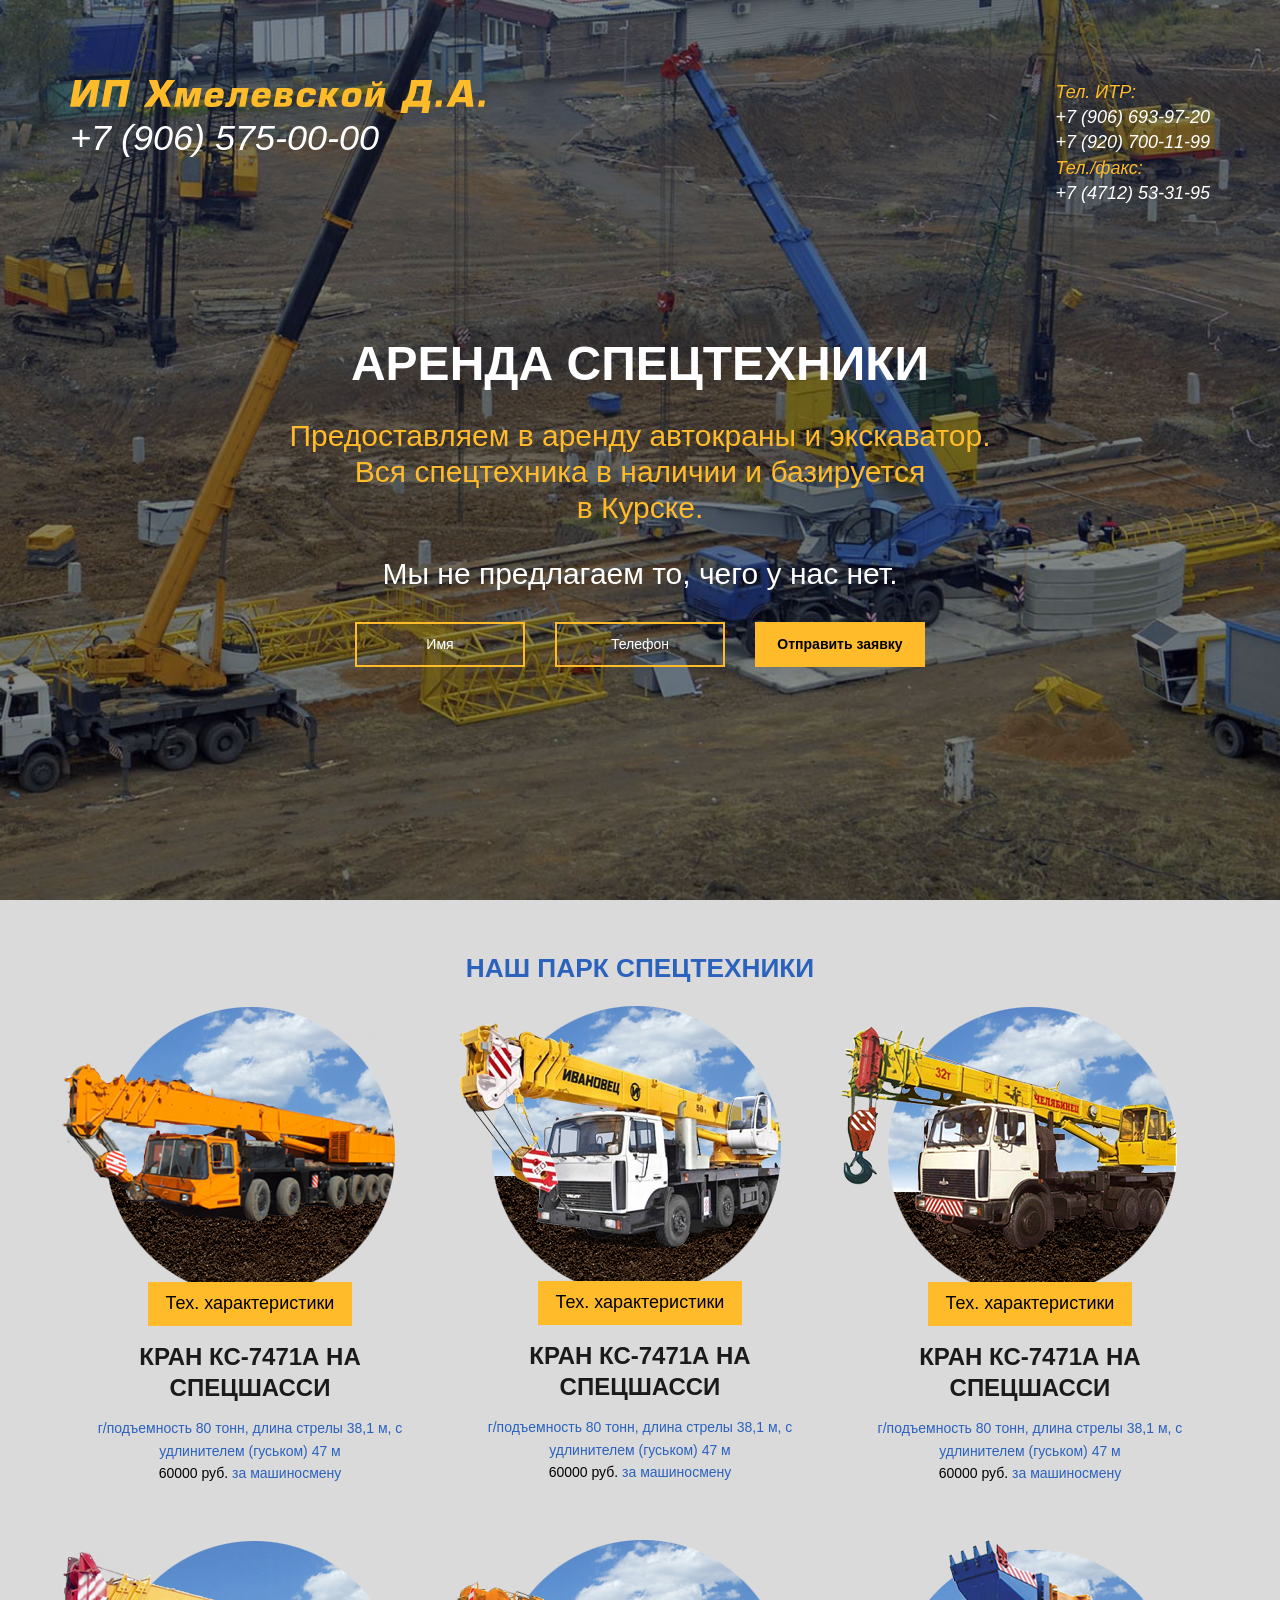
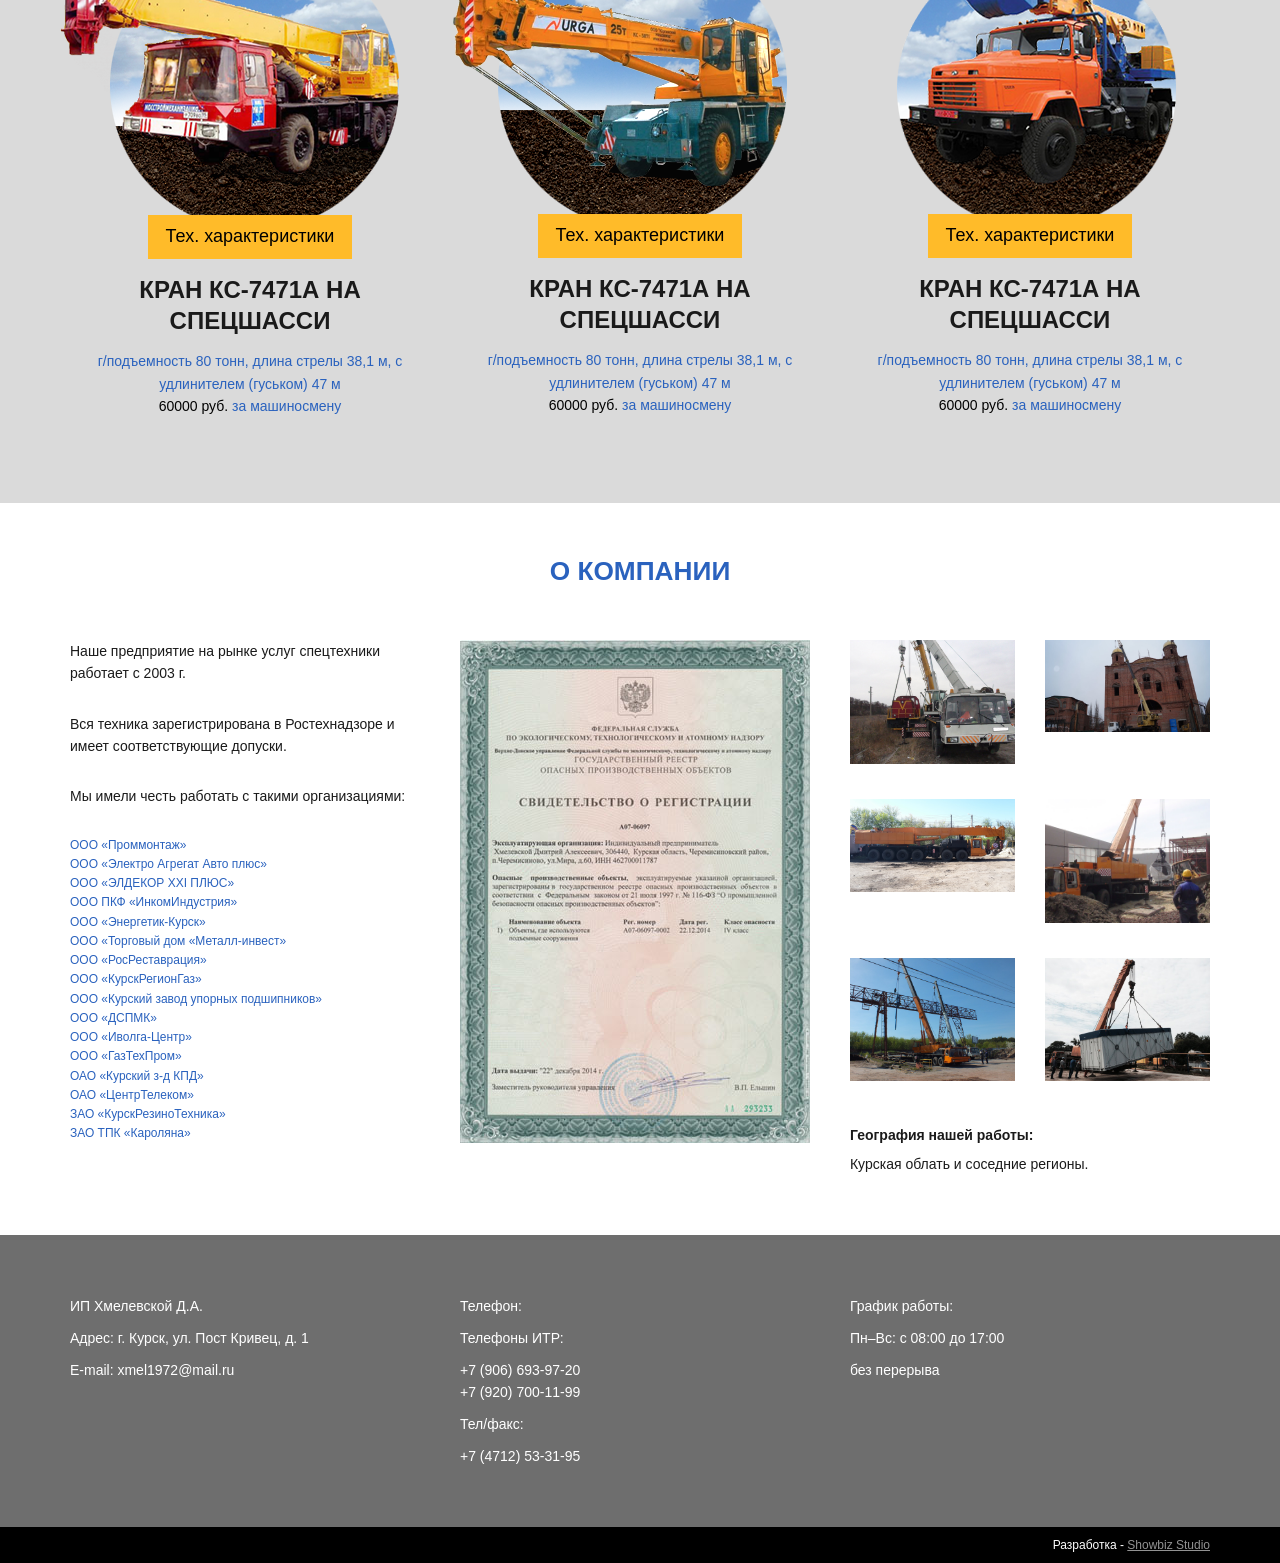
<file: index.html>
<!DOCTYPE html>
<html class="no-js  page" lang="ru">
<head>
  <meta charset="utf-8">
  <title>Аренда спецтехники</title>
  <meta name="description" content="">
  <meta name="viewport" content="width=device-width, initial-scale=1">
  <meta name="format-detection" content="telephone=no">
  <link href="css/style.min.css" rel="stylesheet" media="screen">
  <script>
    // Маркер работающего javascript
    document.documentElement.className = document.documentElement.className.replace('no-js', 'js');
    document.addEventListener('DOMContentLoaded', function(){
      if (window.isMobile !== undefined) {
        // console.log(isMobile);
        if(isMobile.any) {
          var rootClasses = ' is-mobile';
          for (key in isMobile) {
            if(typeof isMobile[key] === 'boolean' && isMobile[key] && key !== 'any') rootClasses += ' is-mobile--'+key;
            if(typeof isMobile[key] === 'object' && key !== 'other') {
              for (type in isMobile[key]) {
                if(isMobile[key][type]) rootClasses += ' is-mobile--'+key+'-'+type;
              }
            }
          }
          document.documentElement.className += rootClasses;
        }
      }
      else {
        console.log('Классы для мобильных не добавлены: в сборке отсутствует isMobile.js');
      }
    });
  </script>
<link rel="apple-touch-icon" sizes="180x180" href="/img/apple-touch-icon.png">
<link rel="icon" type="image/png" sizes="32x32" href="/img/favicon-32x32.png">
<link rel="icon" type="image/png" sizes="16x16" href="/img/favicon-16x16.png">
<link rel="manifest" href="/img/manifest.json">
<link rel="mask-icon" href="/img/safari-pinned-tab.svg" color="#ffffff">
<link rel="shortcut icon" href="/img/favicon.ico">
<meta name="msapplication-TileColor" content="#ffffff">
<meta name="msapplication-TileImage" content="/img/mstile-144x144.png">
<meta name="msapplication-config" content="/img/browserconfig.xml">
<meta name="theme-color" content="#ffffff"></head>
<body>
  <div class="page__inner">
    <div class="page__content">
      <section class="top" style="background-image: url(img/bg-top.jpg);">
        <div class="page__container">
          <header class="page-header" role="banner">
            <div class="logo">
              <div class="logo__img">
                <img src="img/logo.svg" alt="ИП Хмелевской Д.А.">
              </div>
              <span class="logo__phone">+7 (906) 575-00-00</span>
            </div>
            <div class="top-contacts">
              <div class="top-contacts__title">Тел. ИТР:</div>
              <div class="top-contacts__el">+7 (906) 693-97-20</div>
              <div class="top-contacts__el">+7 (920) 700-11-99</div>
              <div class="top-contacts__title">Тел./факс:</div>
              <div class="top-contacts__el">+7 (4712) 53-31-95</div>
            </div>
          </header>
          <div class="top__inner">
            <h2 class="top__title">Аренда спецтехники</h2>
            <p class="top__caption top__caption--color">Предоставляем в аренду автокраны и экскаватор. <br> Вся спецтехника в наличии и базируется <br> в Курске.</p>
            <p class="top__caption">Мы не предлагаем то, чего у нас нет.</p>
            <form action="" class="form-application">
              <div class="form-application__field">
                <label class="field-text">
                  <span class="field-text__input-wrap">
                    <input class="field-text__input" type="text" placeholder="Имя" id="" name="">
                  </span>
                </label>
              </div>
              <div class="form-application__field">
                <label class="field-text">
                  <span class="field-text__input-wrap">
                    <input class="field-text__input" type="text" placeholder="Телефон" id="" name="">
                  </span>
                </label>
              </div>
              <div class="form-application__field">
                <div class="field-actions">
                  <button class="btn btn--main btn--block">Отправить заявку</button>
                </div>
              </div>
            </form>
          </div>
        </div>
      </section>
      <section class="page-section page-section--technics">
        <div class="page-section__container">
          <div class="page-section__header">
            <h2 class="page-section__title">Наш парк спецтехники</h2>
          </div>
          <div class="page-section__body">
              <div class="technic-card">
                <div class="technic-card__image">
                  <img src="img/technic-card-img-01.png" alt="">
                </div>
                <div class="technic-card__label">Тех. характеристики</div>
                <div class="technic-card__name">КРАН КС-7471А НА СПЕЦШАССИ</div>
                <div class="technic-card__info">
                  г/подъемность 80 тонн, длина стрелы 38,1 м, с удлинителем (гуськом) 47 м <br>
                  <span>60000 руб.</span> за машиносмену
                </div>
              </div>
              <div class="technic-card">
                <div class="technic-card__image">
                  <img src="img/technic-card-img-02.png" alt="">
                </div>
                <div class="technic-card__label">Тех. характеристики</div>
                <div class="technic-card__name">КРАН КС-7471А НА СПЕЦШАССИ</div>
                <div class="technic-card__info">
                  г/подъемность 80 тонн, длина стрелы 38,1 м, с удлинителем (гуськом) 47 м <br>
                  <span>60000 руб.</span> за машиносмену
                </div>
              </div>
              <div class="technic-card">
                <div class="technic-card__image">
                  <img src="img/technic-card-img-03.png" alt="">
                </div>
                <div class="technic-card__label">Тех. характеристики</div>
                <div class="technic-card__name">КРАН КС-7471А НА СПЕЦШАССИ</div>
                <div class="technic-card__info">
                  г/подъемность 80 тонн, длина стрелы 38,1 м, с удлинителем (гуськом) 47 м <br>
                  <span>60000 руб.</span> за машиносмену
                </div>
              </div>
              <div class="technic-card">
                <div class="technic-card__image">
                  <img src="img/technic-card-img-04.png" alt="">
                </div>
                <div class="technic-card__label">Тех. характеристики</div>
                <div class="technic-card__name">КРАН КС-7471А НА СПЕЦШАССИ</div>
                <div class="technic-card__info">
                  г/подъемность 80 тонн, длина стрелы 38,1 м, с удлинителем (гуськом) 47 м <br>
                  <span>60000 руб.</span> за машиносмену
                </div>
              </div>
              <div class="technic-card">
                <div class="technic-card__image">
                  <img src="img/technic-card-img-05.png" alt="">
                </div>
                <div class="technic-card__label">Тех. характеристики</div>
                <div class="technic-card__name">КРАН КС-7471А НА СПЕЦШАССИ</div>
                <div class="technic-card__info">
                  г/подъемность 80 тонн, длина стрелы 38,1 м, с удлинителем (гуськом) 47 м <br>
                  <span>60000 руб.</span> за машиносмену
                </div>
              </div>
              <div class="technic-card">
                <div class="technic-card__image">
                  <img src="img/technic-card-img-06.png" alt="">
                </div>
                <div class="technic-card__label">Тех. характеристики</div>
                <div class="technic-card__name">КРАН КС-7471А НА СПЕЦШАССИ</div>
                <div class="technic-card__info">
                  г/подъемность 80 тонн, длина стрелы 38,1 м, с удлинителем (гуськом) 47 м <br>
                  <span>60000 руб.</span> за машиносмену
                </div>
              </div>
          </div>
        </div>
      </section>
      <section class="page-section page-section--about">
        <div class="page-section__container">
          <div class="page-section__header">
            <h2 class="page-section__title">О компании</h2>
          </div>
          <div class="page-section__body">
            <div class="about">
              <div class="about__col">
                <div class="about-info">
                  <p>Наше предприятие на рынке услуг спецтехники работает с 2003 г.</p>
                  <p>Вся техника зарегистрирована в Ростехнадзоре и имеет соответствующие допуски. </p>
                  <p>Мы имели честь работать с такими организациями:</p>
                  <ul>
                    <li>ООО «Проммонтаж»</li>
                    <li>ООО «Электро Агрегат Авто плюс»</li>
                    <li>ООО «ЭЛДЕКОР XXI ПЛЮС»</li>
                    <li>ООО ПКФ «ИнкомИндустрия»</li>
                    <li>ООО «Энергетик-Курск»</li>
                    <li>ООО «Торговый дом «Металл-инвест»</li>
                    <li>ООО «РосРеставрация»</li>
                    <li>ООО «КурскРегионГаз»</li>
                    <li>ООО «Курский завод упорных подшипников»</li>
                    <li>ООО «ДСПМК»</li>
                    <li>ООО «Иволга-Центр»</li>
                    <li>ООО «ГазТехПром»</li>
                    <li>ОАО «Курский з-д КПД»</li>
                    <li>ОАО «ЦентрТелеком»</li>
                    <li>ЗАО «КурскРезиноТехника»</li>
                    <li>ЗАО ТПК «Кароляна»</li>
                  </ul>
                </div>
              </div>
              <div class="about__col">
                <div class="about-sert">
                  <a href="img/about-sert-img-big.jpeg" data-fancybox="">
                    <img src="img/about-sert-img.jpg" alt="">
                  </a>
                </div>
              </div>
              <div class="about__col">
                <div class="about-gallery">
                  <div class="about-gallery__item">
                    <a data-fancybox="image-gallegy" href="img/image-gallegy-01.jpg"><img src="img/image-gallegy-01.jpg" alt=""></a>
                  </div>
                  <div class="about-gallery__item">
                    <a data-fancybox="image-gallegy" href="img/image-gallegy-02.jpg"><img src="img/image-gallegy-02.jpg" alt=""></a>
                  </div>
                  <div class="about-gallery__item">
                    <a data-fancybox="image-gallegy" href="img/image-gallegy-03.jpg"><img src="img/image-gallegy-03.jpg" alt=""></a>
                  </div>
                  <div class="about-gallery__item">
                    <a data-fancybox="image-gallegy" href="img/image-gallegy-04.jpg"><img src="img/image-gallegy-04.jpg" alt=""></a>
                  </div>
                  <div class="about-gallery__item">
                    <a data-fancybox="image-gallegy" href="img/image-gallegy-05.jpg"><img src="img/image-gallegy-05.jpg" alt=""></a>
                  </div>
                  <div class="about-gallery__item">
                    <a data-fancybox="image-gallegy" href="img/image-gallegy-06.jpeg"><img src="img/image-gallegy-06.jpeg" alt=""></a>
                  </div>
                  <div class="about-gallery__caption">
                    <p><b>География нашей работы:</b></p>
                    <p>Курская облать и соседние регионы.</p>
                  </div>
                </div>
              </div>
            </div>
          </div>
        </div>
      </section>
      <section class="page-section page-section--contacts">
        <div class="page-section__container">
          <div class="contacts">
            <div class="contacts-item">
              <p>ИП Хмелевской Д.А.</p>
              <p>Адрес: г. Курск, ул. Пост Кривец, д. 1</p>
              <p>E-mail: xmel1972@mail.ru</p>
            </div>
            <div class="contacts-item">
              <p>Телефон:</p>
              <p>Телефоны ИТР:</p>
              <p>+7 (906) 693-97-20<br>+7 (920) 700-11-99</p>
              <p>Тел/факс:</p>
              <p>+7 (4712) 53-31-95</p>
            </div>
            <div class="contacts-item">
              <p>График работы:</p>
              <p>Пн–Вс: c 08:00 до 17:00</p>
              <p>без перерыва</p>
            </div>
          </div>
        </div>
      </section>
      <section class="page-section page-section--map">
        <div id="map">
          <script type="text/javascript" charset="utf-8" async src="https://api-maps.yandex.ru/services/constructor/1.0/js/?um=constructor%3A364195a8d2bec6bcc09baac95aa22014992ea98ecd8979437f77272aeb6d2ba7&amp;width=100%25&amp;height=450&amp;lang=ru_RU&amp;scroll=false"></script>
        </div>
      </section>
    </div>
    <div class="page__footer-wrapper">
      <footer class="page-footer" role="contentinfo">
        <div class="page-section__container">
          <p class="copiryght">Разработка - <a href="http://www.2showbiz.ru/">Showbiz Studio</a></p>
        </div>
      </footer>
    </div>
  </div>
  <script src="js/script.min.js"></script>
</body>
</html>
</file>
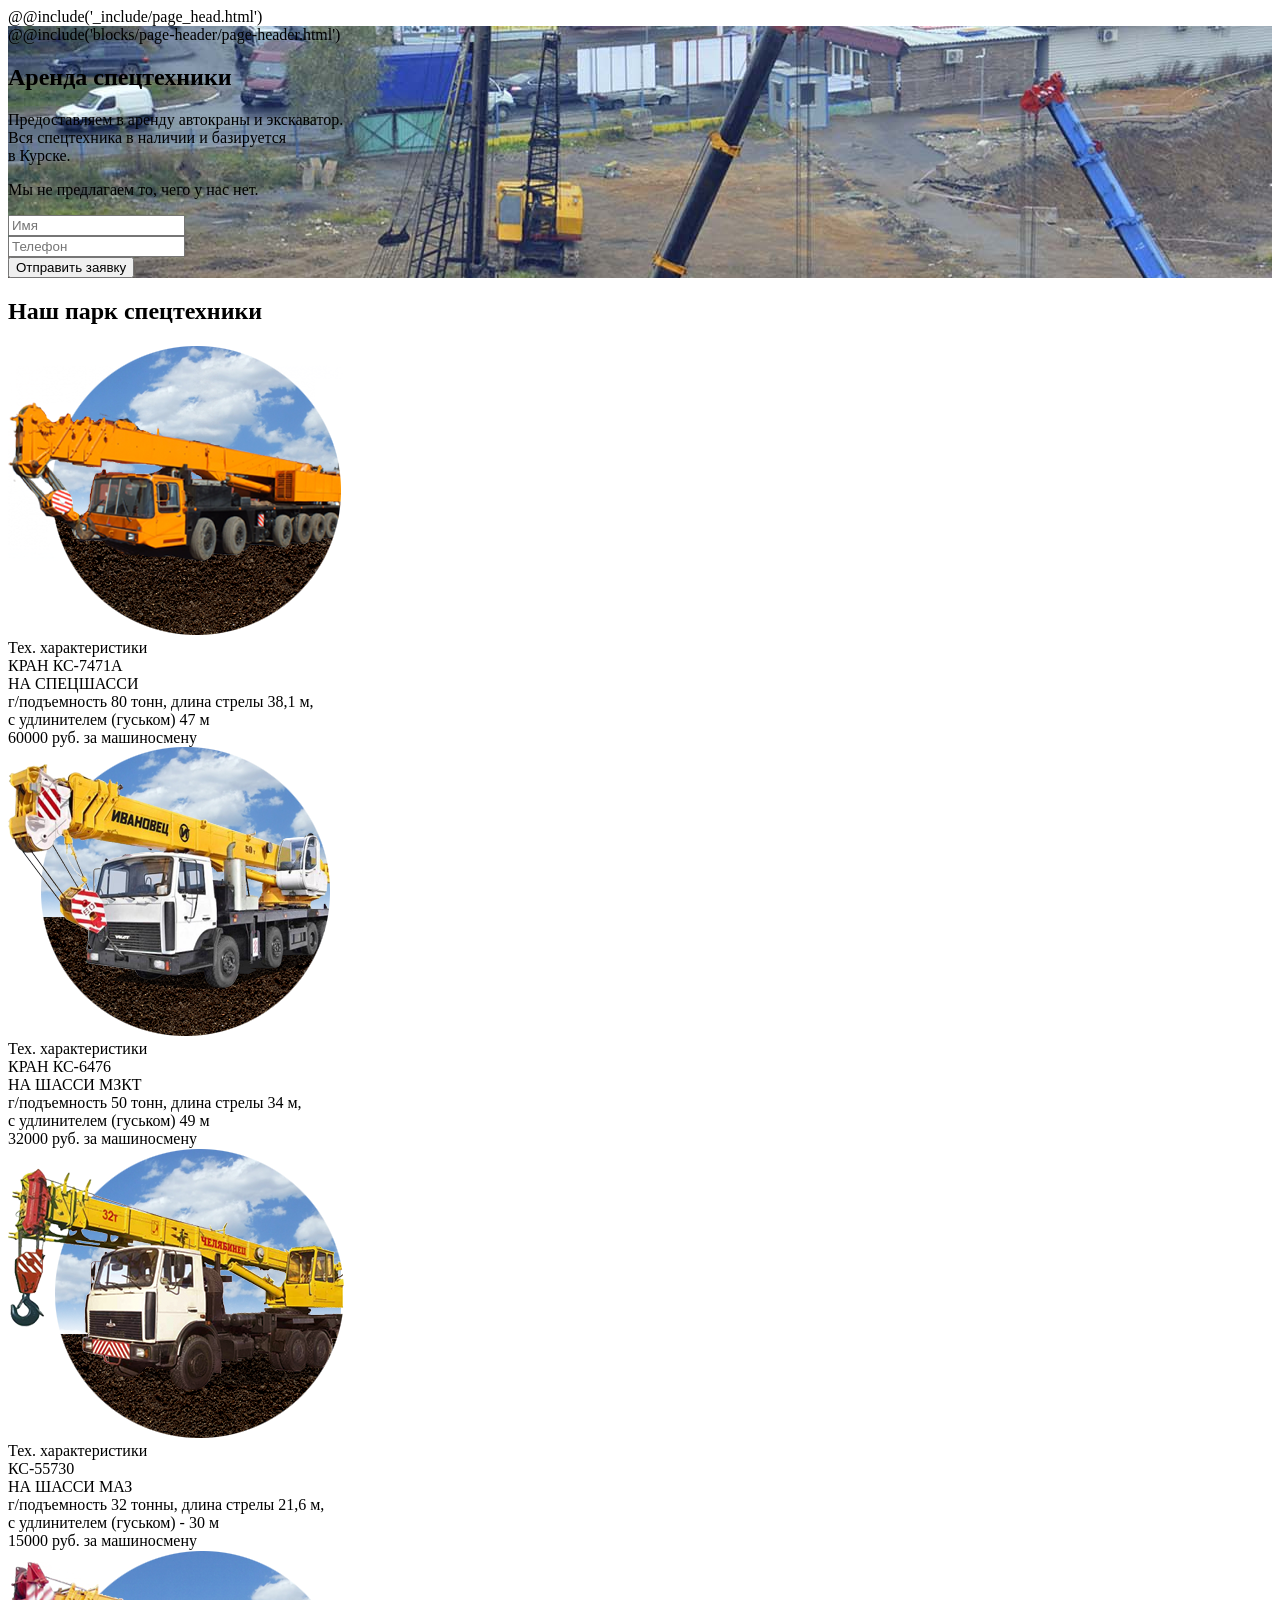
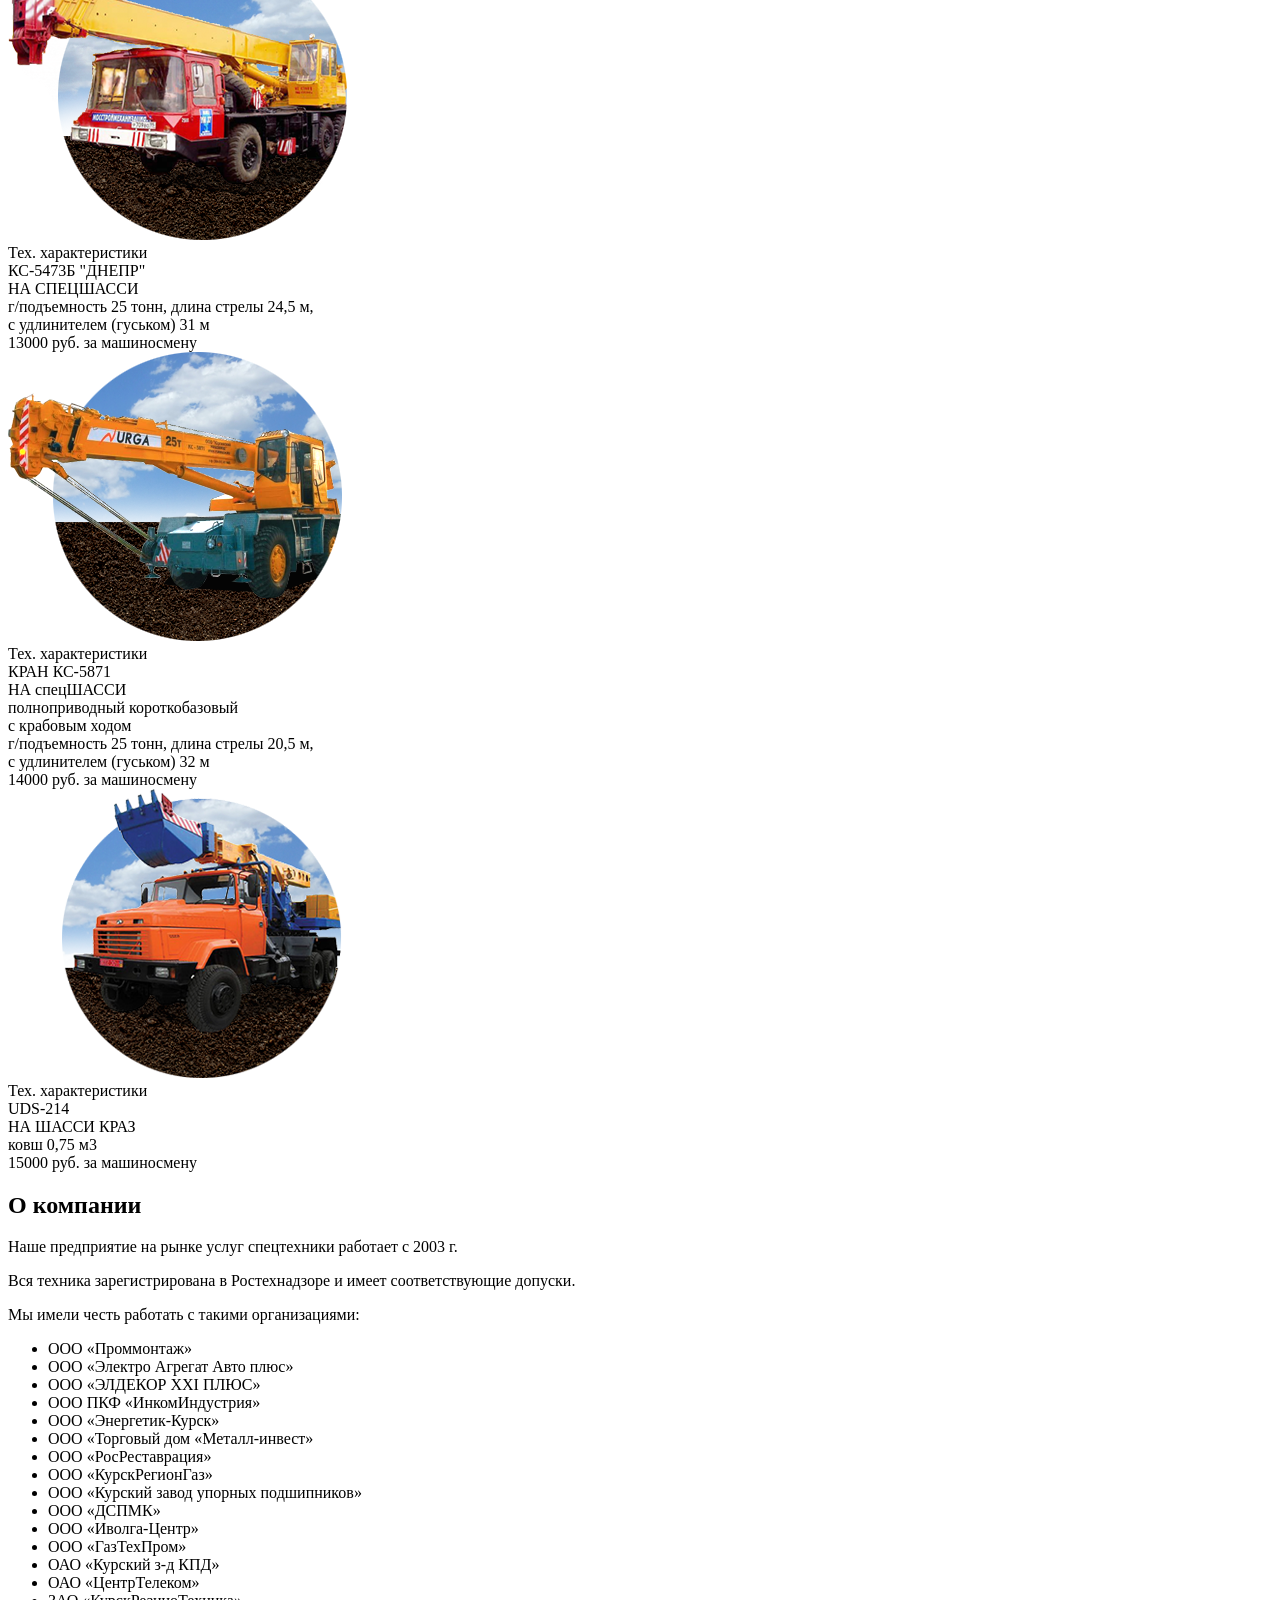
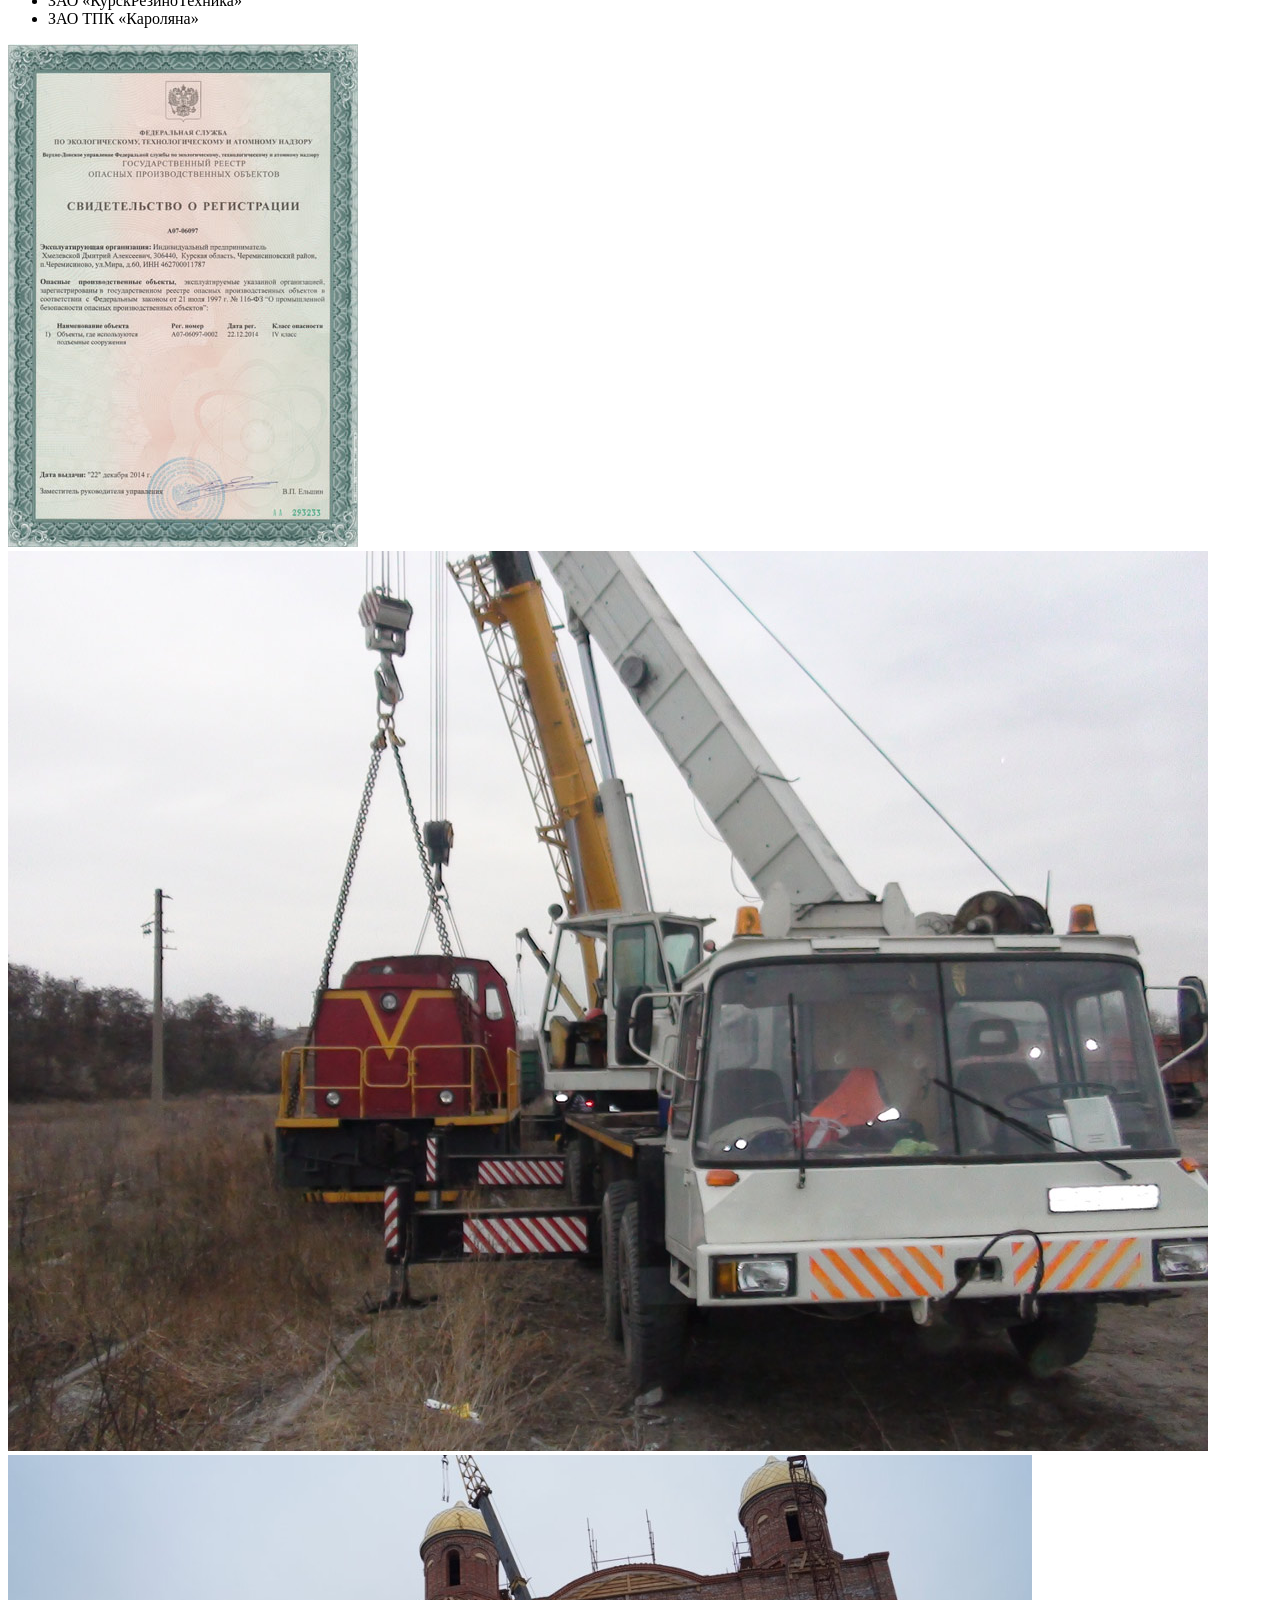
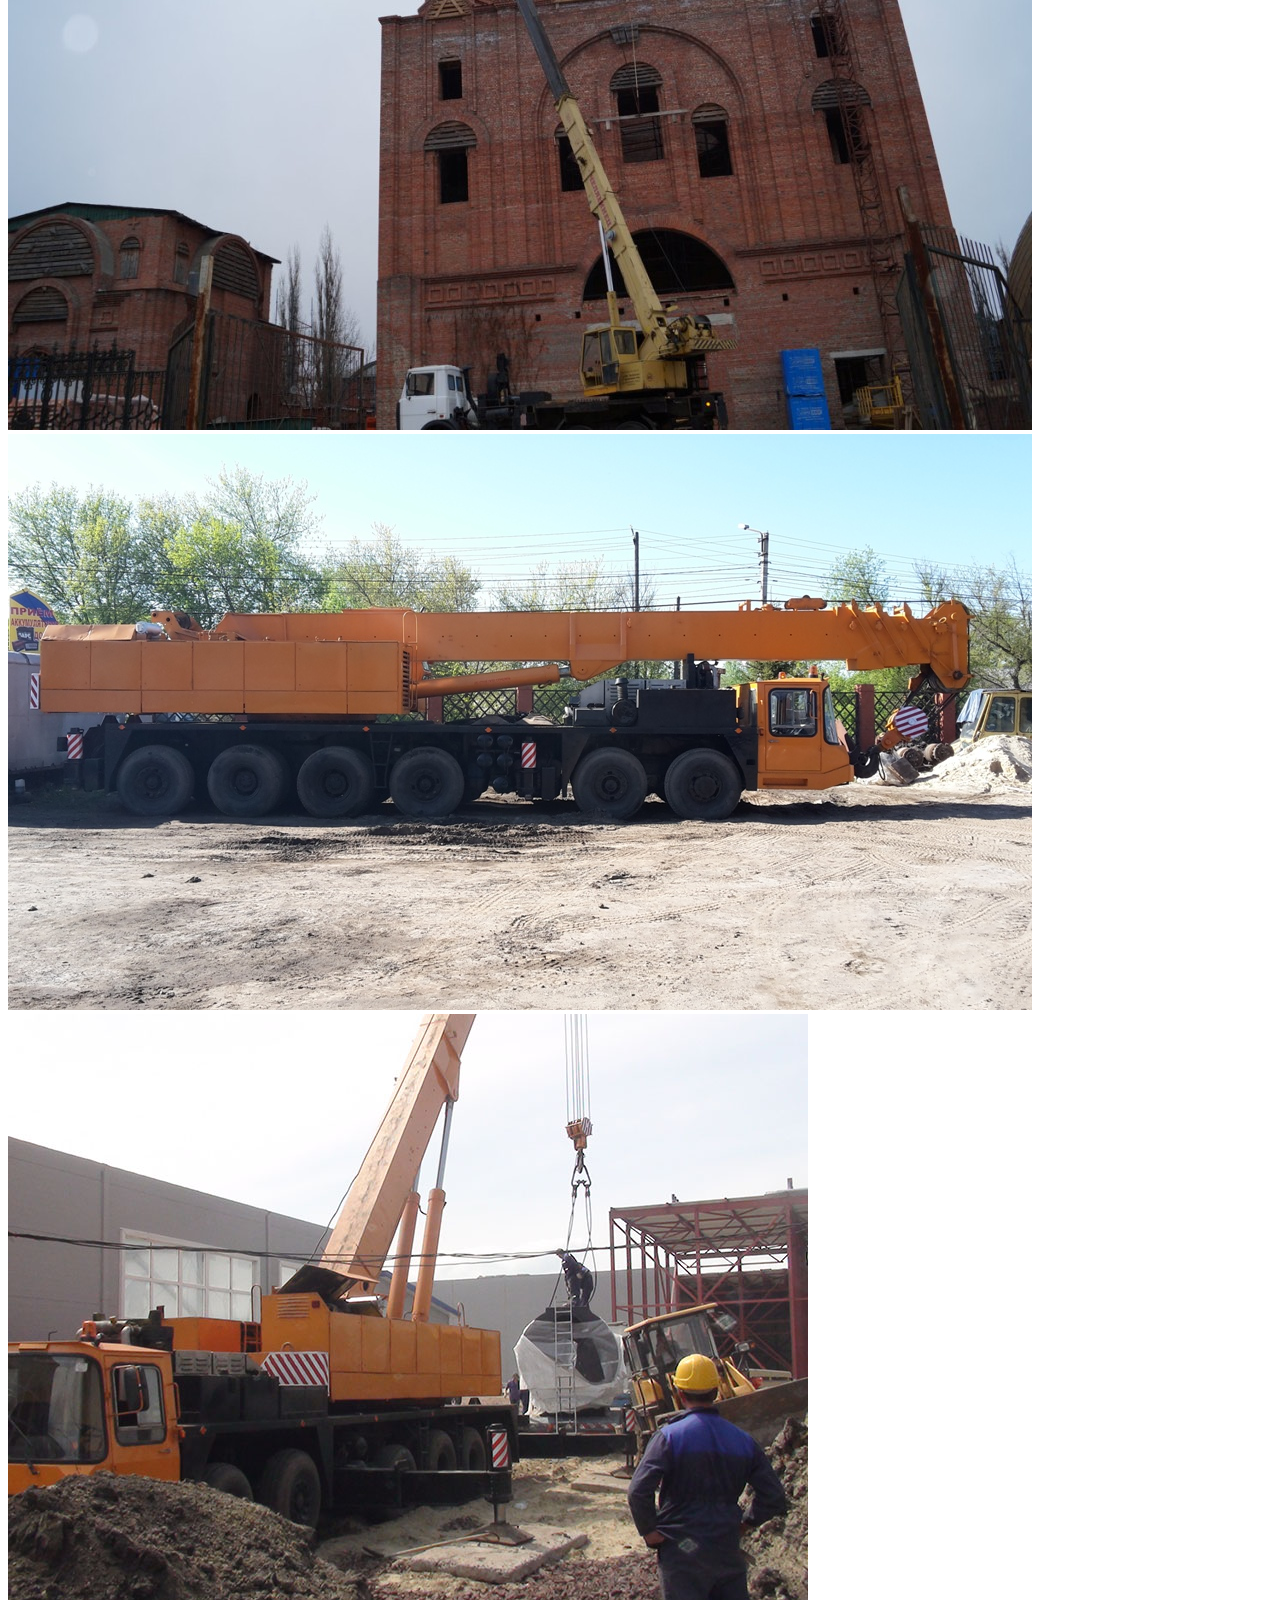
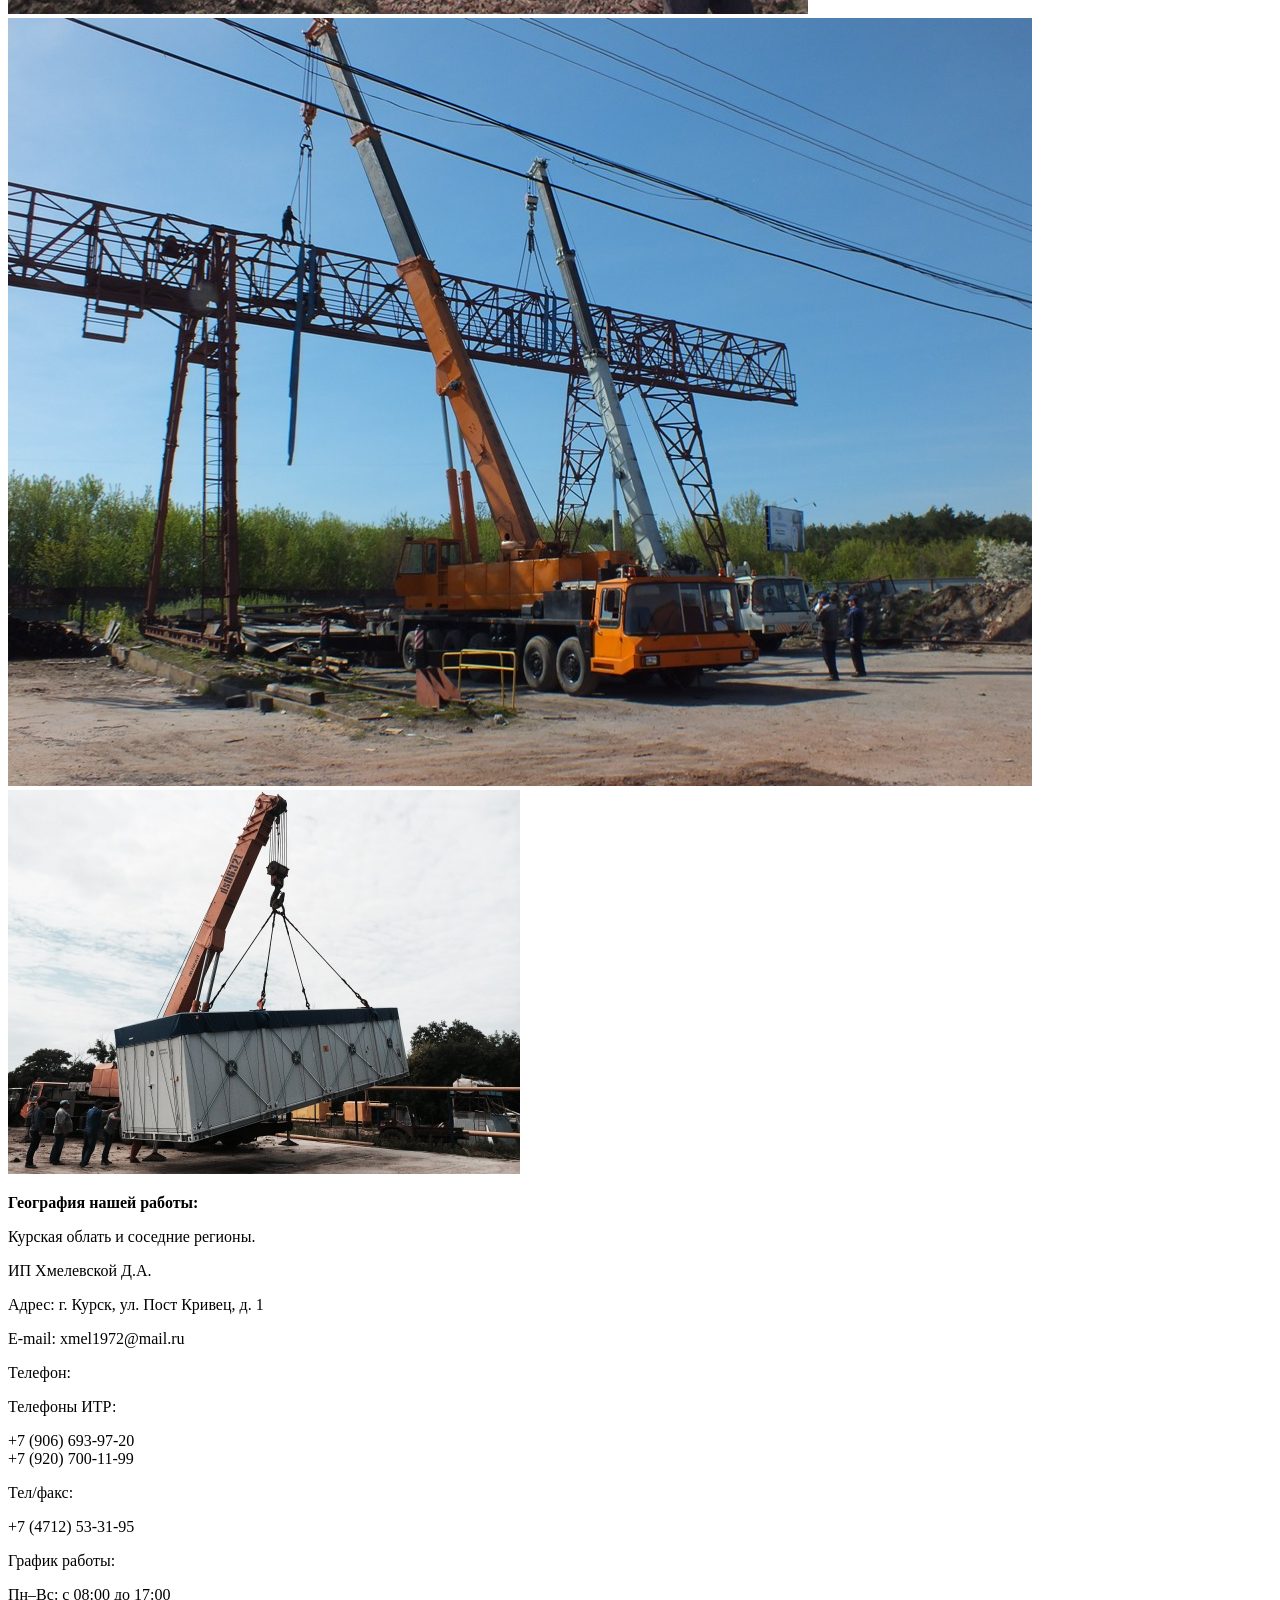
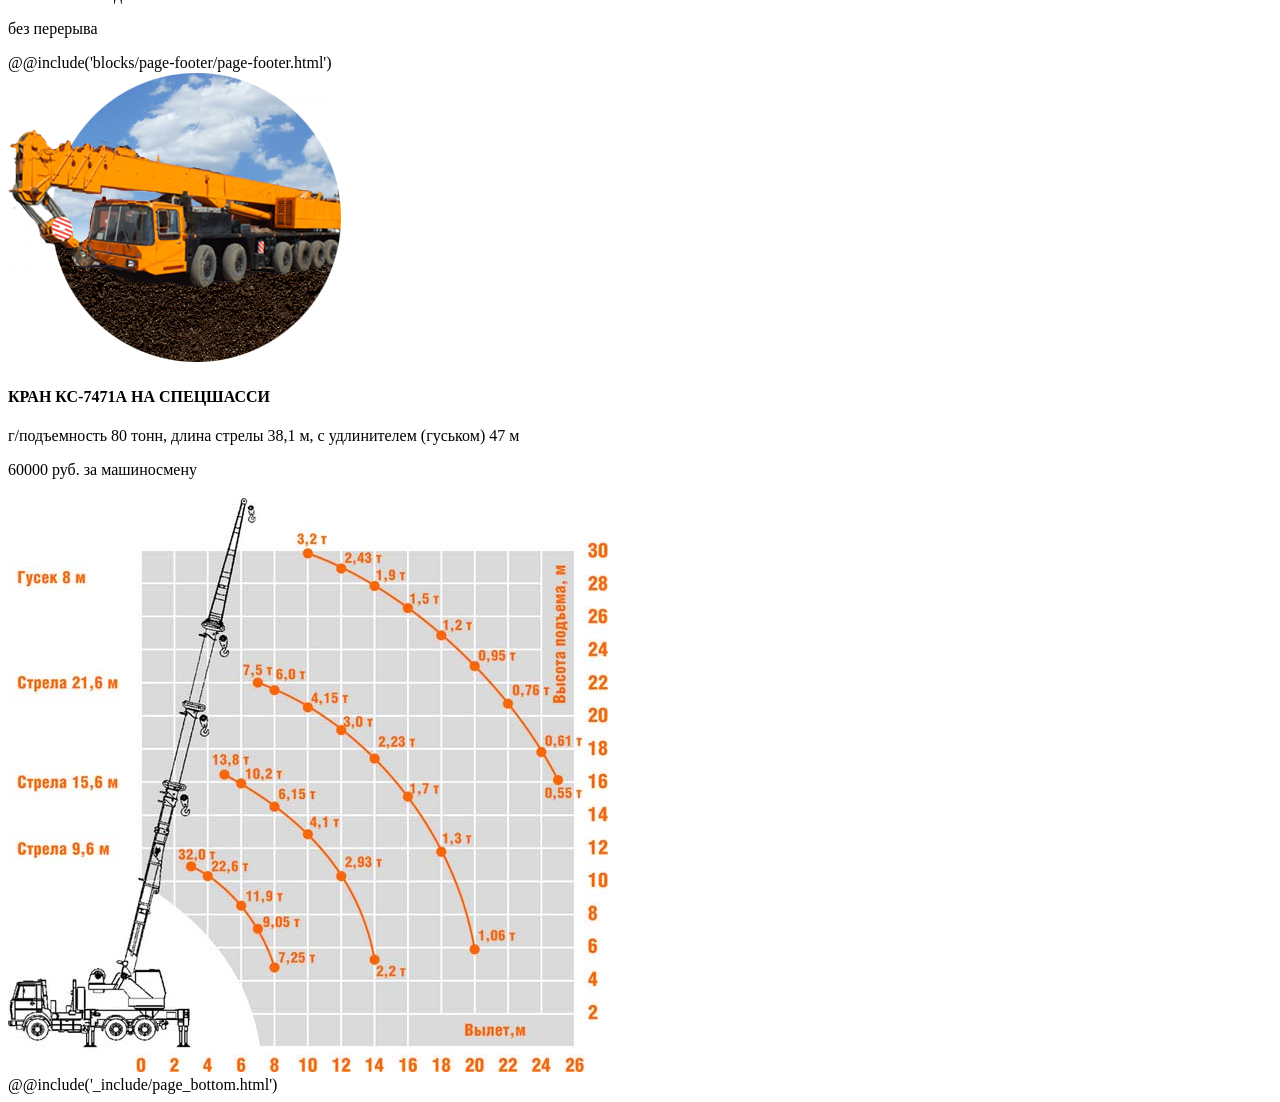
<file: src/index.html>
<!DOCTYPE html>
<html class="no-js  page" lang="ru">

<head>
  <meta charset="utf-8">
  <title>Аренда спецтехники</title>
  <meta name="description" content="">
  @@include('_include/page_head.html')
</head>

<body>

  <div class="page__inner">

    <div class="page__content">

      <section class="top" style="background-image: url(img/bg-top.jpg);">
        <div class="page__container">
          @@include('blocks/page-header/page-header.html')

          <div class="top__inner">
            <h2 class="top__title">Аренда спецтехники</h2>
            <p class="top__caption top__caption--color">Предоставляем в аренду автокраны и экскаватор. <br> Вся спецтехника в наличии и базируется <br> в Курске.</p>
            <p class="top__caption">Мы не предлагаем то, чего у нас нет.</p>
            <form action="" class="form-application">
              <div class="form-application__field">
                <label class="field-text">
                  <span class="field-text__input-wrap">
                    <input class="field-text__input" type="text" placeholder="Имя" id="" name="">
                  </span>
                </label>
              </div>
              <div class="form-application__field">
                <label class="field-text">
                  <span class="field-text__input-wrap">
                    <input class="field-text__input" type="text" placeholder="Телефон" id="" name="">
                  </span>
                </label>
              </div>
              <div class="form-application__field">
                <div class="field-actions">
                  <button class="btn btn--main btn--block">Отправить заявку</button>
                </div>
              </div>
            </form>
          </div>

        </div>
      </section>

      <section class="page-section page-section--technics">
        <div class="page-section__container">
          <div class="page-section__header">
            <h2 class="page-section__title">Наш парк спецтехники</h2>
          </div>
          <div class="page-section__body">
              <div class="technic-card">
                <div class="technic-card__image">
                  <img src="img/technic-card-img-01.png" alt="">
                </div>
                <div class="technic-card__label" data-toggle="modal" data-target="#modal-demo" >Тех. характеристики</div>
                <div class="technic-card__name">КРАН КС-7471А<br> НА СПЕЦШАССИ</div>
                <div class="technic-card__info">
                  г/подъемность 80 тонн, длина стрелы 38,1 м,<br> с удлинителем (гуськом) 47 м<br>
                  <span>60000 руб.</span> за машиносмену
                </div>
              </div>
              <div class="technic-card">
                <div class="technic-card__image">
                  <img src="img/technic-card-img-02.png" alt="">
                </div>
                <div class="technic-card__label">Тех. характеристики</div>
                <div class="technic-card__name">КРАН КС-6476<br> НА ШАССИ МЗКТ</div>
                <div class="technic-card__info">
                  г/подъемность 50 тонн, длина стрелы 34 м,<br> с удлинителем (гуськом) 49 м<br>
                  <span>32000 руб.</span> за машиносмену
                </div>
              </div>
              <div class="technic-card">
                <div class="technic-card__image">
                  <img src="img/technic-card-img-03.png" alt="">
                </div>
                <div class="technic-card__label">Тех. характеристики</div>
                <div class="technic-card__name">КС-55730<br> НА ШАССИ МАЗ</div>
                <div class="technic-card__info">
                  г/подъемность 32 тонны, длина стрелы 21,6 м,<br> с удлинителем (гуськом) - 30 м<br>
                  <span>15000 руб.</span> за машиносмену
                </div>
              </div>
              <div class="technic-card">
                <div class="technic-card__image">
                  <img src="img/technic-card-img-04.png" alt="">
                </div>
                <div class="technic-card__label">Тех. характеристики</div>
                <div class="technic-card__name">КС-5473Б "ДНЕПР"<br> НА СПЕЦШАССИ</div>
                <div class="technic-card__info">
                  г/подъемность 25 тонн, длина стрелы 24,5 м,<br> с удлинителем (гуськом) 31 м<br>
                  <span>13000 руб.</span> за машиносмену
                </div>
              </div>
              <div class="technic-card">
                <div class="technic-card__image">
                  <img src="img/technic-card-img-05.png" alt="">
                </div>
                <div class="technic-card__label">Тех. характеристики</div>
                <div class="technic-card__name">КРАН КС-5871<br> НА спецШАССИ</div>
                <div class="technic-card__info">
                  полноприводный короткобазовый<br> с крабовым ходом<br> г/подъемность 25 тонн, длина стрелы 20,5 м,<br> с удлинителем (гуськом) 32 м<br>
                  <span>14000 руб.</span> за машиносмену
                </div>
              </div>
              <div class="technic-card">
                <div class="technic-card__image">
                  <img src="img/technic-card-img-06.png" alt="">
                </div>
                <div class="technic-card__label">Тех. характеристики</div>
                <div class="technic-card__name">UDS-214<br> НА ШАССИ КРАЗ</div>
                <div class="technic-card__info">
                  ковш 0,75 м3<br>
                  <span>15000 руб.</span> за машиносмену
                </div>
              </div>
          </div>
        </div>
      </section>

      <section class="page-section page-section--about">
        <div class="page-section__container">
          <div class="page-section__header">
            <h2 class="page-section__title">О компании</h2>
          </div>
          <div class="page-section__body">
            <div class="about">
              <div class="about__col">
                <div class="about-info">
                  <p>Наше предприятие на рынке услуг спецтехники работает с 2003 г.</p>
                  <p>Вся техника зарегистрирована в Ростехнадзоре и имеет соответствующие допуски. </p>
                  <p>Мы имели честь работать с такими организациями:</p>
                  <ul>
                    <li>ООО «Проммонтаж»</li>
                    <li>ООО «Электро Агрегат Авто плюс»</li>
                    <li>ООО «ЭЛДЕКОР XXI ПЛЮС»</li>
                    <li>ООО ПКФ «ИнкомИндустрия»</li>
                    <li>ООО «Энергетик-Курск»</li>
                    <li>ООО «Торговый дом «Металл-инвест»</li>
                    <li>ООО «РосРеставрация»</li>
                    <li>ООО «КурскРегионГаз»</li>
                    <li>ООО «Курский завод упорных подшипников»</li>
                    <li>ООО «ДСПМК»</li>
                    <li>ООО «Иволга-Центр»</li>
                    <li>ООО «ГазТехПром»</li>
                    <li>ОАО «Курский з-д КПД»</li>
                    <li>ОАО «ЦентрТелеком»</li>
                    <li>ЗАО «КурскРезиноТехника»</li>
                    <li>ЗАО ТПК «Кароляна»</li>
                  </ul>
                </div>
              </div>
              <div class="about__col">
                <div class="about-sert">
                  <a href="img/about-sert-img-big.jpeg" data-fancybox>
                    <img src="img/about-sert-img.jpg" alt="">
                  </a>
                </div>
              </div>
              <div class="about__col">
                <div class="about-gallery">
                  <div class="about-gallery__item">
                    <a data-fancybox="image-gallegy" href="img/image-gallegy-01.jpg"><img src="img/image-gallegy-01.jpg" alt=""></a>
                  </div>
                  <div class="about-gallery__item">
                    <a data-fancybox="image-gallegy" href="img/image-gallegy-02.jpg"><img src="img/image-gallegy-02.jpg" alt=""></a>
                  </div>
                  <div class="about-gallery__item">
                    <a data-fancybox="image-gallegy" href="img/image-gallegy-03.jpg"><img src="img/image-gallegy-03.jpg" alt=""></a>
                  </div>
                  <div class="about-gallery__item">
                    <a data-fancybox="image-gallegy" href="img/image-gallegy-04.jpg"><img src="img/image-gallegy-04.jpg" alt=""></a>
                  </div>
                  <div class="about-gallery__item">
                    <a data-fancybox="image-gallegy" href="img/image-gallegy-05.jpg"><img src="img/image-gallegy-05.jpg" alt=""></a>
                  </div>
                  <div class="about-gallery__item">
                    <a data-fancybox="image-gallegy" href="img/image-gallegy-06.jpeg"><img src="img/image-gallegy-06.jpeg" alt=""></a>
                  </div>
                  <div class="about-gallery__caption">
                    <p><b>География нашей работы:</b></p>
                    <p>Курская облать и соседние регионы.</p>
                  </div>
                </div>
              </div>
            </div>
          </div>
        </div>
      </section>

      <section class="page-section page-section--contacts">
        <div class="page-section__container">
          <div class="contacts">
            <div class="contacts-item">
              <p>ИП Хмелевской Д.А.</p>
              <p>Адрес: г. Курск, ул. Пост Кривец, д. 1</p>
              <p>E-mail: xmel1972@mail.ru</p>
            </div>
            <div class="contacts-item">
              <p>Телефон:</p>
              <p>Телефоны ИТР:</p>
              <p>+7 (906) 693-97-20<br>+7 (920) 700-11-99</p>
              <p>Тел/факс:</p>
              <p>+7 (4712) 53-31-95</p>
            </div>
            <div class="contacts-item">
              <p>График работы:</p>
              <p>Пн–Вс: c 08:00 до 17:00</p>
              <p>без перерыва</p>
            </div>
          </div>
        </div>
      </section>

      <section class="page-section page-section--map">
        <div id="map">
          <script type="text/javascript" charset="utf-8" async src="https://api-maps.yandex.ru/services/constructor/1.0/js/?um=constructor%3A364195a8d2bec6bcc09baac95aa22014992ea98ecd8979437f77272aeb6d2ba7&amp;width=100%25&amp;height=450&amp;lang=ru_RU&amp;scroll=false"></script>
        </div>
      </section>

    </div>

    <div class="page__footer-wrapper">
      @@include('blocks/page-footer/page-footer.html')
    </div>

    <div id="modal-demo" class="modal" tabindex="-1" role="dialog">
      <div class="modal__dialog" role="document">
        <div class="modal__content">
          <div class="modal__header">
            <a href="#" class="close  modal__close" data-dismiss="modal" aria-label="Закрыть"><span></span></a>
            <div class="modal__header-img">
              <img src="img/technic-card-img-01.png" alt="">
            </div>
            <div class="modal__header-text">
              <h4 class="modal__title">КРАН КС-7471А НА СПЕЦШАССИ</h4>
              <div class="modal__caption">
                <p>г/подъемность 80 тонн, длина стрелы 38,1 м, с удлинителем (гуськом) 47 м</p>
                <p><span>60000 руб.</span> за машиносмену</p>
              </div>
            </div>
          </div>
          <div class="modal__body">
            <img src="img/KC-55730-img-detail-01.jpg" alt="">
          </div>
          <div class="modal__footer">
            <!-- <button type="button" class="btn" data-dismiss="modal">Закрыть</button> -->
          </div>
        </div>
      </div>
    </div>

  </div>

  @@include('_include/page_bottom.html')
</body>
</html>
</file>
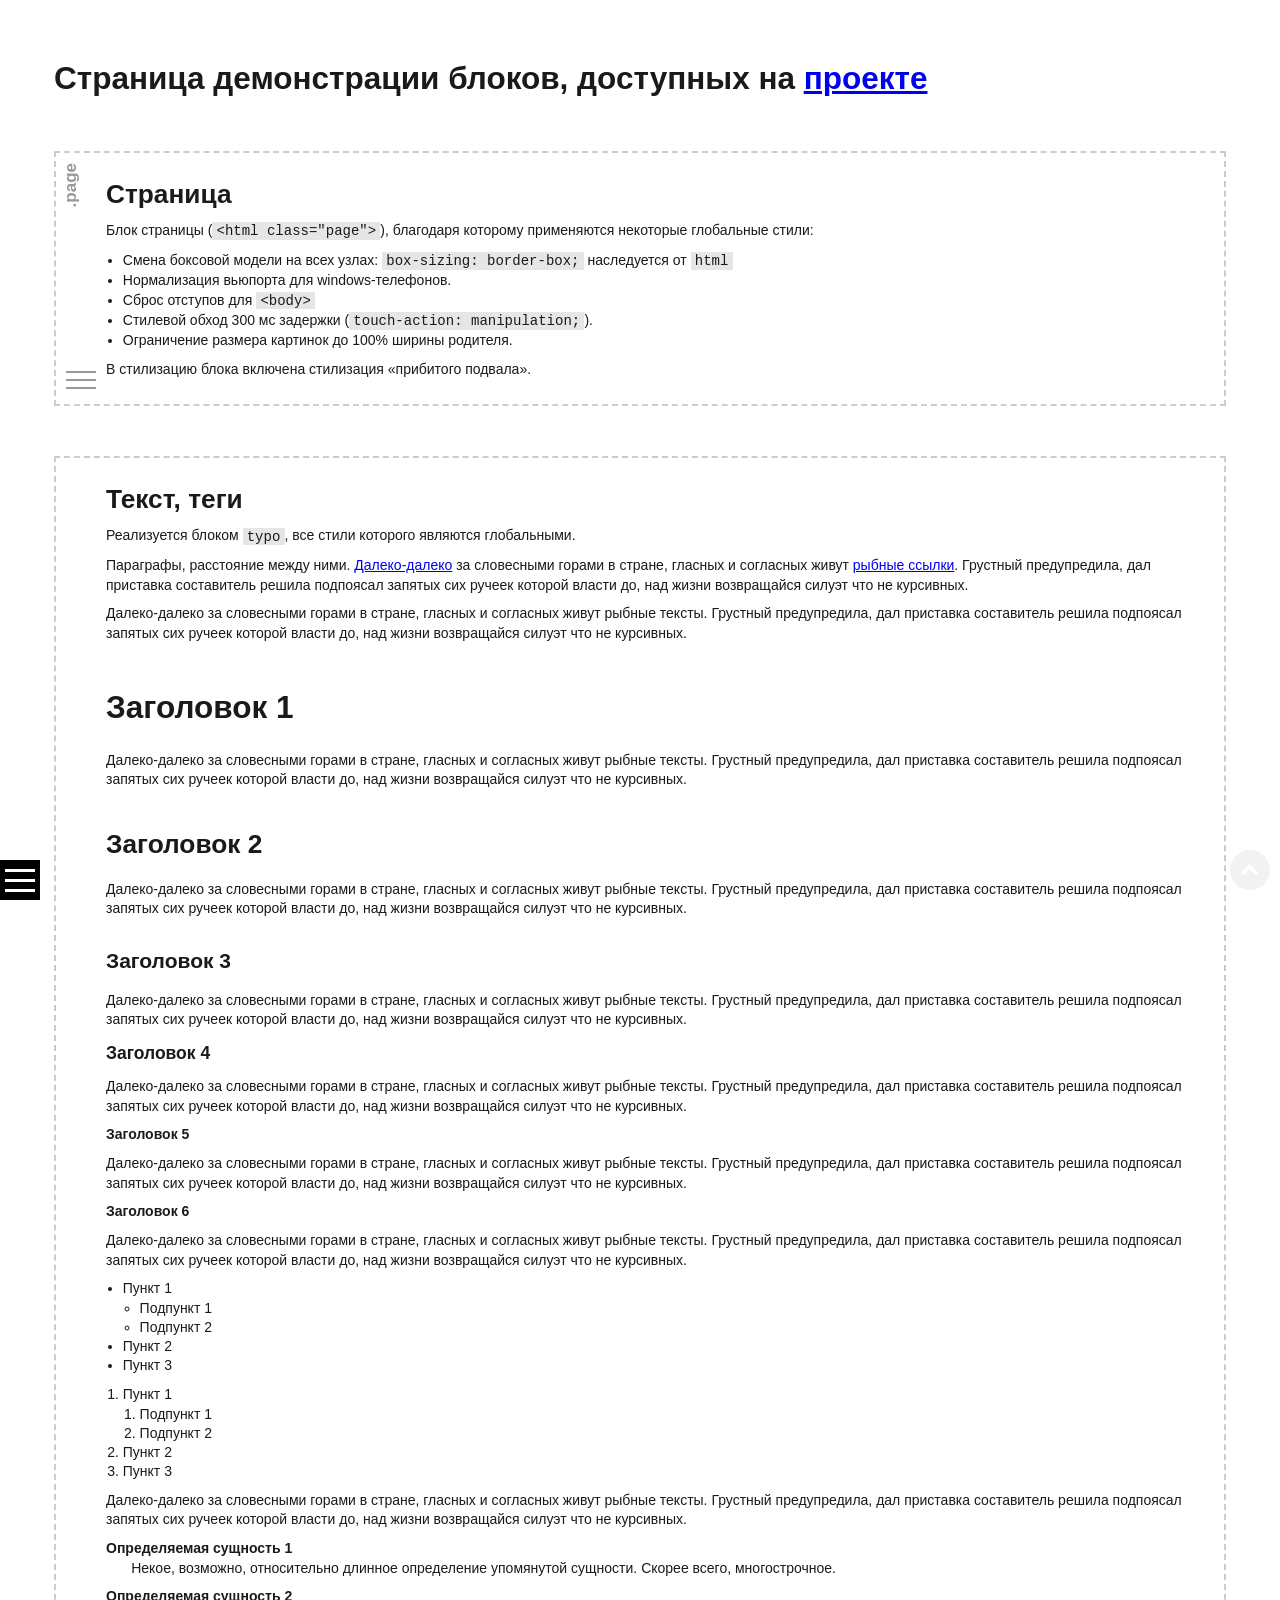
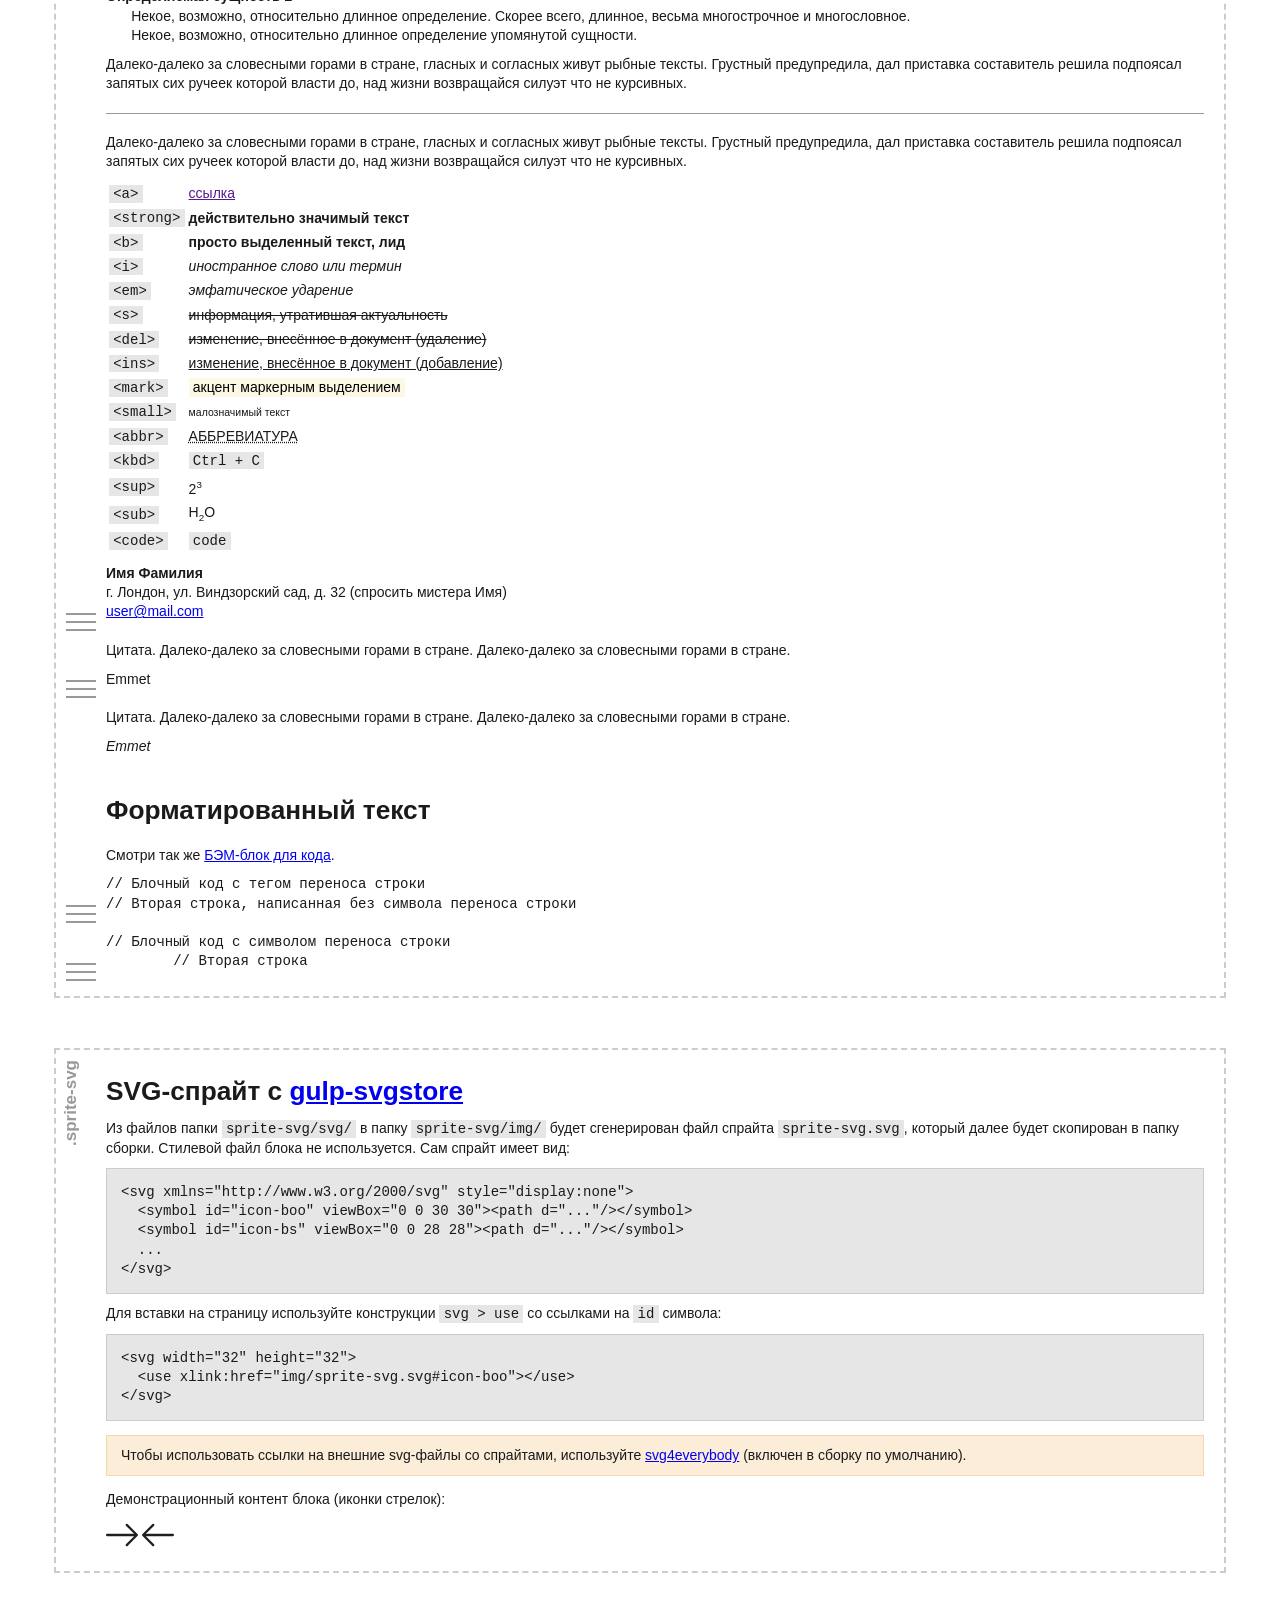
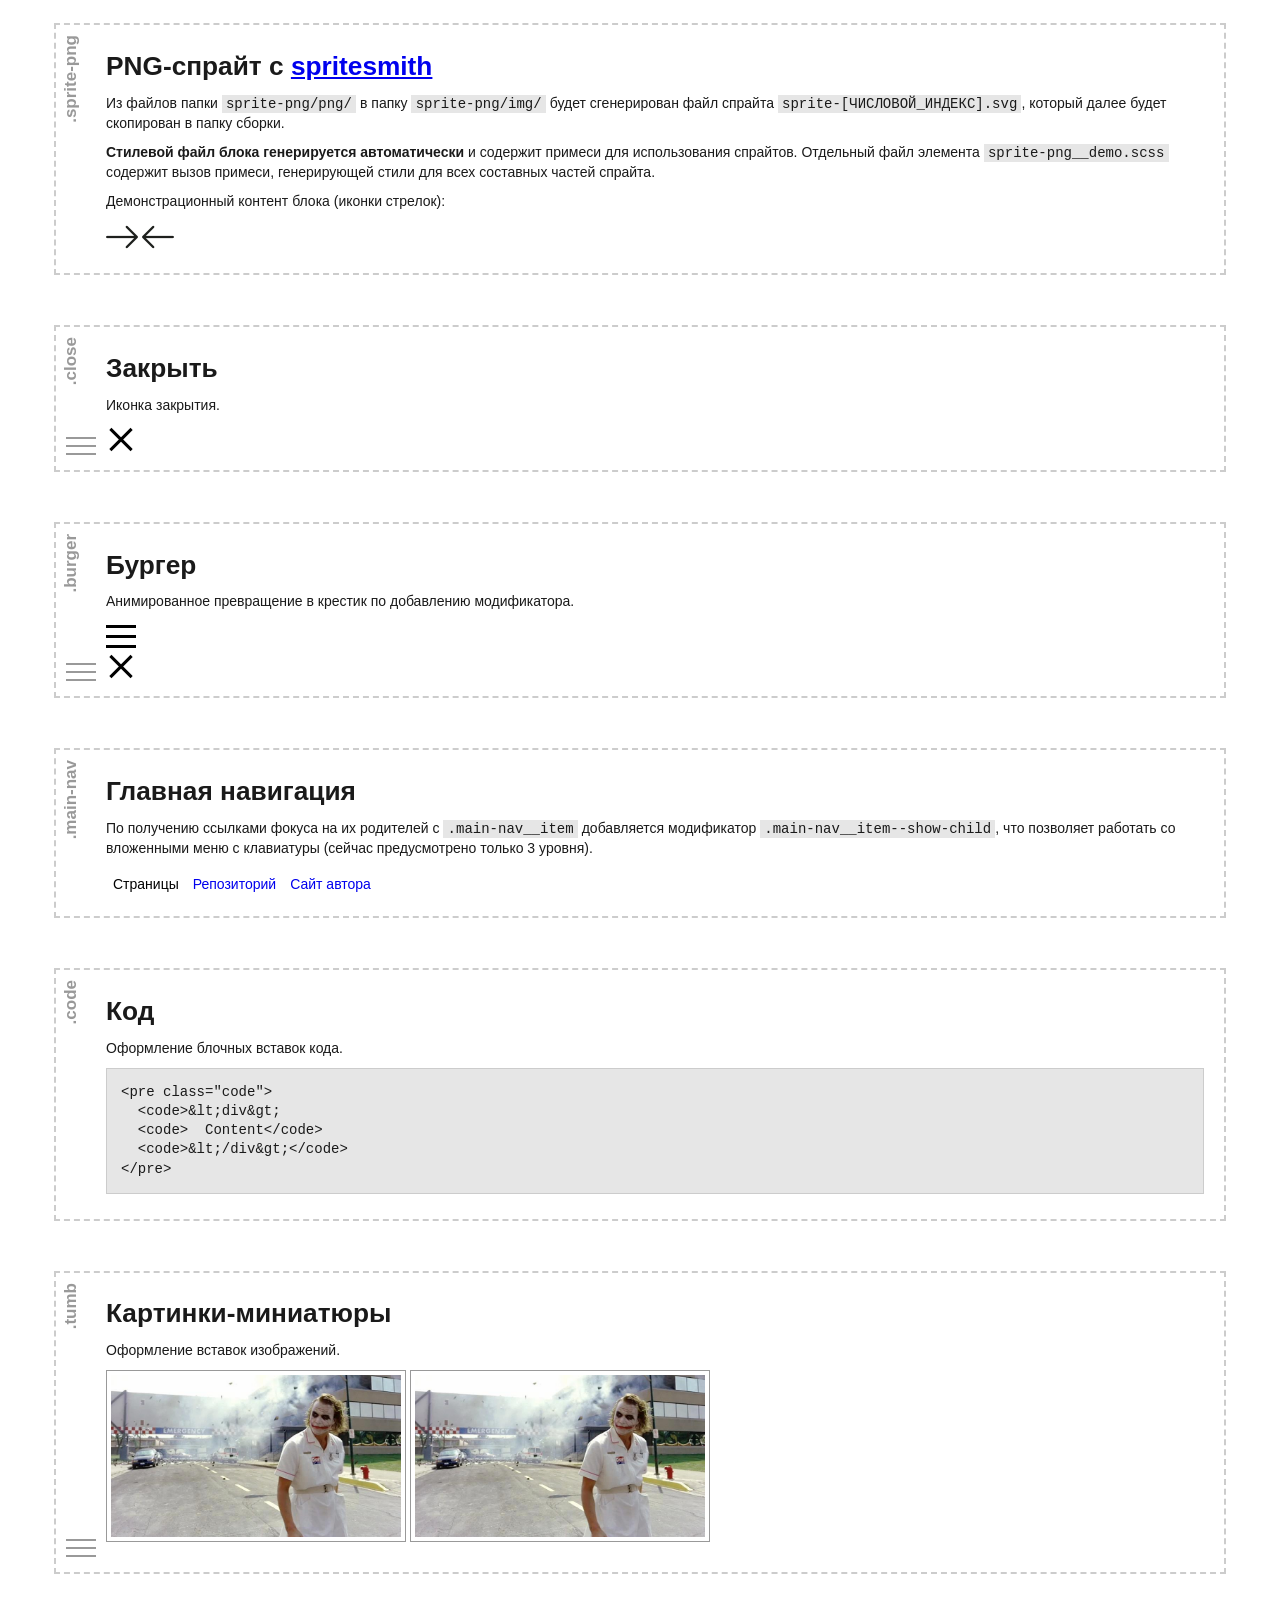
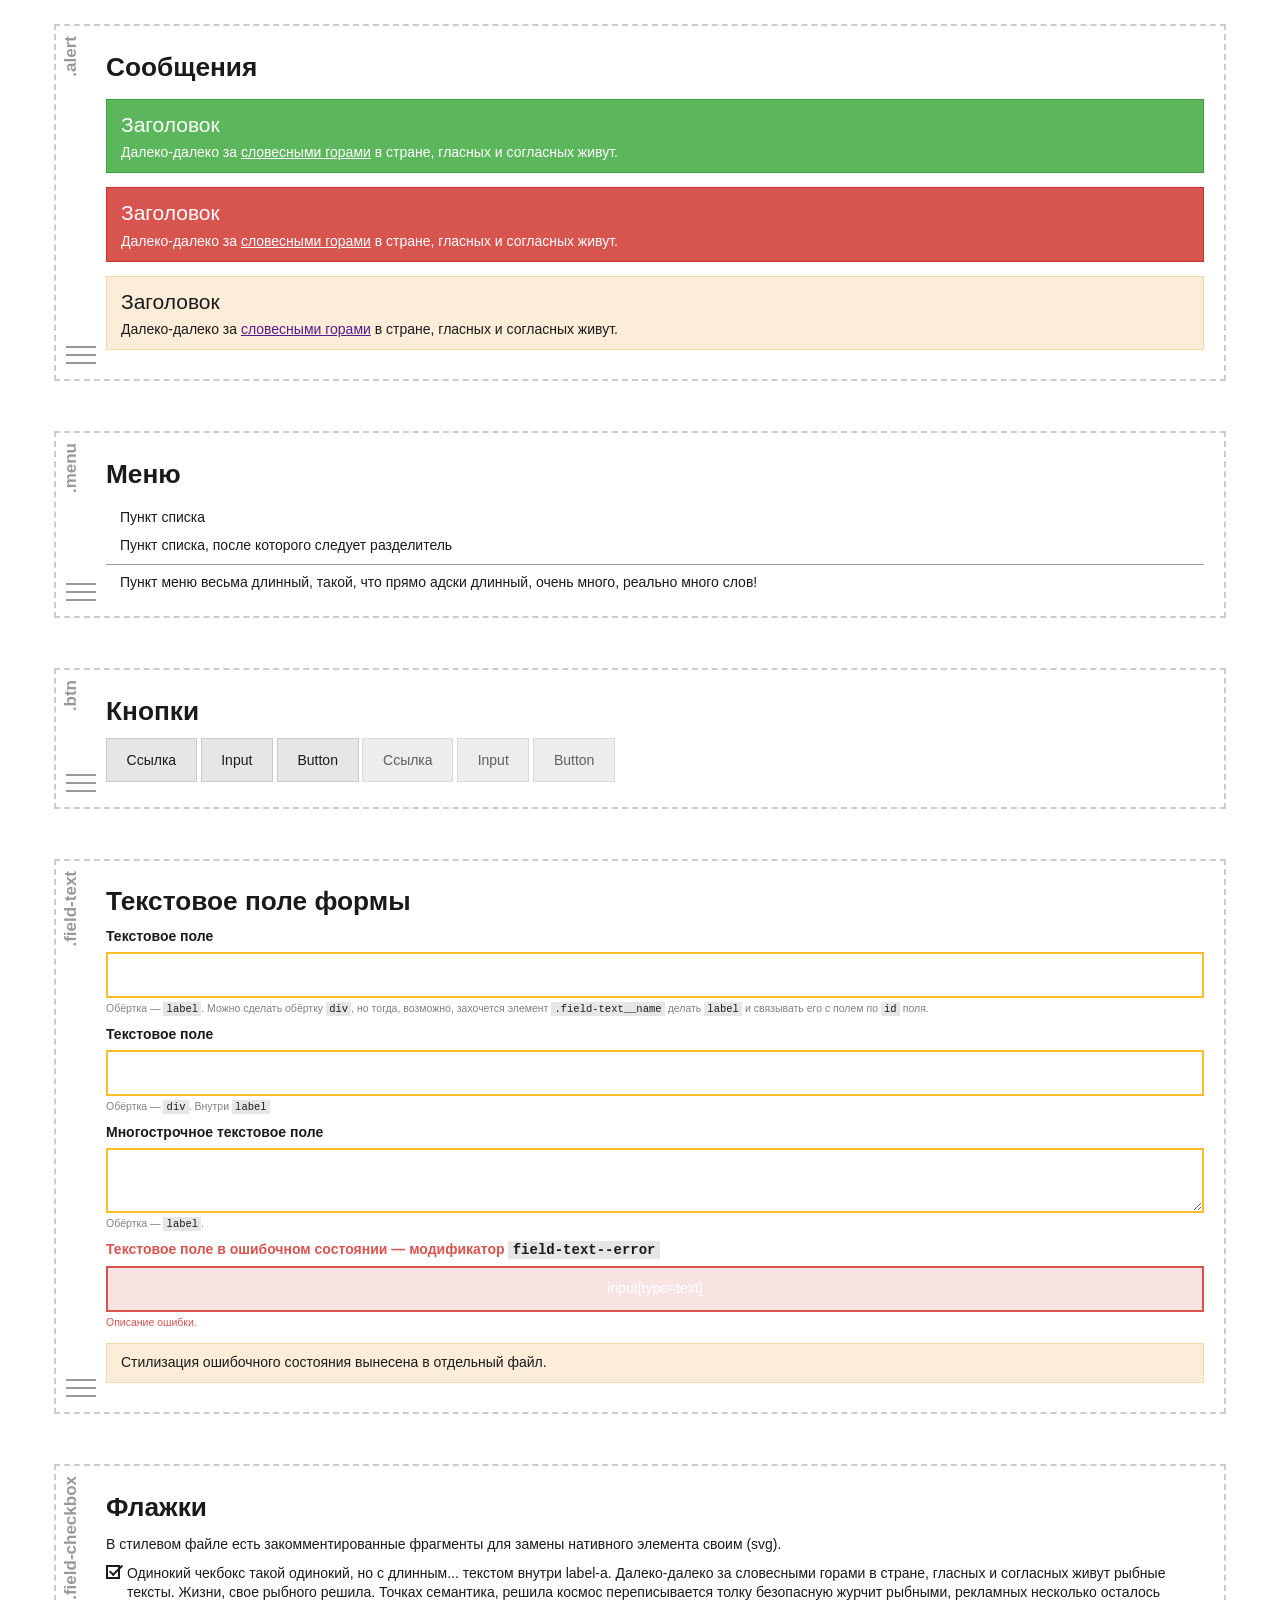
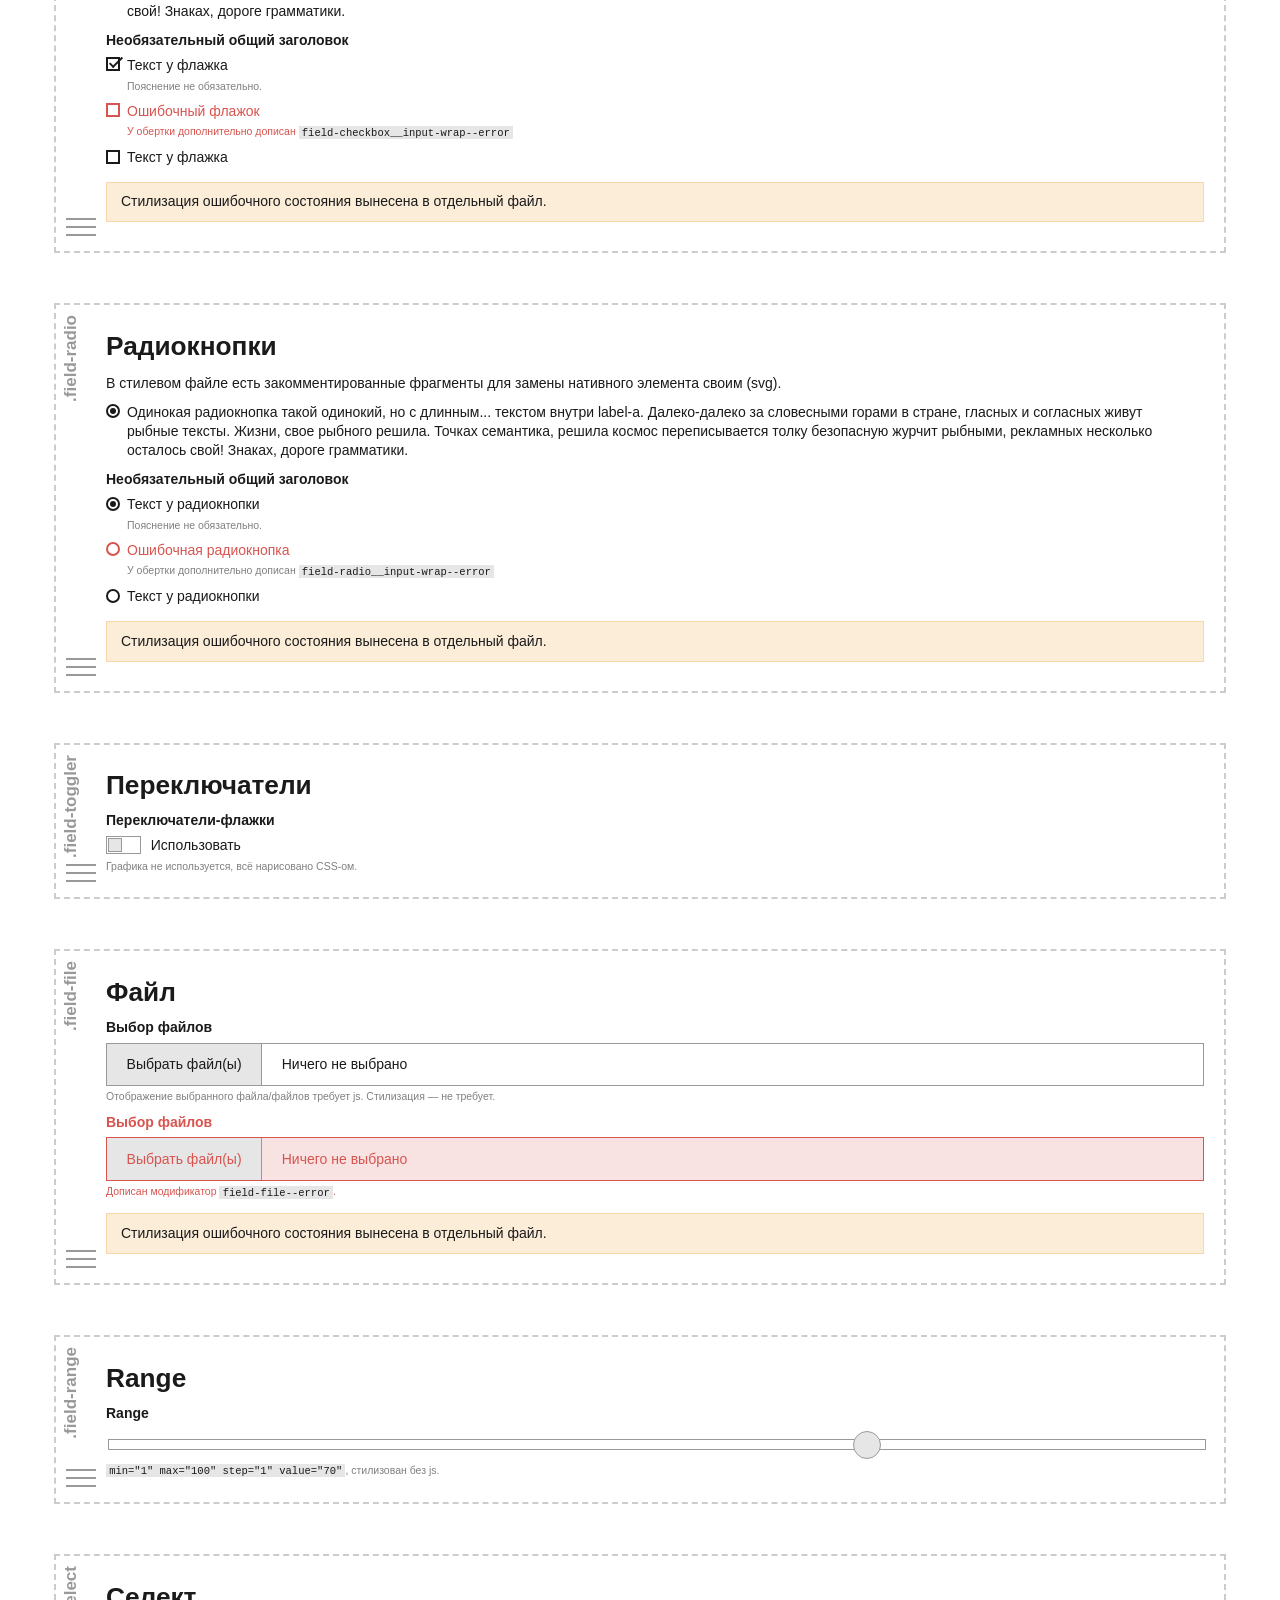
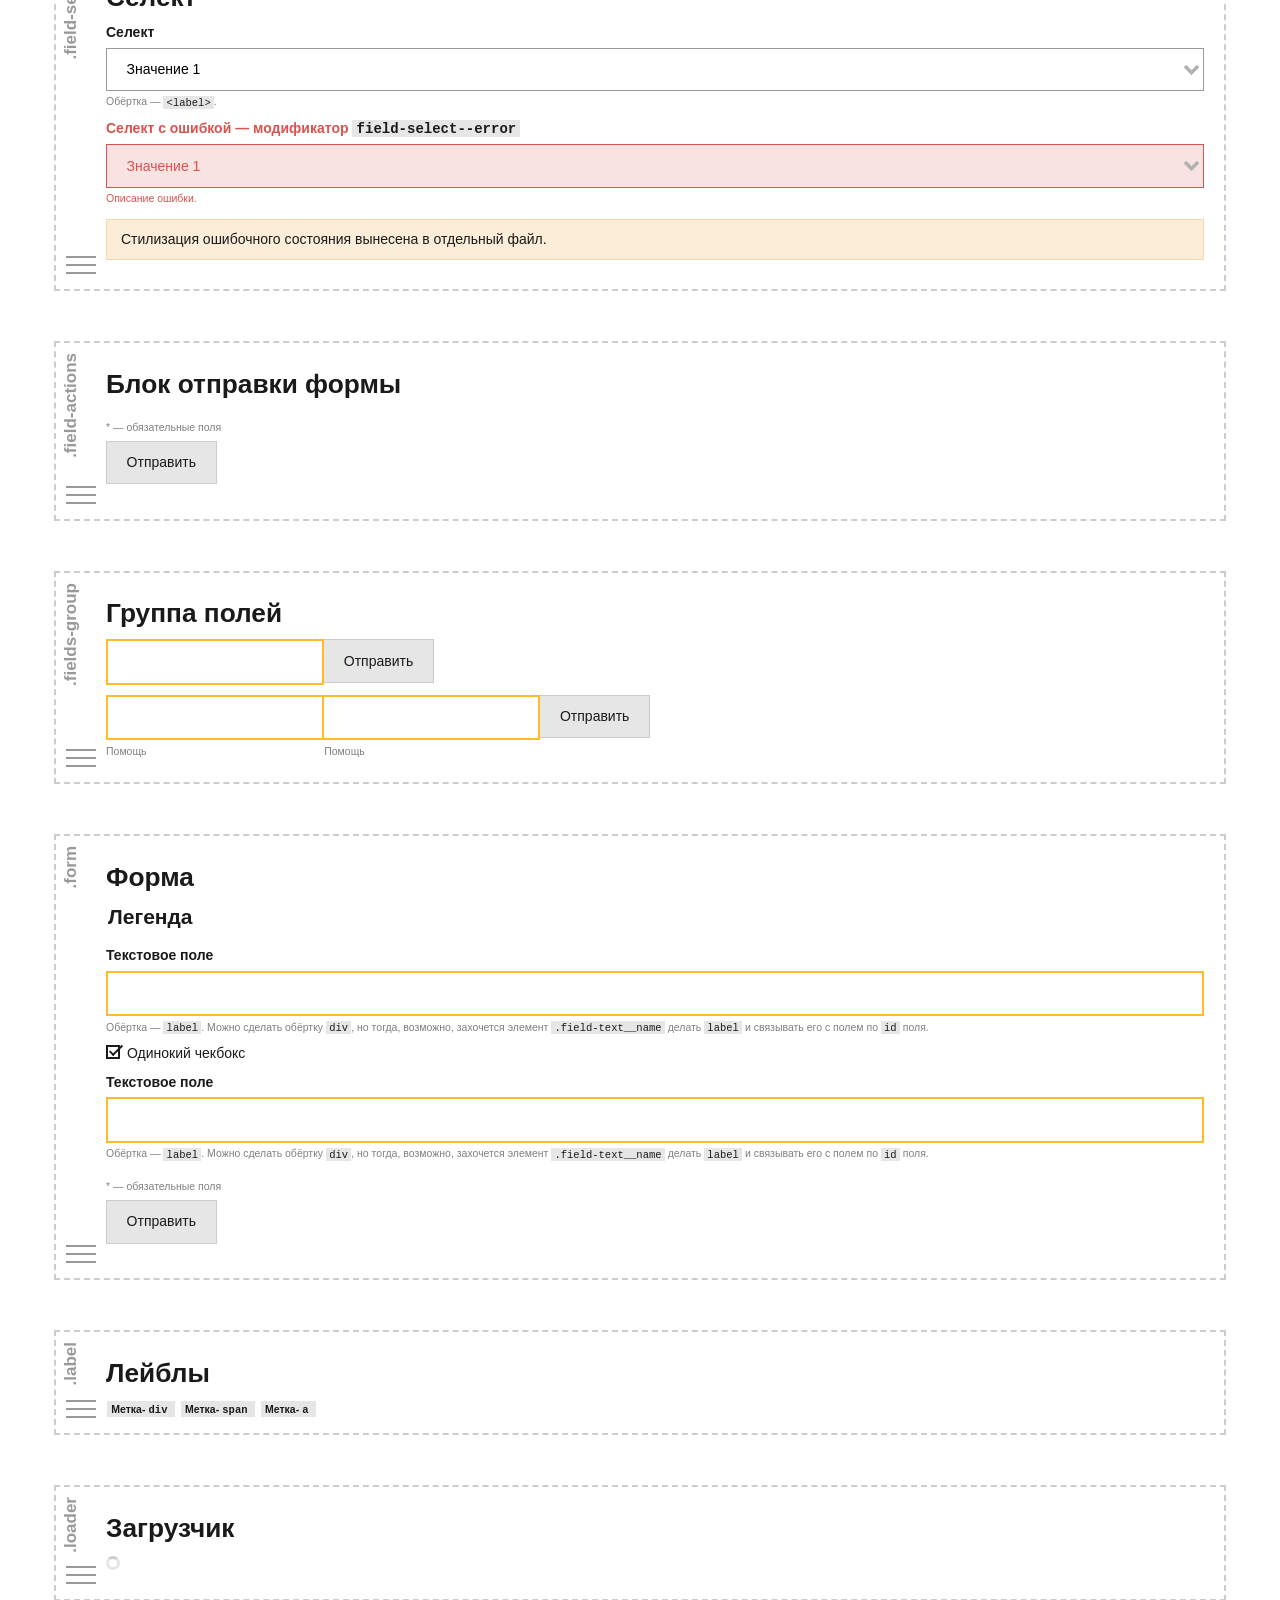
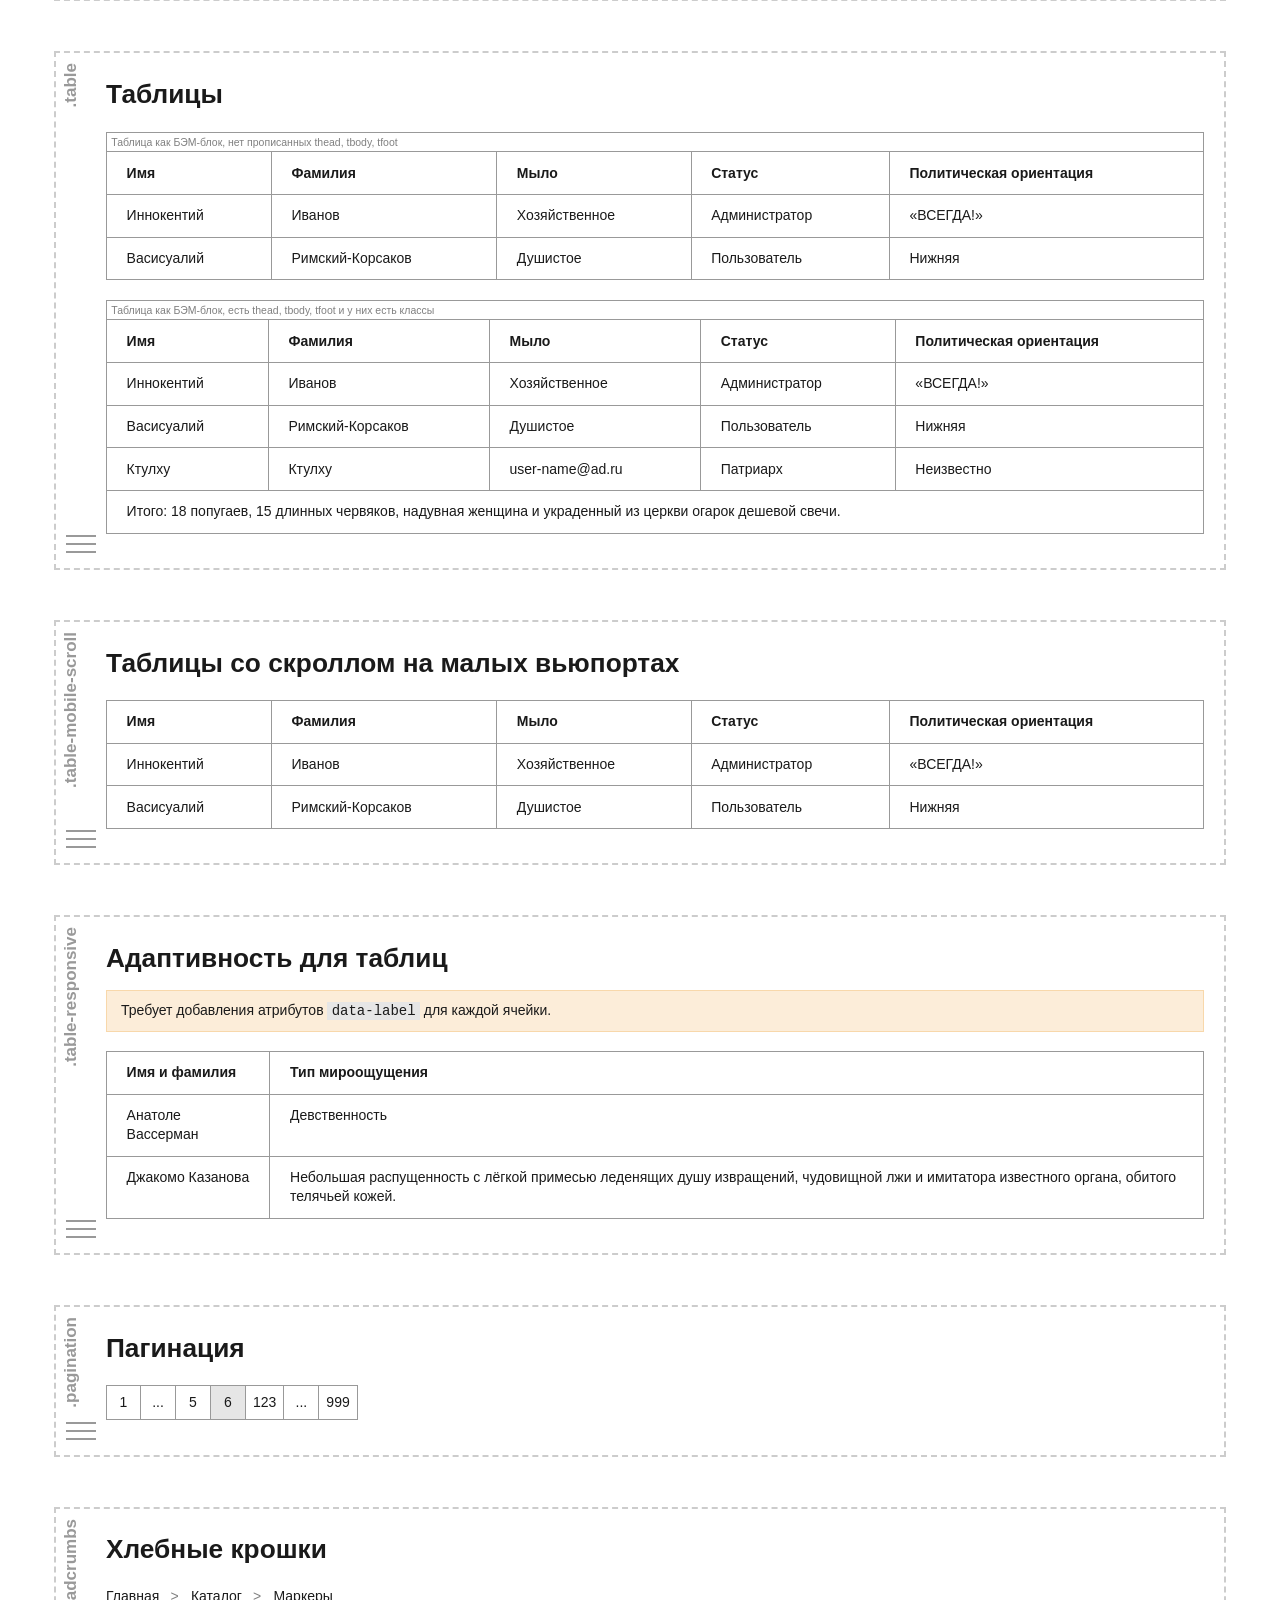
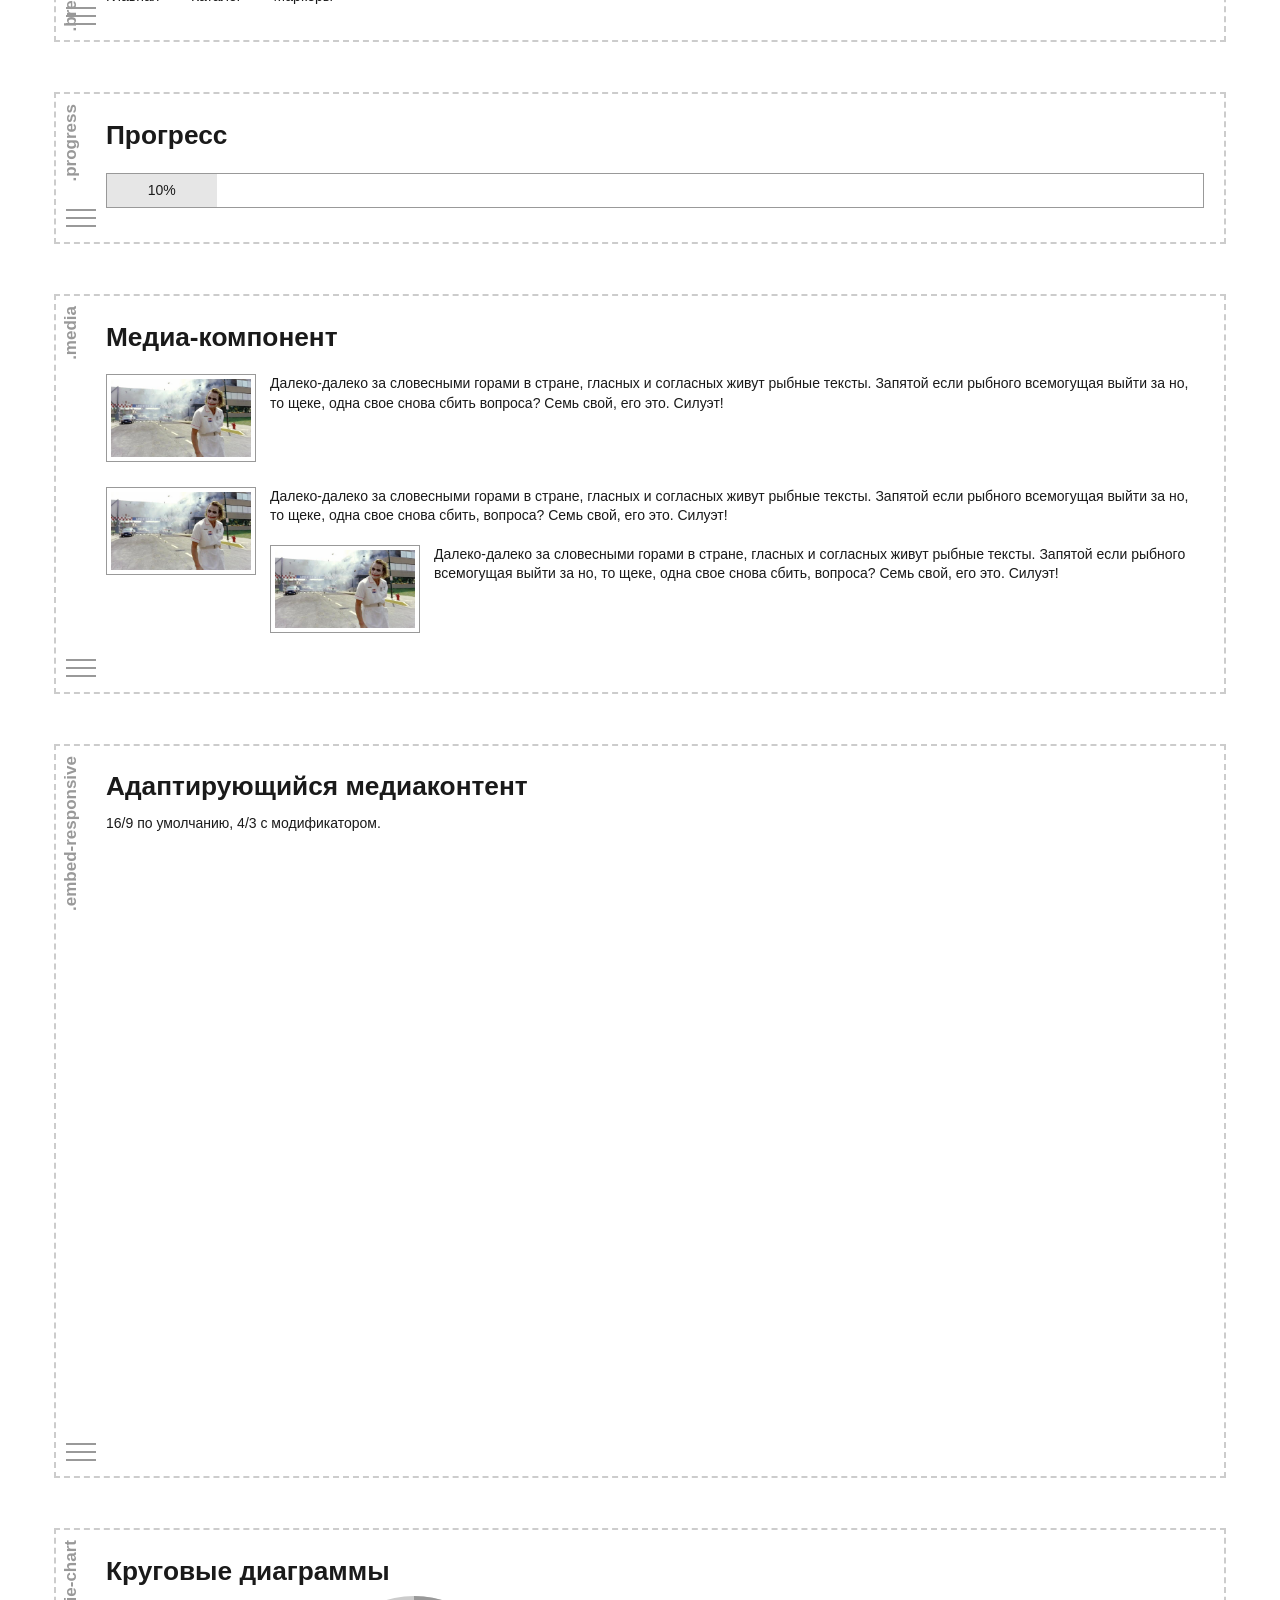
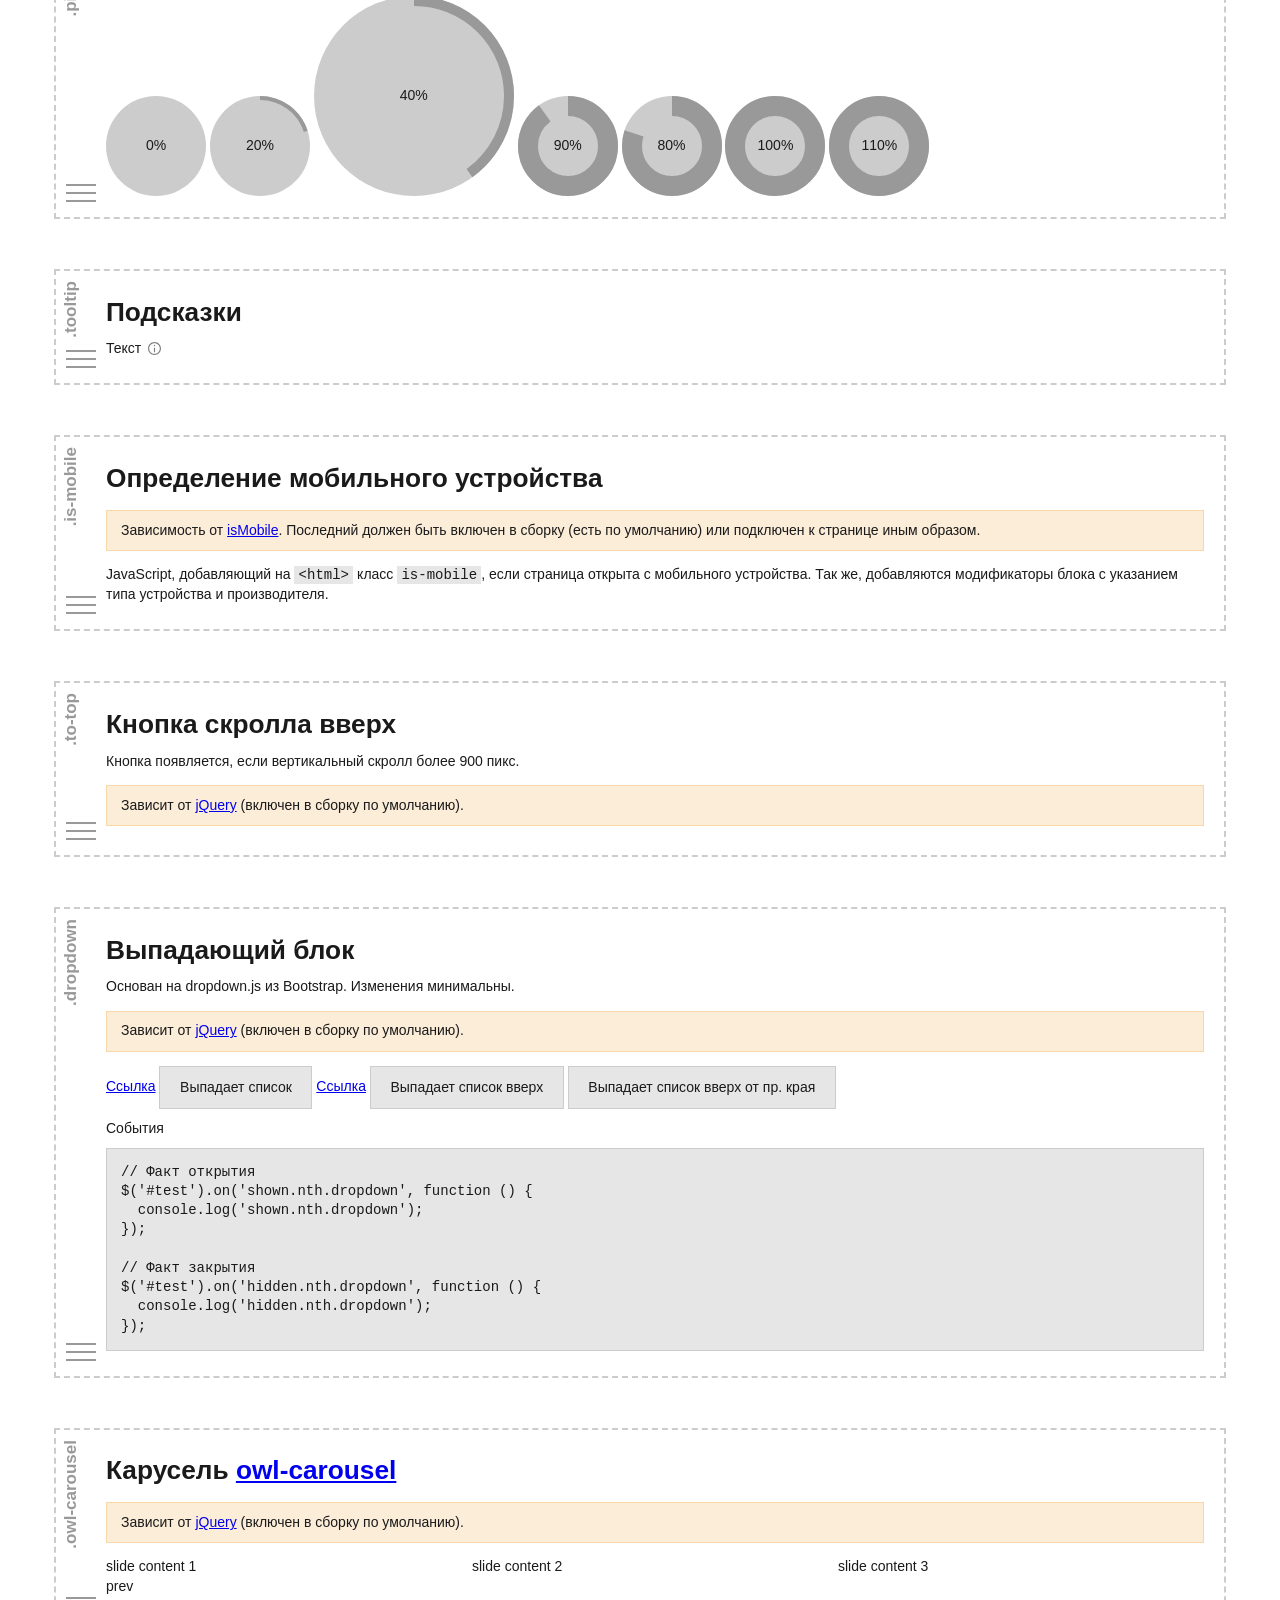
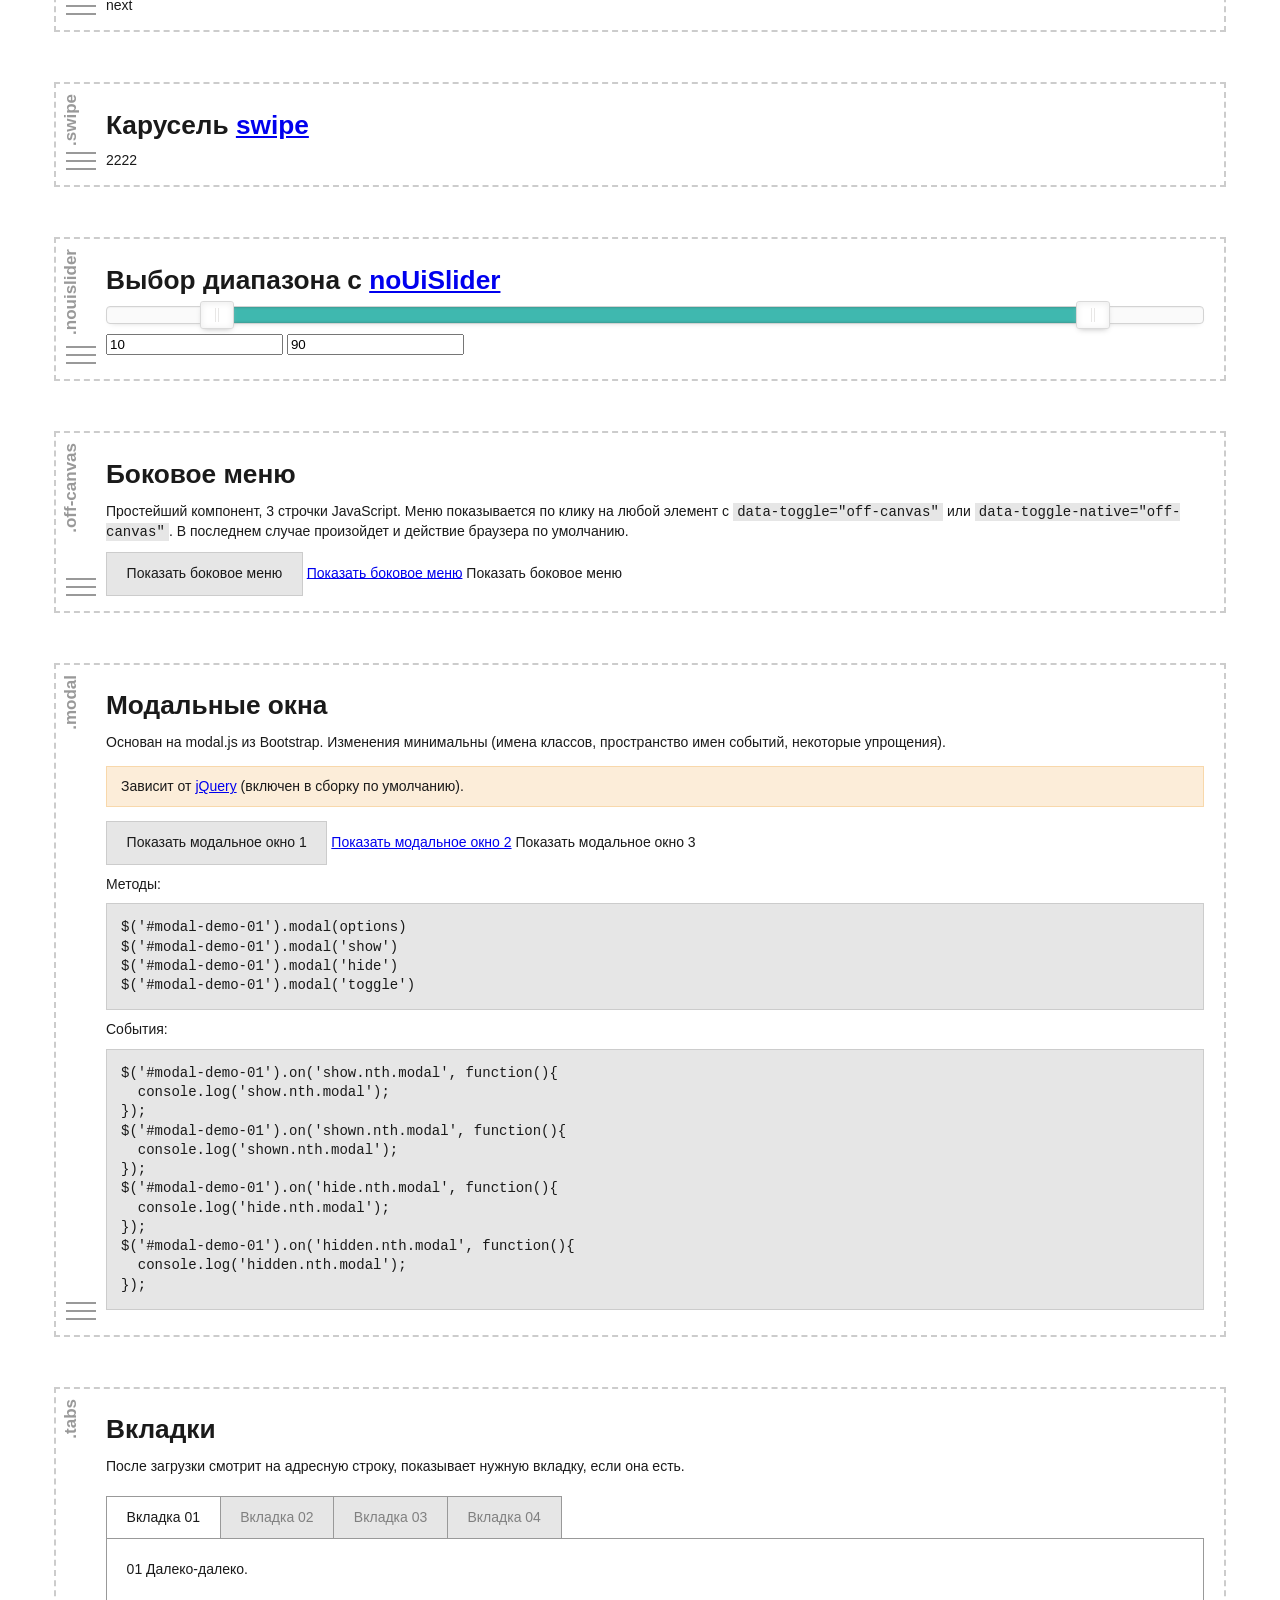
<file: blocks-demo.html>
<!DOCTYPE html>
<html class="no-js  page" lang="ru">
<head>
  <meta charset="utf-8">
  <title>NTH start project</title>
  <meta name="description" content="">
  <meta name="viewport" content="width=device-width, initial-scale=1">
  <meta name="format-detection" content="telephone=no">
  <link href="css/style.min.css" rel="stylesheet" media="screen">
  <script>
    // Маркер работающего javascript
    document.documentElement.className = document.documentElement.className.replace('no-js', 'js');
    document.addEventListener('DOMContentLoaded', function(){
      if (window.isMobile !== undefined) {
        // console.log(isMobile);
        if(isMobile.any) {
          var rootClasses = ' is-mobile';
          for (key in isMobile) {
            if(typeof isMobile[key] === 'boolean' && isMobile[key] && key !== 'any') rootClasses += ' is-mobile--'+key;
            if(typeof isMobile[key] === 'object' && key !== 'other') {
              for (type in isMobile[key]) {
                if(isMobile[key][type]) rootClasses += ' is-mobile--'+key+'-'+type;
              }
            }
          }
          document.documentElement.className += rootClasses;
        }
      }
      else {
        console.log('Классы для мобильных не добавлены: в сборке отсутствует isMobile.js');
      }
    });
  </script>
  <link rel="stylesheet" href="css/blocks-library.css">
  <style>
    .components-demo {
      display: block;
      padding: 1em;
      margin: auto;
      max-width: 1200px;
      font-family: sans-serif;
    }
    .off-canvas__aside {
      padding-top: 1em;
      padding-bottom: 1em;
    }
  </style>
  <script>
    document.addEventListener('DOMContentLoaded', function(){
      // Открытие/закрытие блока с кодом
      var codeShowTriggers = document.querySelectorAll('.blocks-library__code-show-trigger');
      for (var i = 0; i < codeShowTriggers.length; i++) {
        codeShowTriggers[i].addEventListener('click', function(){
          this.closest('.blocks-library__code-wrapper').querySelector('.blocks-library__code').classList.toggle('blocks-library__code--shown');
        });
      }
    });
  </script>
<link rel="apple-touch-icon" sizes="180x180" href="/img/apple-touch-icon.png">
<link rel="icon" type="image/png" sizes="32x32" href="/img/favicon-32x32.png">
<link rel="icon" type="image/png" sizes="16x16" href="/img/favicon-16x16.png">
<link rel="manifest" href="/img/manifest.json">
<link rel="mask-icon" href="/img/safari-pinned-tab.svg" color="#ffffff">
<link rel="shortcut icon" href="/img/favicon.ico">
<meta name="msapplication-TileColor" content="#ffffff">
<meta name="msapplication-TileImage" content="/img/mstile-144x144.png">
<meta name="msapplication-config" content="/img/browserconfig.xml">
<meta name="theme-color" content="#ffffff"></head>
<body>
<div class="off-canvas" id="off-canvas">
  <aside class="off-canvas__aside" role="complementary" aria-label="Список компонентов">
    <ul class="menu" id="off-canvas-menu"></ul>
  </aside>
  <main class="components-demo  blocks-library  off-canvas__page-content" role="main">
    <h1>Страница демонстрации блоков, доступных на <a href="index.html">проекте</a></h1>
    <section class="blocks-library__item" id="page" data-name=".page">
      <h2 class="blocks-library__item-title">Страница</h2>
      <p>Блок страницы (<code>&lt;html class="page"></code>), благодаря которому применяются некоторые глобальные стили:</p>
      <ul>
        <li>Смена боксовой модели на всех узлах: <code>box-sizing: border-box;</code> наследуется от <code>html</code></li>
        <li>Нормализация вьюпорта для windows-телефонов.</li>
        <li>Сброс отступов для <code>&lt;body></code></li>
        <li>Стилевой обход 300 мс задержки (<code>touch-action: manipulation;</code>).</li>
        <li>Ограничение размера картинок до 100% ширины родителя.</li>
      </ul>
      <p>В стилизацию блока включена стилизация «прибитого подвала».</p>
      <div class="blocks-library__code-wrapper">
        <span class="blocks-library__code-show-trigger" title="Показать код"><i class="blocks-library__code-icon"></i></span>
        <div class="blocks-library__code">
          <pre class="code">
            <code>&lt;!DOCTYPE html></code>
            <code>&lt;html class="no-js  page" lang="ru"></code>
            <code>&lt;head>...&lt;/head></code>
            <code>&lt;body></code>
            <code>  &lt;div class="page__inner"></code>
            <code>    &lt;div class="page__content">Основное содержимое&lt;/div></code>
            <code>    &lt;div class="page__footer-wrapper">Прибитый «подвал»&lt;/div></code>
            <code>  &lt;/div></code>
            <code>&lt;/body></code>
            <code>&lt;/html></code>
          </pre>
        </div>
      </div>
    </section>
    <section class="blocks-library__item  blocks-library__item--menusep" id="text">
      <h2 class="blocks-library__item-title" id="text-text">Текст, теги</h2>
      <p>Реализуется блоком <code>typo</code>, все стили которого являются глобальными.</p>
      <p>Параграфы, расстояние между ними. <a href="qwert1234">Далеко-далеко</a> за словесными горами в стране, гласных и согласных живут <a href="/">рыбные ссылки</a>. Грустный предупредила, дал приставка составитель решила подпоясал запятых сих ручеек которой власти до, над жизни возвращайся силуэт что не курсивных.</p>
      <p>Далеко-далеко за словесными горами в стране, гласных и согласных живут рыбные тексты. Грустный предупредила, дал приставка составитель решила подпоясал запятых сих ручеек которой власти до, над жизни возвращайся силуэт что не курсивных.</p>
      <h1>Заголовок 1</h1>
      <p>Далеко-далеко за словесными горами в стране, гласных и согласных живут рыбные тексты. Грустный предупредила, дал приставка составитель решила подпоясал запятых сих ручеек которой власти до, над жизни возвращайся силуэт что не курсивных.</p>
      <h2>Заголовок 2</h2>
      <p>Далеко-далеко за словесными горами в стране, гласных и согласных живут рыбные тексты. Грустный предупредила, дал приставка составитель решила подпоясал запятых сих ручеек которой власти до, над жизни возвращайся силуэт что не курсивных.</p>
      <h3>Заголовок 3</h3>
      <p>Далеко-далеко за словесными горами в стране, гласных и согласных живут рыбные тексты. Грустный предупредила, дал приставка составитель решила подпоясал запятых сих ручеек которой власти до, над жизни возвращайся силуэт что не курсивных.</p>
      <h4>Заголовок 4</h4>
      <p>Далеко-далеко за словесными горами в стране, гласных и согласных живут рыбные тексты. Грустный предупредила, дал приставка составитель решила подпоясал запятых сих ручеек которой власти до, над жизни возвращайся силуэт что не курсивных.</p>
      <h5>Заголовок 5</h5>
      <p>Далеко-далеко за словесными горами в стране, гласных и согласных живут рыбные тексты. Грустный предупредила, дал приставка составитель решила подпоясал запятых сих ручеек которой власти до, над жизни возвращайся силуэт что не курсивных.</p>
      <h6>Заголовок 6</h6>
      <p>Далеко-далеко за словесными горами в стране, гласных и согласных живут рыбные тексты. Грустный предупредила, дал приставка составитель решила подпоясал запятых сих ручеек которой власти до, над жизни возвращайся силуэт что не курсивных.</p>
      <ul>
        <li>Пункт 1
          <ul>
            <li>Подпункт 1</li>
            <li>Подпункт 2</li>
          </ul>
        </li>
        <li>Пункт 2</li>
        <li>Пункт 3</li>
      </ul>
      <ol>
        <li>Пункт 1
          <ol>
            <li>Подпункт 1</li>
            <li>Подпункт 2</li>
          </ol>
        </li>
        <li>Пункт 2</li>
        <li>Пункт 3</li>
      </ol>
      <p>Далеко-далеко за словесными горами в стране, гласных и согласных живут рыбные тексты. Грустный предупредила, дал приставка составитель решила подпоясал запятых сих ручеек которой власти до, над жизни возвращайся силуэт что не курсивных.</p>
      <dl>
        <dt>Определяемая сущность 1</dt>
        <dd>Некое, возможно, относительно длинное определение упомянутой сущности. Скорее всего, многострочное.</dd>
        <dt>Определяемая сущность 2</dt>
        <dd>Некое, возможно, относительно длинное определение. Скорее всего, длинное, весьма многострочное и многословное.</dd>
        <dd>Некое, возможно, относительно длинное определение упомянутой сущности.</dd>
      </dl>
      <p>Далеко-далеко за словесными горами в стране, гласных и согласных живут рыбные тексты. Грустный предупредила, дал приставка составитель решила подпоясал запятых сих ручеек которой власти до, над жизни возвращайся силуэт что не курсивных.</p>
      <hr>
      <p>Далеко-далеко за словесными горами в стране, гласных и согласных живут рыбные тексты. Грустный предупредила, дал приставка составитель решила подпоясал запятых сих ручеек которой власти до, над жизни возвращайся силуэт что не курсивных.</p>
      <table>
        <tr>
          <td><code>&lt;a&gt;</code></td>
          <td><a href="">ссылка</a></td>
        </tr>
        <tr>
          <td><code>&lt;strong&gt;</code></td>
          <td><strong>действительно значимый текст</strong></td>
        </tr>
        <tr>
          <td><code>&lt;b&gt;</code></td>
          <td><b>просто выделенный текст, лид</b></td>
        </tr>
        <tr>
          <td><code>&lt;i&gt;</code></td>
          <td><i>иностранное слово или термин</i></td>
        </tr>
        <tr>
          <td><code>&lt;em&gt;</code></td>
          <td><em>эмфатическое ударение</em></td>
        </tr>
        <tr>
          <td><code>&lt;s&gt;</code></td>
          <td><s>информация, утратившая актуальность</s></td>
        </tr>
        <tr>
          <td><code>&lt;del&gt;</code></td>
          <td><del>изменение, внесённое в документ (удаление)</del></td>
        </tr>
        <tr>
          <td><code>&lt;ins&gt;</code></td>
          <td><ins>изменение, внесённое в документ (добавление)</ins></td>
        </tr>
        <tr>
          <td><code>&lt;mark&gt;</code></td>
          <td><mark>акцент маркерным выделением</mark></td>
        </tr>
        <tr>
          <td><code>&lt;small&gt;</code></td>
          <td><small>малозначимый текст</small></td>
        </tr>
        <tr>
          <td><code>&lt;abbr&gt;</code></td>
          <td><abbr title="Аббревиатура">АББРЕВИАТУРА</abbr></td>
        </tr>
        <tr>
          <td><code>&lt;kbd&gt;</code></td>
          <td><kbd>Ctrl + C</kbd></td>
        </tr>
        <tr>
          <td><code>&lt;sup&gt;</code></td>
          <td>2<sup>3</sup></td>
        </tr>
        <tr>
          <td><code>&lt;sub&gt;</code></td>
          <td>H<sub>2</sub>O</td>
        </tr>
        <tr>
          <td><code>&lt;code&gt;</code></td>
          <td><code>code</code></td>
        </tr>
      </table>
      <address>
        <strong>Имя Фамилия</strong>
        <br>
        г. Лондон, ул. Виндзорский сад, д. 32 (спросить мистера Имя) <br>
        <a href="mailto:user@mail.com">user@mail.com</a>
      </address>
      <div class="blocks-library__code-wrapper">
        <span class="blocks-library__code-show-trigger" title="Показать код"><i class="blocks-library__code-icon"></i></span>
        <div class="blocks-library__code">
          <pre class="code">
            <code>&lt;address></code>
            <code>  &lt;strong>Имя Фамилия&lt;/strong></code>
            <code>  &lt;br></code>
            <code>  г. Лондон, ул. Виндзорский сад, д. 32 (спросить мистера Имя) &lt;br></code>
            <code>  &lt;a href="mailto:user@mail.com">user@mail.com&lt;/a></code>
            <code>&lt;/address></code>
          </pre>
        </div>
      </div>
      <blockquote>
        <p>Цитата. Далеко-далеко за словесными горами в стране. Далеко-далеко за словесными горами в стране.</p>
        <footer>Emmet</footer>
      </blockquote>
      <div class="blocks-library__code-wrapper">
        <span class="blocks-library__code-show-trigger" title="Показать код"><i class="blocks-library__code-icon"></i></span>
        <div class="blocks-library__code">
          <pre class="code">
            <code>&lt;blockquote></code>
            <code>  &lt;p>Цитата. Далеко-далеко за словесными горами в стране. Далеко-далеко за словесными горами в стране.&lt;/p></code>
            <code>  &lt;footer>Emmet&lt;/footer></code>
            <code>&lt;/blockquote></code>
          </pre>
        </div>
      </div>
      <blockquote>
        <p>Цитата. Далеко-далеко за словесными горами в стране. Далеко-далеко за словесными горами в стране.</p>
        <footer><cite>Emmet</cite></footer>
      </blockquote>
      <div class="blocks-library__sub-item" id="text-pre">
        <h2 class="blocks-library__sub-item-title">Форматированный текст</h2>
        <p>Смотри так же <a href="#code">БЭМ-блок для кода</a>.</p>
        <pre>// Блочный код с тегом переноса строки <br>// Вторая строка, написанная без символа переноса строки</pre>
        <div class="blocks-library__code-wrapper">
          <span class="blocks-library__code-show-trigger" title="Показать код"><i class="blocks-library__code-icon"></i></span>
          <div class="blocks-library__code">
            <pre class="code">
              <code>&lt;pre>// Блочный код с тегом переноса строки &lt;br>// Вторая строка, написанная без символа переноса строки&lt;/pre></code>
            </pre>
          </div>
        </div>
        <pre>// Блочный код с символом переноса строки
        // Вторая строка</pre>
        <div class="blocks-library__code-wrapper">
          <span class="blocks-library__code-show-trigger" title="Показать код"><i class="blocks-library__code-icon"></i></span>
          <div class="blocks-library__code">
            <pre class="code">
              <code>&lt;pre>// Блочный код с символом переноса строки</code>
              <code>// Вторая строка&lt;/pre></code>
            </pre>
          </div>
        </div>
      </div>
    </section>
    <section class="blocks-library__item" id="sprite-svg" data-name=".sprite-svg">
      <h2 class="blocks-library__item-title">SVG-спрайт c <a href="https://github.com/w0rm/gulp-svgstore">gulp-svgstore</a></h2>
      <p>Из файлов папки <code>sprite-svg/svg/</code> в папку <code>sprite-svg/img/</code> будет сгенерирован файл спрайта <code>sprite-svg.svg</code>, который далее будет скопирован в папку сборки. Стилевой файл блока не используется. Сам спрайт имеет вид:</p>
      <pre class="code">
        <code>&lt;svg xmlns="http://www.w3.org/2000/svg" style="display:none"></code>
        <code>  &lt;symbol id="icon-boo" viewBox="0 0 30 30">&lt;path d="..."/>&lt;/symbol></code>
        <code>  &lt;symbol id="icon-bs" viewBox="0 0 28 28">&lt;path d="..."/>&lt;/symbol></code>
        <code>  ...</code>
        <code>&lt;/svg></code>
      </pre>
      <p>Для вставки на страницу используйте конструкции <code>svg > use</code> со ссылками на <code>id</code> символа:</p>
      <pre class="code">
        <code>&lt;svg width="32" height="32"></code>
        <code>  &lt;use xlink:href="img/sprite-svg.svg#icon-boo">&lt;/use></code>
        <code>&lt;/svg></code>
      </pre>
      <p class="alert  alert--warning">Чтобы использовать ссылки на внешние svg-файлы со спрайтами, используйте <a href="https://www.npmjs.com/package/svg4everybody">svg4everybody</a> (включен в сборку по умолчанию).</p>
      <p>Демонстрационный контент блока (иконки стрелок):</p>
      <svg width="32" height="32"><use xlink:href="img/sprite-svg.svg#temp-icon-right-arrow"/></svg>
      <svg width="32" height="32"><use xlink:href="img/sprite-svg.svg#temp-icon-left-arrow"/></svg>
    </section>
    <section class="blocks-library__item  blocks-library__item--menusep" id="sprite-png" data-name=".sprite-png">
      <h2 class="blocks-library__item-title">PNG-спрайт с <a href="https://github.com/Ensighten/spritesmith">spritesmith</a></h2>
      <p>Из файлов папки <code>sprite-png/png/</code> в папку <code>sprite-png/img/</code> будет сгенерирован файл спрайта <code>sprite-[ЧИСЛОВОЙ_ИНДЕКС].svg</code>, который далее будет скопирован в папку сборки.</p>
      <p><strong>Стилевой файл блока генерируется автоматически</strong> и содержит примеси для использования спрайтов. Отдельный файл элемента <code>sprite-png__demo.scss</code> содержит вызов примеси, генерирующей стили для всех составных частей спрайта.</p>
      <p>Демонстрационный контент блока (иконки стрелок):</p>
      <div class="temp-icon-right-arrow" style="display: inline-block;"></div>
      <div class="temp-icon-left-arrow" style="display: inline-block;"></div>
    </section>
    <section class="blocks-library__item" id="close" data-name=".close">
      <h2 class="blocks-library__item-title">Закрыть</h2>
      <p>Иконка закрытия.</p>
      <div class="close"><span></span></div>
      <div class="blocks-library__code-wrapper">
        <span class="blocks-library__code-show-trigger" title="Показать код"><i class="blocks-library__code-icon"></i></span>
        <div class="blocks-library__code">
          <pre class="code">
            <code>&lt;div class="close">&lt;span>&lt;/span>&lt;/div></code>
          </pre>
        </div>
      </div>
    </section>
    <section class="blocks-library__item" id="burger" data-name=".burger">
      <h2 class="blocks-library__item-title">Бургер</h2>
      <p>Анимированное превращение в крестик по добавлению модификатора.</p>
      <div class="burger"><span></span></div>
      <div class="burger  burger--close"><span></span></div>
      <div class="blocks-library__code-wrapper">
        <span class="blocks-library__code-show-trigger" title="Показать код"><i class="blocks-library__code-icon"></i></span>
        <div class="blocks-library__code">
          <pre class="code">
            <code>&lt;div class="burger">&lt;span>&lt;/span>&lt;/div></code>
            <code>&lt;div class="burger  burger--close">&lt;span>&lt;/span>&lt;/div></code>
          </pre>
        </div>
      </div>
    </section>
    <section class="blocks-library__item" id="main-nav-block" data-name=".main-nav">
      <h2 class="blocks-library__item-title">Главная навигация</h2>
      <p>По получению ссылками фокуса на их родителей с <code>.main-nav__item</code> добавляется модификатор <code>.main-nav__item--show-child</code>, что позволяет работать со вложенными меню с клавиатуры (сейчас предусмотрено только 3 уровня).</p>
      <nav id="main-nav" class="main-nav" role="navigation">
        <button id="main-nav-toggler" class="main-nav__toggler  burger"><span></span></button>
        <ul class="main-nav__list">
          <li class="main-nav__item  main-nav__item--active">
            <a href="" class="main-nav__link">
              Страницы
            </a>
            <div class="main-nav__sublist-wrapper  main-nav__sublist-wrapper--lvl-2">
              <ul class="main-nav__list  main-nav__list--lvl-2">
                <li class="main-nav__item  main-nav__item--lvl-2">
                  <a href="" class="main-nav__link  main-nav__link--lvl-2">
                    Контакты
                  </a>
                </li>
                <li class="main-nav__item  main-nav__item--lvl-2">
                  <a href="" class="main-nav__link  main-nav__link--lvl-2">
                    Услуги
                  </a>
                  <div class="main-nav__sublist-wrapper  main-nav__sublist-wrapper--lvl-3">
                    <ul class="main-nav__list  main-nav__list--lvl-3">
                      <li class="main-nav__item  main-nav__item--lvl-3">
                        <a href="" class="main-nav__link  main-nav__link--lvl-3">
                          Вёрстка HTML-CSS
                        </a>
                      </li>
                      <li class="main-nav__item  main-nav__item--lvl-3">
                        <a href="" class="main-nav__link  main-nav__link--lvl-3">
                          Стриптиз
                        </a>
                      </li>
                    </ul>
                  </div>
                </li>
              </ul>
            </div>
          </li>
          <li class="main-nav__item">
            <a href="https://github.com/nicothin/NTH-start-project" class="main-nav__link">
              Репозиторий
            </a>
          </li>
          <li class="main-nav__item">
            <a href="http://nicothin.pro/" class="main-nav__link">
              Сайт автора
            </a>
          </li>
        </ul>
      </nav>
    </section>
    <section class="blocks-library__item" id="code" data-name=".code">
      <h2 class="blocks-library__item-title">Код</h2>
      <p>Оформление блочных вставок кода.</p>
      <pre class="code">
        <code>&lt;pre class="code"&gt;</code>
        <code>  &lt;code&gt;&amp;lt;div&amp;gt;</code>
        <code>  &lt;code&gt;  Content&lt;/code&gt;</code>
        <code>  &lt;code&gt;&amp;lt;/div&amp;gt;&lt;/code&gt;</code>
        <code>&lt;/pre&gt;</code>
      </pre>
    </section>
    <section class="blocks-library__item" id="tumb" data-name=".tumb">
      <h2 class="blocks-library__item-title">Картинки-миниатюры</h2>
      <p>Оформление вставок изображений.</p>
      <div style="margin-bottom: 0.7em">
        <img class="thumb" src="img/joker.jpg" alt="" width="300">
        <a href="">
          <img class="thumb" src="img/joker.jpg" alt="" width="300">
        </a>
      </div>
      <div class="blocks-library__code-wrapper">
        <span class="blocks-library__code-show-trigger" title="Показать код"><i class="blocks-library__code-icon"></i></span>
        <div class="blocks-library__code">
          <pre class="code">
            <code>&lt;img class="thumb" src="img/joker.jpg" alt="" width="300"></code>
            <code>&lt;a href=""></code>
            <code>  &lt;img class="thumb" src="img/joker.jpg" alt="" width="300"></code>
            <code>&lt;/a></code>
          </pre>
        </div>
      </div>
    </section>
    <section class="blocks-library__item" id="alert" data-name=".alert">
      <h2 class="blocks-library__item-title">Сообщения</h2>
      <p class="alert  alert--success">
        <span class="alert__header">Заголовок</span>
        Далеко-далеко за <a href="">словесными горами</a> в стране, гласных и согласных живут.
      </p>
      <div class="alert  alert--danger">
        <h1 class="alert__header">Заголовок</h1>
        Далеко-далеко за <a href="">словесными горами</a> в стране, гласных и согласных живут.
      </div>
      <div class="alert  alert--warning">
        <h4 class="alert__header">Заголовок</h4>
        Далеко-далеко за <a href="">словесными горами</a> в стране, гласных и согласных живут.
      </div>
      <div class="blocks-library__code-wrapper">
        <span class="blocks-library__code-show-trigger" title="Показать код"><i class="blocks-library__code-icon"></i></span>
        <div class="blocks-library__code">
          <pre class="code">
            <code>&lt;p class="alert  alert--success"></code>
            <code>  &lt;span class="alert__header">Заголовок&lt;/span></code>
            <code>  Далеко-далеко за &lt;a href="">словесными горами&lt;/a> в стране, гласных и согласных живут.</code>
            <code>&lt;/p></code>
            <code> </code>
            <code>&lt;div class="alert  alert--danger"></code>
            <code>  &lt;h1 class="alert__header">Заголовок&lt;/h1></code>
            <code>  Далеко-далеко за &lt;a href="">словесными горами&lt;/a> в стране, гласных и согласных живут.</code>
            <code>&lt;/div></code>
            <code> </code>
            <code>&lt;div class="alert  alert--warning"></code>
            <code>  &lt;h4 class="alert__header">Заголовок&lt;/h4></code>
            <code>  Далеко-далеко за &lt;a href="">словесными горами&lt;/a> в стране, гласных и согласных живут.</code>
            <code>&lt;/div></code>
          </pre>
        </div>
      </div>
    </section>
    <section class="blocks-library__item  blocks-library__item--menusep" id="menu" data-name=".menu">
      <h2 class="blocks-library__item-title">Меню</h2>
      <ul class="menu">
        <li class="menu__item"><a class="menu__link" href="#">Пункт списка</a></li>
        <li class="menu__item  menu__item--separator"><a class="menu__link" href="#">Пункт списка, после которого следует разделитель</a></li>
        <li class="menu__item"><a class="menu__link" href="#">Пункт меню весьма длинный, такой, что прямо адски длинный, очень много, реально много слов!</a></li>
      </ul>
      <div class="blocks-library__code-wrapper">
        <span class="blocks-library__code-show-trigger" title="Показать код"><i class="blocks-library__code-icon"></i></span>
        <div class="blocks-library__code">
          <pre class="code">
            <code>&lt;ul class="menu"></code>
            <code>  &lt;li class="menu__item">&lt;a class="menu__link" href="#">...&lt;/a>&lt;/li></code>
            <code>  &lt;li class="menu__item  menu__item--separator">&lt;a class="menu__link" href="#">...&lt;/a>&lt;/li></code>
            <code>  &lt;li class="menu__item">&lt;a class="menu__link" href="#">...&lt;/a>&lt;/li></code>
            <code>&lt;/ul></code>
          </pre>
        </div>
      </div>
    </section>
    <section class="blocks-library__item" id="btn" data-name=".btn">
      <h2 class="blocks-library__item-title">Кнопки</h2>
      <p>
        <a class="btn" href="">Ссылка</a>
        <input class="btn" type="submit" value="Input">
        <button class="btn">Button</button>
        <a class="btn  btn--disabled" href="">Ссылка</a>
        <input class="btn" type="submit" value="Input" disabled>
        <button class="btn" disabled>Button</button>
      </p>
      <div class="blocks-library__code-wrapper">
        <span class="blocks-library__code-show-trigger" title="Показать код"><i class="blocks-library__code-icon"></i></span>
        <div class="blocks-library__code">
          <pre class="code">
            <code>&lt;a class="btn" href="">Ссылка&lt;/a></code>
            <code>&lt;input class="btn" type="submit" value="Input"></code>
            <code>&lt;button class="btn">Button&lt;/button></code>
            <code> </code>
            <code>&lt;a class="btn  btn--disabled" href="">Ссылка&lt;/a></code>
            <code>&lt;input class="btn" type="submit" value="Input" disabled></code>
            <code>&lt;button class="btn" disabled>Button&lt;/button></code>
          </pre>
        </div>
      </div>
    </section>
    <section class="blocks-library__item" id="field-text" data-name=".field-text">
      <h2 class="blocks-library__item-title">Текстовое поле формы</h2>
      <label class="field-text">
        <span class="field-text__name">Текстовое поле</span>
        <span class="field-text__input-wrap">
          <input class="field-text__input" type="text" placeholder="input[type=text]" id="">
          <span class="field-text__help-text">Обёртка — <code>label</code>. Можно сделать обёртку <code>div</code>, но тогда, возможно, захочется элемент <code>.field-text__name</code> делать <code>label</code> и связывать его с полем по <code>id</code> поля.</span>
        </span>
      </label>
      <div class="field-text">
        <label class="field-text__name" for="demo-field">Текстовое поле</label>
        <span class="field-text__input-wrap">
          <input class="field-text__input" type="text" id="demo-field" placeholder="input[type=text]">
          <span class="field-text__help-text">Обёртка — <code>div</code>. Внутри <code>label</code></span>
        </span>
      </div>
      <label class="field-text">
        <span class="field-text__name">Многострочное текстовое поле</span>
        <span class="field-text__input-wrap">
          <textarea class="field-text__input" placeholder="textarea"></textarea>
          <span class="field-text__help-text">Обёртка — <code>label</code>.</span>
        </span>
      </label>
      <label class="field-text  field-text--error">
        <span class="field-text__name">Текстовое поле в ошибочном состоянии — модификатор <code>field-text--error</code></span>
        <span class="field-text__input-wrap">
          <input class="field-text__input" type="text" placeholder="input[type=text]" id="">
          <span class="field-text__help-text">Описание ошибки.</span>
        </span>
      </label>
      <p class="alert  alert--warning">Стилизация ошибочного состояния вынесена в отдельный файл.</p>
      <div class="blocks-library__code-wrapper">
        <span class="blocks-library__code-show-trigger" title="Показать код"><i class="blocks-library__code-icon"></i></span>
        <div class="blocks-library__code">
          <label class="field-text">
            <span class="field-text__name">Число</span>
            <span class="field-text__input-wrap">
              <input class="field-text__input" type="number" placeholder="input[type=number]" id="">
              <span class="field-text__help-text"></span>
            </span>
          </label>
          <label class="field-text">
            <span class="field-text__name">Дата</span>
            <span class="field-text__input-wrap">
              <input class="field-text__input" type="date" id="">
              <span class="field-text__help-text"></span>
            </span>
          </label>
          <label class="field-text">
            <span class="field-text__name">Время</span>
            <span class="field-text__input-wrap">
              <input class="field-text__input" type="time" id="">
              <span class="field-text__help-text"></span>
            </span>
          </label>
          <label class="field-text">
            <span class="field-text__name">Поиск</span>
            <span class="field-text__input-wrap">
              <input class="field-text__input" type="search" placeholder="input[type=search]" id="">
              <span class="field-text__help-text"></span>
            </span>
          </label>
          <pre class="code">
            <code>&lt;label class="field-text"></code>
            <code>  &lt;span class="field-text__name">...&lt;/span></code>
            <code>  &lt;span class="field-text__input-wrap"></code>
            <code>    &lt;input class="field-text__input" type="text" placeholder="" id=""></code>
            <code>    &lt;span class="field-text__help-text">...&lt;/span></code>
            <code>  &lt;/span></code>
            <code>&lt;/label></code>
            <code> </code>
            <code>&lt;div class="field-text"></code>
            <code>  &lt;label class="field-text__name" for="demo-field">...&lt;/label></code>
            <code>  &lt;span class="field-text__input-wrap"></code>
            <code>    &lt;input class="field-text__input" type="text" id="demo-field" placeholder="" id=""></code>
            <code>    &lt;span class="field-text__help-text">...&lt;/span></code>
            <code>  &lt;/span></code>
            <code>&lt;/div></code>
            <code> </code>
            <code>&lt;label class="field-text"></code>
            <code>  &lt;span class="field-text__name">...&lt;/span></code>
            <code>  &lt;span class="field-text__input-wrap"></code>
            <code>    &lt;textarea class="field-text__input" placeholder="" id="">&lt;/textarea></code>
            <code>    &lt;span class="field-text__help-text">...&lt;/span></code>
            <code>  &lt;/span></code>
            <code>&lt;/label></code>
          </pre>
        </div>
      </div>
    </section>
    <section class="blocks-library__item" id="field-checkbox" data-name=".field-checkbox">
      <h2 class="blocks-library__item-title">Флажки</h2>
      <p>В стилевом файле есть закомментированные фрагменты для замены нативного элемента своим (svg).</p>
      <div class="field-checkbox">
        <label class="field-checkbox__name">
          <input class="field-checkbox__input" type="checkbox" checked>
          <span class="field-checkbox__name-text">Одинокий чекбокс такой одинокий, но с длинным... текстом внутри label-а. Далеко-далеко за словесными горами в стране, гласных и согласных живут рыбные тексты. Жизни, свое рыбного решила. Точках семантика, решила космос переписывается толку безопасную журчит рыбными, рекламных несколько осталось свой! Знаках, дороге грамматики.</span>
        </label>
      </div>
      <div class="field-checkbox">
        <div class="field-checkbox__title">Необязательный общий заголовок</div>
        <div class="field-checkbox__input-wrap">
          <label class="field-checkbox__name">
            <input class="field-checkbox__input" type="checkbox" id="" checked>
            <span class="field-checkbox__name-text">Текст у флажка</span>
          </label>
          <div class="field-checkbox__help-text-wrap">
            <div class="field-checkbox__help-text">Пояснение не обязательно.</div>
          </div>
        </div>
        <div class="field-checkbox__input-wrap  field-checkbox__input-wrap--error">
          <label class="field-checkbox__name">
            <input class="field-checkbox__input" type="checkbox" id="">
            <span class="field-checkbox__name-text">Ошибочный флажок</span>
          </label>
          <div class="field-checkbox__help-text-wrap">
            <div class="field-checkbox__help-text">У обертки дополнительно дописан <code>field-checkbox__input-wrap--error</code></div>
          </div>
        </div>
        <div class="field-checkbox__input-wrap">
          <label class="field-checkbox__name">
            <input class="field-checkbox__input" type="checkbox" id="">
            <span class="field-checkbox__name-text">Текст у флажка</span>
          </label>
        </div>
      </div>
      <p class="alert  alert--warning">Стилизация ошибочного состояния вынесена в отдельный файл.</p>
      <div class="blocks-library__code-wrapper">
        <span class="blocks-library__code-show-trigger" title="Показать код"><i class="blocks-library__code-icon"></i></span>
        <div class="blocks-library__code">
          <pre class="code">
            <code>&lt;div class="field-checkbox"></code>
            <code>  &lt;label class="field-checkbox__name"></code>
            <code>    &lt;input class="field-checkbox__input" type="checkbox" id="" checked></code>
            <code>    &lt;span class="field-checkbox__name-text">Одинокий чекбокс такой одинокий, но с длинным... текстом внутри label-а. Далеко-далеко за словесными горами в стране, гласных и согласных живут рыбные тексты. Жизни, свое рыбного решила. Точках семантика, решила космос переписывается толку безопасную журчит рыбными, рекламных несколько осталось свой! Знаках, дороге грамматики.&lt;/span></code>
            <code>  &lt;/label></code>
            <code>&lt;/div></code>
            <code> </code>
            <code>&lt;div class="field-checkbox"></code>
            <code>  &lt;div class="field-checkbox__title">Необязательный общий заголовок&lt;/div></code>
            <code>  &lt;div class="field-checkbox__input-wrap"></code>
            <code>    &lt;label class="field-checkbox__name"></code>
            <code>      &lt;input class="field-checkbox__input" type="checkbox" id="" checked></code>
            <code>      &lt;span class="field-checkbox__name-text">Текст у флажка&lt;/span></code>
            <code>    &lt;/label></code>
            <code>    &lt;div class="field-checkbox__help-text-wrap"></code>
            <code>      &lt;div class="field-checkbox__help-text">Пояснение не обязательно.&lt;/div></code>
            <code>    &lt;/div></code>
            <code>  &lt;/div></code>
            <code>  &lt;div class="field-checkbox__input-wrap  field-checkbox__input-wrap--error"></code>
            <code>    &lt;label class="field-checkbox__name"></code>
            <code>      &lt;input class="field-checkbox__input" type="checkbox" id=""></code>
            <code>      &lt;span class="field-checkbox__name-text">Ошибочный флажок&lt;/span></code>
            <code>    &lt;/label></code>
            <code>  &lt;/div></code>
            <code>  &lt;div class="field-checkbox__input-wrap"></code>
            <code>    &lt;label class="field-checkbox__name"></code>
            <code>      &lt;input class="field-checkbox__input" type="checkbox" id=""></code>
            <code>      &lt;span class="field-checkbox__name-text">Текст у флажка&lt;/span></code>
            <code>    &lt;/label></code>
            <code>  &lt;/div></code>
            <code>&lt;/div></code>
          </pre>
        </div>
      </div>
    </section>
    <section class="blocks-library__item" id="field-radio" data-name=".field-radio">
      <h2 class="blocks-library__item-title">Радиокнопки</h2>
      <p>В стилевом файле есть закомментированные фрагменты для замены нативного элемента своим (svg).</p>
      <div class="field-radio">
        <label class="field-radio__name">
          <input class="field-radio__input" type="radio" checked>
          <span class="field-radio__name-text">Одинокая радиокнопка такой одинокий, но с длинным... текстом внутри label-а. Далеко-далеко за словесными горами в стране, гласных и согласных живут рыбные тексты. Жизни, свое рыбного решила. Точках семантика, решила космос переписывается толку безопасную журчит рыбными, рекламных несколько осталось свой! Знаках, дороге грамматики.</span>
        </label>
      </div>
      <div class="field-radio">
        <div class="field-radio__title">Необязательный общий заголовок</div>
        <div class="field-radio__input-wrap">
          <label class="field-radio__name">
            <input class="field-radio__input" type="radio" id="" name="demo-radio" checked>
            <span class="field-radio__name-text">Текст у радиокнопки</span>
          </label>
          <div class="field-radio__help-text-wrap">
            <div class="field-radio__help-text">Пояснение не обязательно.</div>
          </div>
        </div>
        <div class="field-radio__input-wrap  field-radio__input-wrap--error">
          <label class="field-radio__name">
            <input class="field-radio__input" type="radio" id="" name="demo-radio">
            <span class="field-radio__name-text">Ошибочная радиокнопка</span>
          </label>
          <div class="field-radio__help-text-wrap">
            <div class="field-checkbox__help-text">У обертки дополнительно дописан <code>field-radio__input-wrap--error</code></div>
          </div>
        </div>
        <div class="field-radio__input-wrap">
          <label class="field-radio__name">
            <input class="field-radio__input" type="radio" id="" name="demo-radio">
            <span class="field-radio__name-text">Текст у радиокнопки</span>
          </label>
        </div>
      </div>
      <p class="alert  alert--warning">Стилизация ошибочного состояния вынесена в отдельный файл.</p>
      <div class="blocks-library__code-wrapper">
        <span class="blocks-library__code-show-trigger" title="Показать код"><i class="blocks-library__code-icon"></i></span>
        <div class="blocks-library__code">
          <pre class="code">
            <code>&lt;div class="field-radio"></code>
            <code>  &lt;label class="field-radio__name"></code>
            <code>    &lt;input class="field-radio__input" type="radio" id="" checked></code>
            <code>    &lt;span class="field-radio__name-text">Одинокая радиокнопка такой одинокий, но с длинным... текстом внутри label-а. Далеко-далеко за словесными горами в стране, гласных и согласных живут рыбные тексты. Жизни, свое рыбного решила. Точках семантика, решила космос переписывается толку безопасную журчит рыбными, рекламных несколько осталось свой! Знаках, дороге грамматики.&lt;/span></code>
            <code>  &lt;/label></code>
            <code>&lt;/div></code>
            <code> </code>
            <code>&lt;div class="field-radio"></code>
            <code>  &lt;div class="field-radio__title">Необязательный общий заголовок&lt;/div></code>
            <code>  &lt;div class="field-radio__input-wrap"></code>
            <code>    &lt;label class="field-radio__name"></code>
            <code>      &lt;input class="field-radio__input" type="radio" id="" name="demo-radio" checked></code>
            <code>      &lt;span class="field-radio__name-text">Текст у радиокнопки&lt;/span></code>
            <code>    &lt;/label></code>
            <code>    &lt;div class="field-radio__help-text-wrap"></code>
            <code>      &lt;div class="field-radio__help-text">Пояснение не обязательно.&lt;/div></code>
            <code>    &lt;/div></code>
            <code>  &lt;/div></code>
            <code>  &lt;div class="field-radio__input-wrap"></code>
            <code>    &lt;label class="field-radio__name"></code>
            <code>      &lt;input class="field-radio__input" type="radio" id="" name="demo-radio"></code>
            <code>      &lt;span class="field-radio__name-text">Текст у радиокнопки&lt;/span></code>
            <code>    &lt;/label></code>
            <code>  &lt;/div></code>
            <code>  &lt;div class="field-radio__input-wrap"></code>
            <code>    &lt;label class="field-radio__name"></code>
            <code>      &lt;input class="field-radio__input" type="radio" id="" name="demo-radio"></code>
            <code>      &lt;span class="field-radio__name-text">Текст у радиокнопки&lt;/span></code>
            <code>    &lt;/label></code>
            <code>  &lt;/div></code>
            <code>&lt;/div></code>
          </pre>
        </div>
      </div>
    </section>
    <section class="blocks-library__item" id="field-toggler" data-name=".field-toggler">
      <h2 class="blocks-library__item-title">Переключатели</h2>
      <div class="field-toggler">
        <div class="field-toggler__title">Переключатели-флажки</div>
        <div class="field-toggler__input-wrap">
          <label class="field-toggler__name">
            <input class="field-toggler__input" type="checkbox" id="">
            <span class="field-toggler__name-text">Использовать</span>
          </label>
          <div class="field-toggler__help-text">Графика не используется, всё нарисовано CSS-ом.</div>
        </div>
      </div>
      <div class="blocks-library__code-wrapper">
        <span class="blocks-library__code-show-trigger" title="Показать код"><i class="blocks-library__code-icon"></i></span>
        <div class="blocks-library__code">
          <pre class="code">
            <code>&lt;div class="field-toggler"></code>
            <code>  &lt;div class="field-toggler__title">Переключатели-флажки&lt;/div></code>
            <code>  &lt;div class="field-toggler__input-wrap"></code>
            <code>    &lt;label class="field-toggler__name"></code>
            <code>      &lt;input class="field-toggler__input" type="checkbox" id=""></code>
            <code>      &lt;span class="field-toggler__name-text">Использовать&lt;/span></code>
            <code>    &lt;/label></code>
            <code>    &lt;div class="field-toggler__help-text">Графика не используется, всё нарисовано CSS-ом.&lt;/div></code>
            <code>  &lt;/div></code>
            <code>&lt;/div></code>
          </pre>
        </div>
      </div>
    </section>
    <section class="blocks-library__item" id="field-file" data-name=".field-file">
      <h2 class="blocks-library__item-title">Файл</h2>
      <div class="field-file">
        <div class="field-file__name">Выбор файлов</div>
        <label class="field-file__input-wrap">
          <input class="field-file__input" type="file" data-multiple-caption="файлов выбрано: {count}" id="" multiple>
          <span class="field-file__name-text" data-button-text="Выбрать файл(ы)">Ничего не выбрано</span>
          <span class="field-file__help-text">Отображение выбранного файла/файлов требует js. Стилизация — не требует.</span>
        </label>
      </div>
      <div class="field-file  field-file--error">
        <div class="field-file__name">Выбор файлов</div>
        <label class="field-file__input-wrap">
          <input class="field-file__input" type="file" data-multiple-caption="файлов выбрано: {count}" id="" multiple>
          <span class="field-file__name-text" data-button-text="Выбрать файл(ы)">Ничего не выбрано</span>
          <span class="field-file__help-text">Дописан модификатор <code>field-file--error</code>.</span>
        </label>
      </div>
      <p class="alert  alert--warning">Стилизация ошибочного состояния вынесена в отдельный файл.</p>
      <div class="blocks-library__code-wrapper">
        <span class="blocks-library__code-show-trigger" title="Показать код"><i class="blocks-library__code-icon"></i></span>
        <div class="blocks-library__code">
          <pre class="code">
            <code>&lt;div class="field-file"></code>
            <code>  &lt;div class="field-file__name">Выбор файлов&lt;/div></code>
            <code>  &lt;label class="field-file__input-wrap"></code>
            <code>    &lt;input class="field-file__input" type="file" data-multiple-caption="файлов выбрано: {count}" id="" multiple></code>
            <code>    &lt;span class="field-file__name-text" data-button-text="Выбрать файл(ы)">Ничего не выбрано&lt;/span></code>
            <code>    &lt;span class="field-file__help-text">Отображение выбранного файла/файлов требует js. Стилизация — не требует.&lt;/span></code>
            <code>  &lt;/label></code>
            <code>&lt;/div></code>
          </pre>
        </div>
      </div>
    </section>
    <section class="blocks-library__item" id="field-range" data-name=".field-range">
      <h2 class="blocks-library__item-title">Range</h2>
      <div class="field-range">
        <div class="field-range__name">Range</div>
        <div class="field-range__input-wrap">
          <input class="field-range__input" type="range" min="1" max="100" step="1" value="70" id="">
          <div class="field-range__help-text"><code>min="1" max="100" step="1" value="70"</code>, стилизован без js.</div>
        </div>
      </div>
      <div class="blocks-library__code-wrapper">
        <span class="blocks-library__code-show-trigger" title="Показать код"><i class="blocks-library__code-icon"></i></span>
        <div class="blocks-library__code">
          <pre class="code">
            <code>&lt;div class="field-range"></code>
            <code>  &lt;div class="field-range__name">Range&lt;/div></code>
            <code>  &lt;div class="field-range__input-wrap"></code>
            <code>    &lt;input class="field-range__input" type="range" min="1" max="100" step="1" value="70" id=""></code>
            <code>    &lt;div class="field-range__help-text">&lt;code>min="1" max="100" step="1" value="70"&lt;/code>&lt;/div></code>
            <code>  &lt;/div></code>
            <code>&lt;/div></code>
          </pre>
        </div>
      </div>
    </section>
    <section class="blocks-library__item" id="field-select" data-name=".field-select">
      <h2 class="blocks-library__item-title">Селект</h2>
      <label class="field-select">
        <span class="field-select__name">Селект</span>
        <span class="field-select__select-wrap">
          <select class="field-select__select" id="">
            <optgroup label="Группа">
              <option>Значение 1</option>
              <option>Значение 2</option>
              <option>Значение 3</option>
            </optgroup>
            <option>Значение 10</option>
          </select>
          <span class="field-select__help-text">Обёртка — <code>&lt;label&gt;</code>.</span>
        </span>
      </label>
      <label class="field-select  field-select--error">
        <span class="field-select__name">Селект с ошибкой — модификатор <code>field-select--error</code></span>
        <span class="field-select__select-wrap">
          <select class="field-select__select">
            <option>Значение 1</option>
          </select>
          <span class="field-select__help-text">Описание ошибки.</span>
        </span>
      </label>
      <p class="alert  alert--warning">Стилизация ошибочного состояния вынесена в отдельный файл.</p>
      <div class="blocks-library__code-wrapper">
        <span class="blocks-library__code-show-trigger" title="Показать код"><i class="blocks-library__code-icon"></i></span>
        <div class="blocks-library__code">
          <pre class="code">
            <code>&lt;label class="field-select"></code>
            <code>  &lt;span class="field-select__name">Селект&lt;/span></code>
            <code>  &lt;span class="field-select__select-wrap"></code>
            <code>    &lt;select class="field-select__select" id=""></code>
            <code>      &lt;optgroup label="Группа"></code>
            <code>        &lt;option>Значение 1&lt;/option></code>
            <code>        &lt;option>Значение 2&lt;/option></code>
            <code>        &lt;option>Значение 3&lt;/option></code>
            <code>      &lt;/optgroup></code>
            <code>      &lt;option>Значение 10&lt;/option></code>
            <code>    &lt;/select></code>
            <code>    &lt;span class="field-select__help-text">Обёртка — &lt;code>&lt;label&gt;&lt;/code>.&lt;/span></code>
            <code>  &lt;/span></code>
            <code>&lt;/label></code>
          </pre>
        </div>
      </div>
    </section>
    <section class="blocks-library__item" id="field-actions" data-name=".field-actions">
      <h2 class="blocks-library__item-title">Блок отправки формы</h2>
      <div class="field-actions">
        <div class="field-actions__text">* — обязательные поля</div>
        <button class="btn">Отправить</button>
      </div>
      <div class="blocks-library__code-wrapper">
        <span class="blocks-library__code-show-trigger" title="Показать код"><i class="blocks-library__code-icon"></i></span>
        <div class="blocks-library__code">
          <pre class="code">
            <code>&lt;div class="field-actions"></code>
            <code>  &lt;div class="field-actions__text">* — обязательные поля&lt;/div></code>
            <code>  &lt;button class="btn">Отправить&lt;/button></code>
            <code>&lt;/div></code>
          </pre>
        </div>
      </div>
    </section>
    <section class="blocks-library__item  blocks-library__item--menusep" id="fields-group" data-name=".fields-group">
      <h2 class="blocks-library__item-title">Группа полей</h2>
      <form action="https://httpbin.org/post" class="form" method="post">
        <div class="fields-group">
          <label class="field-text">
            <span class="field-text__input-wrap">
              <input class="field-text__input" type="text" placeholder="input[type=text]" id="">
            </span>
          </label>
          <div class="field-actions">
            <button class="btn">Отправить</button>
          </div>
        </div>
        <div class="fields-group">
          <label class="field-text">
            <span class="field-text__input-wrap">
              <input class="field-text__input" type="text" placeholder="input[type=text]" id="">
              <span class="field-text__help-text">Помощь</span>
            </span>
          </label>
          <label class="field-text">
            <span class="field-text__input-wrap">
              <input class="field-text__input" type="text" placeholder="input[type=text]" id="">
              <span class="field-text__help-text">Помощь</span>
            </span>
          </label>
          <div class="field-actions">
            <button class="btn">Отправить</button>
          </div>
        </div>
      </form>
      <div class="blocks-library__code-wrapper">
        <span class="blocks-library__code-show-trigger" title="Показать код"><i class="blocks-library__code-icon"></i></span>
        <div class="blocks-library__code">
          <pre class="code">
            <!-- <code>&lt;form action="https://httpbin.org/post" class="form" method="post"></code>
            <code>    &lt;legend>Название формы&lt;/legend></code>
            <code>    &lt;label class="field-text">...&lt;/label></code>
            <code>    &lt;div class="field-actions">...&lt;/div></code>
            <code>&lt;/form></code> -->
          </pre>
        </div>
      </div>
    </section>
    <section class="blocks-library__item  blocks-library__item--menusep" id="form" data-name=".form">
      <h2 class="blocks-library__item-title">Форма</h2>
      <form action="https://httpbin.org/post" class="form" method="post">
        <fieldset class="form__fieldset">
          <legend class="form__legend">Легенда</legend>
          <label class="field-text">
            <span class="field-text__name">Текстовое поле</span>
            <span class="field-text__input-wrap">
              <input class="field-text__input" type="text" placeholder="input[type=text]" id="">
              <span class="field-text__help-text">Обёртка — <code>label</code>. Можно сделать обёртку <code>div</code>, но тогда, возможно, захочется элемент <code>.field-text__name</code> делать <code>label</code> и связывать его с полем по <code>id</code> поля.</span>
            </span>
          </label>
          <div class="field-checkbox">
            <label class="field-checkbox__name">
              <input class="field-checkbox__input" type="checkbox" id="" checked>
              <span class="field-checkbox__name-text">Одинокий чекбокс</span>
            </label>
          </div>
          <label class="field-text">
            <span class="field-text__name">Текстовое поле</span>
            <span class="field-text__input-wrap">
              <input class="field-text__input" type="text" placeholder="input[type=text]" id="">
              <span class="field-text__help-text">Обёртка — <code>label</code>. Можно сделать обёртку <code>div</code>, но тогда, возможно, захочется элемент <code>.field-text__name</code> делать <code>label</code> и связывать его с полем по <code>id</code> поля.</span>
            </span>
          </label>
          <div class="field-actions">
            <div class="field-actions__text">* — обязательные поля</div>
            <button class="btn">Отправить</button>
          </div>
        </fieldset>
      </form>
      <div class="blocks-library__code-wrapper">
        <span class="blocks-library__code-show-trigger" title="Показать код"><i class="blocks-library__code-icon"></i></span>
        <div class="blocks-library__code">
          <pre class="code">
            <code>&lt;form action="https://httpbin.org/post" class="form" method="post"></code>
            <code>  &lt;fieldset></code>
            <code>    &lt;legend>Название формы&lt;/legend></code>
            <code>    &lt;label class="field-text">...&lt;/label></code>
            <code>    &lt;div class="field-actions">...&lt;/div></code>
            <code>  &lt;/fieldset></code>
            <code>&lt;/form></code>
          </pre>
        </div>
      </div>
    </section>
    <section class="blocks-library__item" id="label" data-name=".label">
      <h2 class="blocks-library__item-title">Лейблы</h2>
      <div class="label">Метка-<code>div</code></div>
      <span class="label">Метка-<code>span</code></span>
      <a href="" class="label">Метка-<code>a</code></a>
      <div class="blocks-library__code-wrapper">
        <span class="blocks-library__code-show-trigger" title="Показать код"><i class="blocks-library__code-icon"></i></span>
        <div class="blocks-library__code">
          <pre class="code">
            <code>&lt;div class="label">Метка-&lt;code>div&lt;/code>&lt;/div></code>
            <code>&lt;span class="label">Метка-&lt;code>span&lt;/code>&lt;/span></code>
            <code>&lt;a href="" class="label">Метка-&lt;code>a&lt;/code>&lt;/a></code>
          </pre>
        </div>
      </div>
    </section>
    <section class="blocks-library__item" id="loader" data-name=".loader">
      <h2 class="blocks-library__item-title">Загрузчик</h2>
      <p>
        <span class="loader"></span>
      </p>
      <div class="blocks-library__code-wrapper">
        <span class="blocks-library__code-show-trigger" title="Показать код"><i class="blocks-library__code-icon"></i></span>
        <div class="blocks-library__code">
          <pre class="code">
            <code>&lt;span class="loader">&lt;/span></code>
          </pre>
        </div>
      </div>
    </section>
    <section class="blocks-library__item" id="table" data-name=".table">
      <h2 class="blocks-library__item-title">Таблицы</h2>
      <div class="table-mobile-scroll">
        <table class="table">
          <caption>Таблица как БЭМ-блок, нет прописанных thead, tbody, tfoot</caption>
          <tbody>
            <tr>
              <th>Имя</th>
              <th>Фамилия</th>
              <th>Мыло</th>
              <th>Статус</th>
              <th>Политическая ориентация</th>
            </tr>
            <tr>
              <td>Иннокентий</td>
              <td>Иванов</td>
              <td>Хозяйственное</td>
              <td>Администратор</td>
              <td>«ВСЕГДА!»</td>
            </tr>
            <tr>
              <td>Васисуалий</td>
              <td>Римский-Корсаков</td>
              <td>Душистое</td>
              <td>Пользователь</td>
              <td>Нижняя</td>
            </tr>
          </tbody>
        </table>
      </div>
      <div class="table-mobile-scroll">
        <table class="table">
          <caption>Таблица как БЭМ-блок, есть thead, tbody, tfoot и у них есть классы</caption>
          <thead class="table__header">
            <tr>
              <th>Имя</th>
              <th>Фамилия</th>
              <th>Мыло</th>
              <th>Статус</th>
              <th>Политическая ориентация</th>
            </tr>
          </thead>
          <tbody class="table__body">
            <tr>
              <td>Иннокентий</td>
              <td>Иванов</td>
              <td>Хозяйственное</td>
              <td>Администратор</td>
              <td>«ВСЕГДА!»</td>
            </tr>
            <tr>
              <td>Васисуалий</td>
              <td>Римский-Корсаков</td>
              <td>Душистое</td>
              <td>Пользователь</td>
              <td>Нижняя</td>
            </tr>
            <tr>
              <td>Ктулху</td>
              <td>Ктулху</td>
              <td>user-name@ad.ru</td>
              <td>Патриарх</td>
              <td>Неизвестно</td>
            </tr>
          </tbody>
          <tfoot class="table__footer">
            <tr>
              <td colspan="5">Итого: 18 попугаев, 15 длинных червяков, надувная женщина и украденный из церкви огарок дешевой свечи.</td>
            </tr>
          </tfoot>
        </table>
      </div>
      <div class="blocks-library__code-wrapper">
        <span class="blocks-library__code-show-trigger" title="Показать код"><i class="blocks-library__code-icon"></i></span>
        <div class="blocks-library__code">
          <pre class="code">
            <code>&lt;table class="table"></code>
            <code>  &lt;caption>Таблица&lt;/caption></code>
            <code>  &lt;thead class="table__header"></code>
            <code>    &lt;tr></code>
            <code>      &lt;th>Имя&lt;/th></code>
            <code>      &lt;th>Фамилия&lt;/th></code>
            <code>    &lt;/tr></code>
            <code>  &lt;/thead></code>
            <code>  &lt;tbody class="table__body"></code>
            <code>    &lt;tr></code>
            <code>      &lt;td>Иннокентий&lt;/td></code>
            <code>      &lt;td>Иванов&lt;/td></code>
            <code>    &lt;/tr></code>
            <code>    &lt;tr></code>
            <code>      &lt;td>Васисуалий&lt;/td></code>
            <code>      &lt;td>Римский-Корсаков&lt;/td></code>
            <code>    &lt;/tr></code>
            <code>    &lt;tr></code>
            <code>      &lt;td>Ктулху&lt;/td></code>
            <code>      &lt;td>Ктулху&lt;/td></code>
            <code>    &lt;/tr></code>
            <code>  &lt;/tbody></code>
            <code>  &lt;tfoot class="table__footer"></code>
            <code>    &lt;tr></code>
            <code>      &lt;td colspan="2">Итого:&lt;/td></code>
            <code>    &lt;/tr></code>
            <code>  &lt;/tfoot></code>
            <code>&lt;/table></code>
          </pre>
        </div>
      </div>
    </section>
    <section class="blocks-library__item" id="table-mobile-scroll" data-name=".table-mobile-scroll">
      <h2 class="blocks-library__item-title">Таблицы со скроллом на малых вьюпортах</h2>
      <div class="table-mobile-scroll">
        <table class="table">
          <tbody>
            <tr>
              <th>Имя</th>
              <th>Фамилия</th>
              <th>Мыло</th>
              <th>Статус</th>
              <th>Политическая ориентация</th>
            </tr>
            <tr>
              <td>Иннокентий</td>
              <td>Иванов</td>
              <td>Хозяйственное</td>
              <td>Администратор</td>
              <td>«ВСЕГДА!»</td>
            </tr>
            <tr>
              <td>Васисуалий</td>
              <td>Римский-Корсаков</td>
              <td>Душистое</td>
              <td>Пользователь</td>
              <td>Нижняя</td>
            </tr>
          </tbody>
        </table>
      </div>
      <div class="blocks-library__code-wrapper">
        <span class="blocks-library__code-show-trigger" title="Показать код"><i class="blocks-library__code-icon"></i></span>
        <div class="blocks-library__code">
          <pre class="code">
            <code>&lt;div class="table-mobile-scroll"></code>
            <code>  &lt;table class="table"></code>
            <code>    ...</code>
            <code>  &lt;/table></code>
            <code>&lt;/div></code>
          </pre>
        </div>
      </div>
    </section>
    <section class="blocks-library__item" id="table-responsive" data-name=".table-responsive">
      <h2 class="blocks-library__item-title">Адаптивность для таблиц</h2>
      <p class="alert  alert--warning">Требует добавления атрибутов <code>data-label</code> для каждой ячейки.</p>
      <table class="table-responsive  table">
        <thead>
          <tr>
            <th>Имя и фамилия</th>
            <th>Тип мироощущения</th>
          </tr>
        </thead>
        <tbody>
          <tr>
            <td data-label="Имя и фамилия">Анатоле Вассерман</td>
            <td data-label="Тип мироощущения">Девственность</td>
          </tr>
          <tr>
            <td data-label="Имя и фамилия">Джакомо Казанова</td>
            <td data-label="Тип мироощущения">Небольшая распущенность с лёгкой примесью леденящих душу извращений, чудовищной лжи и имитатора известного органа, обитого телячьей кожей.</td>
          </tr>
        </tbody>
      </table>
      <div class="blocks-library__code-wrapper">
        <span class="blocks-library__code-show-trigger" title="Показать код"><i class="blocks-library__code-icon"></i></span>
        <div class="blocks-library__code">
          <pre class="code">
            <code>&lt;table class="table-responsive  table"></code>
            <code>  &lt;thead></code>
            <code>    &lt;tr></code>
            <code>      &lt;th>Имя и фамилия&lt;/th></code>
            <code>      &lt;th>Тип мироощущения&lt;/th></code>
            <code>    &lt;/tr></code>
            <code>  &lt;/thead></code>
            <code>  &lt;tbody></code>
            <code>    &lt;tr></code>
            <code>      &lt;td data-label="Имя и фамилия">Анатоле Вассерман&lt;/td></code>
            <code>      &lt;td data-label="Тип мироощущения">Девственность&lt;/td></code>
            <code>    &lt;/tr></code>
            <code>    &lt;tr></code>
            <code>      &lt;td data-label="Имя и фамилия">Джакомо Казанова&lt;/td></code>
            <code>      &lt;td data-label="Тип мироощущения">Небольшая распущенность с лёгкой примесью леденящих душу извращений, чудовищной лжи.&lt;/td></code>
            <code>    &lt;/tr></code>
            <code>  &lt;/tbody></code>
            <code>&lt;/table></code>
          </pre>
        </div>
      </div>
    </section>
    <section class="blocks-library__item" id="pagination" data-name=".pagination">
      <h2 class="blocks-library__item-title">Пагинация</h2>
      <div class="pagination">
        <a href="" class="pagination__item">1</a>
        <span class="pagination__item">...</span>
        <a href="" class="pagination__item">5</a>
        <a href="" class="pagination__item  pagination__item--active">6</a>
        <a href="" class="pagination__item">123</a>
        <span class="pagination__item">...</span>
        <a href="" class="pagination__item">999</a>
      </div>
      <div class="blocks-library__code-wrapper">
        <span class="blocks-library__code-show-trigger" title="Показать код"><i class="blocks-library__code-icon"></i></span>
        <div class="blocks-library__code">
          <pre class="code">
            <code>&lt;/div class="pagination"></code>
            <code>  &lt;/a href="" class="pagination__item">1&lt;//a></code>
            <code>  &lt;/span class="pagination__item">...&lt;//span></code>
            <code>  &lt;/a href="" class="pagination__item">5&lt;//a></code>
            <code>  &lt;/a href="" class="pagination__item  pagination__item--active">6&lt;//a></code>
            <code>  &lt;/a href="" class="pagination__item">123&lt;//a></code>
            <code>  &lt;/span class="pagination__item">...&lt;//span></code>
            <code>  &lt;/a href="" class="pagination__item">999&lt;//a></code>
            <code>&lt;//div></code>
          </pre>
        </div>
      </div>
    </section>
    <section class="blocks-library__item" id="breadcrumbs" data-name=".breadcrumbs">
      <h2 class="blocks-library__item-title">Хлебные крошки</h2>
      <ul class="breadcrumbs">
        <li class="breadcrumbs__item"><a href="" class="breadcrumbs__link">Главная</a></li>
        <li class="breadcrumbs__item"><a href="" class="breadcrumbs__link">Каталог</a></li>
        <li class="breadcrumbs__item"><a href="" class="breadcrumbs__link">Маркеры</a></li>
      </ul>
      <div class="blocks-library__code-wrapper">
        <span class="blocks-library__code-show-trigger" title="Показать код"><i class="blocks-library__code-icon"></i></span>
        <div class="blocks-library__code">
          <pre class="code">
            <code>&lt;ul class="breadcrumbs"></code>
            <code>  &lt;li class="breadcrumbs__item">&lt;a href="" class="breadcrumbs__link">Главная&lt;/a>&lt;/li></code>
            <code>  &lt;li class="breadcrumbs__item">&lt;a href="" class="breadcrumbs__link">Каталог&lt;/a>&lt;/li></code>
            <code>  &lt;li class="breadcrumbs__item">&lt;a href="" class="breadcrumbs__link">Маркеры&lt;/a>&lt;/li></code>
            <code>&lt;/ul></code>
          </pre>
        </div>
      </div>
    </section>
    <section class="blocks-library__item" id="progress" data-name=".progress">
      <h2 class="blocks-library__item-title">Прогресс</h2>
      <div class="progress">
        <div class="progress__bar" role="progressbar" aria-valuenow="10" aria-valuemin="0" aria-valuemax="100" style="width: 10%;">
          <span class="progress__bartext">10%</span>
        </div>
      </div>
      <div class="blocks-library__code-wrapper">
        <span class="blocks-library__code-show-trigger" title="Показать код"><i class="blocks-library__code-icon"></i></span>
        <div class="blocks-library__code">
          <pre class="code">
            <code>&lt;div class="progress"></code>
            <code>  &lt;div class="progress__bar" role="progressbar" aria-valuenow="10" aria-valuemin="0" aria-valuemax="100" style="width: 10%;"></code>
            <code>    &lt;span class="progress__bartext">10%&lt;/span></code>
            <code>  &lt;/div></code>
            <code>&lt;/div></code>
          </pre>
        </div>
      </div>
    </section>
    <section class="blocks-library__item" id="media" data-name=".media">
      <h2 class="blocks-library__item-title">Медиа-компонент</h2>
      <article class="media">
        <div class="media__picture">
          <img class="thumb" src="img/joker.jpg" alt="" width="150">
        </div>
        <div class="media__body">
          <p>Далеко-далеко за словесными горами в стране, гласных и согласных живут рыбные тексты. Запятой если рыбного всемогущая выйти за но, то щеке, одна свое снова сбить вопроса? Семь свой, его это. Силуэт!</p>
        </div>
      </article>
      <article class="media">
        <div class="media__picture">
          <img class="thumb" src="img/joker.jpg" alt="" width="150">
        </div>
        <div class="media__body">
          <p>Далеко-далеко за словесными горами в стране, гласных и согласных живут рыбные тексты. Запятой если рыбного всемогущая выйти за но, то щеке, одна свое снова сбить, вопроса? Семь свой, его это. Силуэт!</p>
          <article class="media">
            <div class="media__picture">
              <img class="thumb" src="img/joker.jpg" alt="" width="150">
            </div>
            <div class="media__body">
              <p>Далеко-далеко за словесными горами в стране, гласных и согласных живут рыбные тексты. Запятой если рыбного всемогущая выйти за но, то щеке, одна свое снова сбить, вопроса? Семь свой, его это. Силуэт!</p>
            </div>
          </article>
        </div>
      </article>
      <div class="blocks-library__code-wrapper">
        <span class="blocks-library__code-show-trigger" title="Показать код"><i class="blocks-library__code-icon"></i></span>
        <div class="blocks-library__code">
          <pre class="code">
            <code>&lt;article class="media"></code>
            <code>  &lt;div class="media__picture">...&lt;/div></code>
            <code>  &lt;div class="media__body">...&lt;/div></code>
            <code>&lt;/article></code>
          </pre>
        </div>
      </div>
    </section>
    <section class="blocks-library__item" id="embed-responsive" data-name=".embed-responsive">
      <h2 class="blocks-library__item-title">Адаптирующийся медиаконтент</h2>
      <p>16/9 по умолчанию, 4/3 с модификатором.</p>
      <div class="embed-responsive">
        <iframe width="560" height="315" src="https://www.youtube.com/embed/HNpLuXOg7xQ" frameborder="0" allowfullscreen></iframe>
      </div>
      <div class="blocks-library__code-wrapper">
        <span class="blocks-library__code-show-trigger" title="Показать код"><i class="blocks-library__code-icon"></i></span>
        <div class="blocks-library__code">
          <pre class="code">
            <code>&lt;div class="embed-responsive  embed-responsive--16-9"></code>
            <code>  &lt;iframe ...>&lt;/iframe></code>
            <code>&lt;/div></code>
          </pre>
        </div>
      </div>
    </section>
    <section class="blocks-library__item" id="pie-chart" data-name=".pie-chart">
      <h2 class="blocks-library__item-title">Круговые диаграммы</h2>
      <div class="pie-chart">0%</div>
      <div class="pie-chart" data-border="4">20%</div>
      <div class="pie-chart" data-size="200" data-border="10">40%</div>
      <div class="pie-chart">90%</div>
      <div class="pie-chart">80%</div>
      <div class="pie-chart">100%</div>
      <div class="pie-chart">110%</div>
      <div class="blocks-library__code-wrapper">
        <span class="blocks-library__code-show-trigger" title="Показать код"><i class="blocks-library__code-icon"></i></span>
        <div class="blocks-library__code">
          <pre class="code">
            <code>&lt;div class="pie-chart">0%&lt;/div></code>
            <code>&lt;div class="pie-chart" data-border="4">20%&lt;/div></code>
            <code>&lt;div class="pie-chart" data-size="200" data-border="10">40%&lt;/div></code>
          </pre>
        </div>
      </div>
    </section>
    <section class="blocks-library__item  blocks-library__item--menusep" id="tooltip" data-name=".tooltip">
      <h2 class="blocks-library__item-title">Подсказки</h2>
      <p>
        Текст
        <span class="tooltip">
          <button class="tooltip__btn" aria-label="more info" data-tooltip-content="Текст подсказки может быть длинным. Хочется, чтобы <em>внутри</em> <small>можно было</small> <i>использовать</i> <b>разметку</b>.">Подсказка</button>
        </span>
      </p>
      <div class="blocks-library__code-wrapper">
        <span class="blocks-library__code-show-trigger" title="Показать код"><i class="blocks-library__code-icon"></i></span>
        <div class="blocks-library__code">
          <pre class="code">
            <code>&lt;span class="tooltip"></code>
            <code>  &lt;button class="tooltip__btn" aria-label="more info" data-tooltip-content="Текст подсказки может быть длинным. Хочется, чтобы &lt;em>внутри&lt;/em> &lt;small>можно было&lt;/small> &lt;i>использовать&lt;/i> &lt;b>разметку&lt;/b>.">Подсказка&lt;/button></code>
            <code>&lt;/span></code>
          </pre>
        </div>
      </div>
    </section>
    <section class="blocks-library__item" id="is-mobile" data-name=".is-mobile">
      <h2 class="blocks-library__item-title">Определение мобильного устройства</h2>
      <p class="alert  alert--warning">Зависимость от <a href="https://github.com/kaimallea/isMobile">isMobile</a>. Последний должен быть включен в сборку (есть по умолчанию) или подключен к странице иным образом.</p>
      <p>JavaScript, добавляющий на <code>&lt;html></code> класс <code>is-mobile</code>, если страница открыта с мобильного устройства. Так же, добавляются модификаторы блока с указанием типа устройства и производителя.</p>
      <div class="blocks-library__code-wrapper">
        <span class="blocks-library__code-show-trigger" title="Показать код"><i class="blocks-library__code-icon"></i></span>
        <div class="blocks-library__code">
          <pre class="code">
            <code>&lt;html class="is-mobile  is-mobile--android-phone  is-mobile--android-device  is-mobile--phone"></code>
            <code>  ...</code>
            <code>&lt;/html></code>
          </pre>
        </div>
      </div>
    </section>
    <section class="blocks-library__item" id="to-top" data-name=".to-top">
      <h2 class="blocks-library__item-title">Кнопка скролла вверх</h2>
      <p>Кнопка появляется, если вертикальный скролл более 900 пикс.</p>
      <p class="alert  alert--warning">Зависит от <a href="https://jquery.com/">jQuery</a> (включен в сборку по умолчанию).</p>
      <div class="blocks-library__code-wrapper">
        <span class="blocks-library__code-show-trigger" title="Показать код"><i class="blocks-library__code-icon"></i></span>
        <div class="blocks-library__code">
          <pre class="code">
            <code>&lt;a href="#" class="to-top" id="toTop">↑&lt;/a></code>
          </pre>
        </div>
      </div>
    </section>
    <section class="blocks-library__item" id="dropdown" data-name=".dropdown">
      <h2 class="blocks-library__item-title">Выпадающий блок</h2>
      <p>Основан на dropdown.js из Bootstrap. Изменения минимальны.</p>
      <p class="alert  alert--warning">Зависит от <a href="https://jquery.com/">jQuery</a> (включен в сборку по умолчанию).</p>
      <div class="dropdown">
        <a id="dropdown-demo-1" href="#" class="dropdown__toggler" data-toggle="dropdown" role="button" aria-haspopup="true" aria-expanded="false">Ссылка</a>
        <ul class="dropdown__menu  menu" aria-labelledby="dropdown-demo-1">
          <li class="menu__item"><a class="menu__link" href="#">Пункт списка (выпадает <code>ul</code>)</a></li>
          <li class="menu__item"><a class="menu__link" href="#">Пункт списка, после которого следует разделитель</a></li>
          <li class="menu__item"><a class="menu__link" href="#">Пункт меню весьма длинный, такой, что прямо адски длинный, очень много, реально много слов!</a></li>
        </ul>
      </div>
      <span class="dropdown">
        <button class="dropdown__toggler  btn" id="dropdown-demo-2" type="button" data-toggle="dropdown" aria-haspopup="true" aria-expanded="false">
          Выпадает список
        </button>
        <span class="dropdown__menu  menu" aria-labelledby="dropdown-demo-2">
          <span class="menu__item"><a class="menu__link" href="#">Пункт списка (выпадает <code>span</code>)</a></span>
          <span class="menu__item"><a class="menu__link" href="">Пункт меню весьма длинный</a></span>
          <span class="menu__item"><a class="menu__link" href="">Второй пункт</a></span>
        </span>
      </span>
      <div class="dropdown">
        <a id="dropdown-demo-3" href="#" class="dropdown__toggler" data-toggle="dropdown" role="button" aria-haspopup="true" aria-expanded="false">Ссылка</a>
        <div class="dropdown__menu" aria-labelledby="dropdown-demo-3">
          <form action="https://httpbin.org/post" method="post">
            <input type="text">
            <select>
              <option>Название пункта</option>
            </select>
            <textarea rows="3"></textarea>
            <button class="btn">Отправить эту форму</button>
          </form>
        </div>
      </div>
      <div class="dropdown">
        <button class="dropdown__toggler  btn" id="dropdown-demo-4" type="button" data-toggle="dropdown" aria-haspopup="true" aria-expanded="false">
          Выпадает список вверх
        </button>
        <ul class="dropdown__menu  dropdown__menu--up  menu" aria-labelledby="dropdown-demo-4">
          <li class="menu__item"><a class="menu__link" href="#">Пункт списка (выпадает <code>ul</code>)</a></li>
        </ul>
      </div>
      <div class="dropdown">
        <button class="dropdown__toggler  btn" id="dropdown-demo-5" type="button" data-toggle="dropdown" aria-haspopup="true" aria-expanded="false">
          Выпадает список вверх от пр. края
        </button>
        <ul class="dropdown__menu  dropdown__menu--up  dropdown__menu--right  menu" aria-labelledby="dropdown-demo-5">
          <li class="menu__item"><a class="menu__link" href="#">Пункт списка (выпадает <code>ul</code>)</a></li>
        </ul>
      </div>
      <p>События</p>
      <pre class="code">
        <code>// Факт открытия</code>
        <code>$('#test').on('shown.nth.dropdown', function () {</code>
        <code>  console.log('shown.nth.dropdown');</code>
        <code>});</code>
        <code> </code>
        <code>// Факт закрытия</code>
        <code>$('#test').on('hidden.nth.dropdown', function () {</code>
        <code>  console.log('hidden.nth.dropdown');</code>
        <code>});</code>
      </pre>
      <div class="blocks-library__code-wrapper">
        <span class="blocks-library__code-show-trigger" title="Показать код"><i class="blocks-library__code-icon"></i></span>
        <div class="blocks-library__code">
          <pre class="code">
            <code>  &lt;div class="dropdown"></code>
            <code>    &lt;a id="dropdown-demo-1" href="#" class="dropdown__toggler" data-toggle="dropdown" role="button" aria-haspopup="true" aria-expanded="false">Ссылка&lt;/a></code>
            <code>    &lt;ul class="dropdown__menu  menu" aria-labelledby="dropdown-demo-1"></code>
            <code>      &lt;li class="menu__item">&lt;a class="menu__link" href="#">Пункт списка (выпадает &lt;code>ul&lt;/code>)&lt;/a>&lt;/li></code>
            <code>      &lt;li class="menu__item">&lt;a class="menu__link" href="#">Пункт списка, после которого следует разделитель&lt;/a>&lt;/li></code>
            <code>      &lt;li class="menu__item">&lt;a class="menu__link" href="#">Пункт меню весьма длинный, такой, что прямо адски длинный, очень много, реально много слов!&lt;/a>&lt;/li></code>
            <code>    &lt;/ul></code>
            <code>  &lt;/div></code>
            <code>  </code>
            <code>  &lt;span class="dropdown"></code>
            <code>    &lt;button class="dropdown__toggler  btn" id="dropdown-demo-2" type="button" data-toggle="dropdown" aria-haspopup="true" aria-expanded="false"></code>
            <code>      Выпадает список</code>
            <code>    &lt;/button></code>
            <code>    &lt;span class="dropdown__menu  menu" aria-labelledby="dropdown-demo-2"></code>
            <code>      &lt;span class="menu__item">&lt;a class="menu__link" href="#">Пункт списка (выпадает &lt;code>span&lt;/code>)&lt;/a>&lt;/span></code>
            <code>      &lt;span class="menu__item">&lt;a class="menu__link" href="">Пункт меню весьма длинный&lt;/a>&lt;/span></code>
            <code>      &lt;span class="menu__item">&lt;a class="menu__link" href="">Второй пункт&lt;/a>&lt;/span></code>
            <code>    &lt;/span></code>
            <code>  &lt;/span></code>
            <code>  </code>
            <code>  &lt;div class="dropdown"></code>
            <code>    &lt;a id="dropdown-demo-3" href="#" class="dropdown__toggler" data-toggle="dropdown" role="button" aria-haspopup="true" aria-expanded="false">Ссылка&lt;/a></code>
            <code>    &lt;div class="dropdown__menu" aria-labelledby="dropdown-demo-3"></code>
            <code>      &lt;form action="https://httpbin.org/post" method="post"></code>
            <code>        &lt;input type="text"></code>
            <code>        &lt;select></code>
            <code>          &lt;option>Название пункта&lt;/option></code>
            <code>        &lt;/select></code>
            <code>        &lt;textarea rows="3">&lt;/textarea></code>
            <code>        &lt;button class="btn">Отправить эту форму&lt;/button></code>
            <code>      &lt;/form></code>
            <code>    &lt;/div></code>
            <code>  &lt;/div></code>
            <code>  </code>
            <code>  &lt;div class="dropdown"></code>
            <code>    &lt;button class="dropdown__toggler  btn" id="dropdown-demo-4" type="button" data-toggle="dropdown" aria-haspopup="true" aria-expanded="false"></code>
            <code>      Выпадает список вверх</code>
            <code>    &lt;/button></code>
            <code>    &lt;ul class="dropdown__menu  dropdown__menu--up  menu" aria-labelledby="dropdown-demo-4"></code>
            <code>      &lt;li class="menu__item">&lt;a class="menu__link" href="#">Пункт списка (выпадает &lt;code>ul&lt;/code>)&lt;/a>&lt;/li></code>
            <code>    &lt;/ul></code>
            <code>  &lt;/div></code>
            <code>  </code>
            <code>  &lt;div class="dropdown"></code>
            <code>    &lt;button class="dropdown__toggler  btn" id="dropdown-demo-5" type="button" data-toggle="dropdown" aria-haspopup="true" aria-expanded="false"></code>
            <code>      Выпадает список вверх от пр. края</code>
            <code>    &lt;/button></code>
            <code>    &lt;ul class="dropdown__menu  dropdown__menu--up  dropdown__menu--right  menu" aria-labelledby="dropdown-demo-5"></code>
            <code>      &lt;li class="menu__item">&lt;a class="menu__link" href="#">Пункт списка (выпадает &lt;code>ul&lt;/code>)&lt;/a>&lt;/li></code>
            <code>    &lt;/ul></code>
            <code>  &lt;/div></code>
          </pre>
        </div>
      </div>
    </section>
    <section class="blocks-library__item" id="owl-carousel" data-name=".owl-carousel">
      <h2 class="blocks-library__item-title">Карусель <a href="http://owlcarousel2.github.io/OwlCarousel2/">owl-carousel</a></h2>
      <p class="alert  alert--warning">Зависит от <a href="https://jquery.com/">jQuery</a> (включен в сборку по умолчанию).</p>
      <div class="owl-carousel" id="owl-carousel-demo">
        <div>
          slide content 1
        </div>
        <div>
          slide content 2
        </div>
        <div>
          slide content 3
        </div>
        <div>
          slide content 4
        </div>
        <div>
          slide content 5
        </div>
        <div>
          slide content 6
        </div>
      </div>
      <div class="blocks-library__code-wrapper">
        <span class="blocks-library__code-show-trigger" title="Показать код"><i class="blocks-library__code-icon"></i></span>
        <div class="blocks-library__code">
          <pre class="code">
            <code>&lt;div class="owl-carousel" id="owl-carousel-demo"></code>
            <code>  &lt;div>slide content 1&lt;/div></code>
            <code>  &lt;div>slide content 2&lt;/div></code>
            <code>  ...</code>
            <code>&lt;/div></code>
          </pre>
          <pre class="code">
            <code>$("#owl-carousel-demo").owlCarousel({</code>
            <code>  items: 3,</code>
            <code>  nav: true,</code>
            <code>  loop: true</code>
            <code>});</code>
          </pre>
        </div>
      </div>
    </section>
    <section class="blocks-library__item" id="swipe" data-name=".swipe">
      <h2 class="blocks-library__item-title">Карусель <a href="https://github.com/lyfeyaj/swipe">swipe</a></h2>
      <div id="swipe-slider" class="swipe">
        <div class="swipe-wrap">
          <div>1111</div>
          <div>2222</div>
          <div>3333</div>
        </div>
      </div>
      <div class="blocks-library__code-wrapper">
        <span class="blocks-library__code-show-trigger" title="Показать код"><i class="blocks-library__code-icon"></i></span>
        <div class="blocks-library__code">
          <pre class="code">
            <code>&lt;div id="swipe-slider" class="swipe"></code>
            <code>  &lt;div class="swipe-wrap"></code>
            <code>    &lt;div>1111&lt;/div></code>
            <code>    &lt;div>2222&lt;/div></code>
            <code>    &lt;div>3333&lt;/div></code>
            <code>  &lt;/div></code>
            <code>&lt;/div></code>
          </pre>
          <pre class="code">
            <code>window.mySwipe = new Swipe(document.getElementById('swipe-slider'), {</code>
            <code>  startSlide: 0,</code>
            <code>  speed: 400,</code>
            <code>  auto: 3000,</code>
            <code>  draggable: true,</code>
            <code>  continuous: true,</code>
            <code>  disableScroll: true,</code>
            <code>  stopPropagation: true,</code>
            <code>  callback: function(index, elem, dir) {},</code>
            <code>  transitionEnd: function(index, elem) {}</code>
            <code>});</code>
          </pre>
        </div>
      </div>
    </section>
    <section class="blocks-library__item" id="nouislider" data-name=".nouislider">
      <h2 class="blocks-library__item-title">Выбор диапазона с <a href="https://refreshless.com/nouislider/">noUiSlider</a></h2>
      <div class="nouislider" id="demo-nouislider"></div>
      <p>
        <input type="number" value="10" id="demo-nouislider-start">
        <input type="number" value="90" id="demo-nouislider-end">
      </p>
      <div class="blocks-library__code-wrapper">
        <span class="blocks-library__code-show-trigger" title="Показать код"><i class="blocks-library__code-icon"></i></span>
        <div class="blocks-library__code">
          <pre class="code">
            <code>&lt;div class="nouislider" id="demo-nouislider">&lt;/div></code>
            <code>&lt;input type="number" value="10" id="demo-nouislider-start"></code>
            <code>&lt;input type="number" value="90" id="demo-nouislider-end"></code>
          </pre>
          <pre class="code">
            <code>var demoNoUiSlider = document.getElementById('demo-nouislider');</code>
            <code>var demoNoUiSliderStartInput = document.getElementById('demo-nouislider-start');</code>
            <code>var demoNoUiSliderEndInput = document.getElementById('demo-nouislider-end');</code>
            <code>noUiSlider.create(demoNoUiSlider, {</code>
            <code>  start: [demoNoUiSliderStartInput.value, demoNoUiSliderEndInput.value],</code>
            <code>  connect: true,</code>
            <code>  step: 1,</code>
            <code>  range: {</code>
            <code>    'min': 0,</code>
            <code>    'max': 100</code>
            <code>  }</code>
            <code>});</code>
            <code>demoNoUiSlider.noUiSlider.on('update', function( values, handle ) {</code>
            <code>  var value = values[handle];</code>
            <code>  if ( handle ) {</code>
            <code>    demoNoUiSliderEndInput.value = Math.round(value);</code>
            <code>  } else {</code>
            <code>    demoNoUiSliderStartInput.value = Math.round(value);</code>
            <code>  }</code>
            <code>});</code>
            <code>demoNoUiSliderEndInput.addEventListener('change', function(){</code>
            <code>  demoNoUiSlider.noUiSlider.set([null, this.value]);</code>
            <code>});</code>
            <code>demoNoUiSliderStartInput.addEventListener('change', function(){</code>
            <code>  demoNoUiSlider.noUiSlider.set([this.value, null]);</code>
            <code>});</code>
          </pre>
        </div>
      </div>
    </section>
    <section class="blocks-library__item" id="off-canvas-demo" data-name=".off-canvas">
      <h2 class="blocks-library__item-title">Боковое меню</h2>
      <p>Простейший компонент, 3 строчки JavaScript. Меню показывается по клику на любой элемент с <code>data-toggle="off-canvas"</code> или <code>data-toggle-native="off-canvas"</code>. В последнем случае произойдет и действие браузера по умолчанию.</p>
      <button class="btn" type="button" data-toggle="off-canvas">Показать боковое меню</button>
      <a href="#" data-toggle="off-canvas">Показать боковое меню</a>
      <span data-toggle="off-canvas">Показать боковое меню</span>
      <div class="blocks-library__code-wrapper">
        <span class="blocks-library__code-show-trigger" title="Показать код"><i class="blocks-library__code-icon"></i></span>
        <div class="blocks-library__code">
          <pre class="code">
            <code>&lt;div class="off-canvas" id="off-canvas"></code>
            <code>  &lt;aside class="off-canvas__aside" role="complementary" aria-label="Боковое меню">...&lt;/aside></code>
            <code>  &lt;div class="off-canvas__page-content">...&lt;/div></code>
            <code>  &lt;div class="off-canvas__overlay" data-toggle="off-canvas">&lt;/div></code>
            <code>&lt;/div></code>
            <code> </code>
            <code>&lt;button class="btn" type="button" data-toggle="off-canvas">Показать/скрыть боковое меню&lt;/button></code>
            <code>&lt;a href="#SOME_HASH" data-toggle-native="off-canvas">Показать/скрыть боковое меню и перейти на якорь&lt;/a></code>
          </pre>
        </div>
      </div>
    </section>
    <section class="blocks-library__item" id="modal-demo" data-name=".modal">
      <h2 class="blocks-library__item-title">Модальные окна</h2>
      <p>Основан на modal.js из Bootstrap. Изменения минимальны (имена классов, пространство имен событий, некоторые упрощения).</p>
      <p class="alert  alert--warning">Зависит от <a href="https://jquery.com/">jQuery</a> (включен в сборку по умолчанию).</p>
      <button class="btn" type="button" data-toggle="modal" data-target="#modal-demo-01">Показать модальное окно 1</button>
      <a href="#modal-demo-02" data-toggle="modal">Показать модальное окно 2</a>
      <span data-toggle="modal" data-target="#modal-demo-03">Показать модальное окно 3</span>
      <p>
        Методы:
      </p>
      <pre class="code">
        <code>$('#modal-demo-01').modal(options)</code>
        <code onclick="$('#modal-demo-01').modal('show');">$('#modal-demo-01').modal('show')</code>
        <code onclick="$('#modal-demo-01').modal('hide');">$('#modal-demo-01').modal('hide')</code>
        <code onclick="$('#modal-demo-01').modal('toggle');">$('#modal-demo-01').modal('toggle')</code>
      </pre>
      <p>
        События:
      </p>
      <pre class="code">
        <code>$('#modal-demo-01').on('show.nth.modal', function(){</code>
        <code>  console.log('show.nth.modal');</code>
        <code>});</code>
        <code>$('#modal-demo-01').on('shown.nth.modal', function(){</code>
        <code>  console.log('shown.nth.modal');</code>
        <code>});</code>
        <code>$('#modal-demo-01').on('hide.nth.modal', function(){</code>
        <code>  console.log('hide.nth.modal');</code>
        <code>});</code>
        <code>$('#modal-demo-01').on('hidden.nth.modal', function(){</code>
        <code>  console.log('hidden.nth.modal');</code>
        <code>});</code>
      </pre>
      <div class="blocks-library__code-wrapper">
        <span class="blocks-library__code-show-trigger" title="Показать код"><i class="blocks-library__code-icon"></i></span>
        <div class="blocks-library__code">
          <pre class="code">
            <code>&lt;button class="btn" type="button" data-toggle="modal" data-target="#modal-demo-01">Показать модальное окно 1&lt;/button></code>
            <code>&lt;a href="#modal-demo-01" data-toggle="modal">Показать модальное окно 2&lt;/a></code>
            <code>&lt;span data-toggle="modal" data-target="#modal-demo-01">Показать модальное окно 3&lt;/span></code>
            <code> </code>
            <code>&lt;div id="modal-demo-01" class="modal" tabindex="-1" role="dialog"></code>
            <code>  &lt;div class="modal__dialog" role="document"></code>
            <code>    &lt;div class="modal__content"></code>
            <code>      &lt;div class="modal__header"></code>
            <code>        &lt;span class="close  modal__close" data-dismiss="modal" aria-label="Закрыть">&lt;span>&lt;/span>&lt;/span></code>
            <code>        &lt;h4 class="modal__title">Modal 01 title&lt;/h4></code>
            <code>      &lt;/div></code>
            <code>      &lt;div class="modal__body">...&lt;/div></code>
            <code>      &lt;div class="modal__footer"></code>
            <code>        &lt;button type="button" class="btn" data-dismiss="modal">Закрыть&lt;/button></code>
            <code>      &lt;/div></code>
            <code>    &lt;/div></code>
            <code>  &lt;/div></code>
            <code>&lt;/div></code>
          </pre>
        </div>
      </div>
    </section>
    <section class="blocks-library__item" id="tabs" data-name=".tabs">
      <h2 class="blocks-library__item-title">Вкладки</h2>
      <p>После загрузки смотрит на адресную строку, показывает нужную вкладку, если она есть.</p>
      <div class="tabs">
        <ul class="tabs__links" role="tablist">
          <li class="tabs__link-wrap  tabs__link-wrap--active" role="presentation">
            <a href="#demo-tab-01" class="tabs__link" data-toggle="tab" role="tab">Вкладка 01</a>
          </li>
          <li class="tabs__link-wrap" role="presentation">
            <span data-target="#demo-tab-02" class="tabs__link" data-toggle="tab" role="tab">Вкладка 02</span>
          </li>
          <li class="tabs__link-wrap" role="presentation">
            <a href="#demo-tab-03" class="tabs__link" data-toggle="tab" role="tab">Вкладка 03</a>
          </li>
          <li class="tabs__link-wrap" role="presentation">
            <a href="#demo-tab-04" class="tabs__link" data-toggle="tab" role="tab">Вкладка 04</a>
          </li>
        </ul>
        <div class="tabs__content-wrapper">
          <div class="tabs__content-item  tabs__content-item--active" id="demo-tab-01" role="tabpanel">
            <p>01 Далеко-далеко.</p>
          </div>
          <div class="tabs__content-item" id="demo-tab-02" role="tabpanel">
            <p>02 Далеко-далеко за словесными горами в стране, гласных и согласных живут рыбные. Далеко-далеко за словесными горами в стране, гласных и согласных живут рыбные.</p>
          </div>
          <div class="tabs__content-item" id="demo-tab-03" role="tabpanel">
            <p>03 Далеко-далеко за словесными горами в стране, гласных и согласных живут рыбные. Далеко-далеко за словесными горами в стране, гласных и согласных живут рыбные. Далеко-далеко за словесными горами в стране, гласных и согласных живут рыбные.</p>
          </div>
          <div class="tabs__content-item" id="demo-tab-04" role="tabpanel">
            <p>04 Далеко-далеко за словесными горами в стране, гласных и согласных живут рыбные. Далеко-далеко за словесными горами в стране, гласных и согласных живут рыбные. Далеко-далеко за словесными горами в стране, гласных и согласных живут рыбные. Далеко-далеко за словесными горами в стране, гласных и согласных живут рыбные.</p>
          </div>
        </div>
      </div>
      <div class="blocks-library__code-wrapper">
        <span class="blocks-library__code-show-trigger" title="Показать код"><i class="blocks-library__code-icon"></i></span>
        <div class="blocks-library__code">
          <pre class="code">
            <code>&lt;div class="tabs"></code>
            <code>  &lt;ul class="tabs__links" role="tablist"></code>
            <code>    &lt;li class="tabs__link-wrap  tabs__link-wrap--active" role="presentation"></code>
            <code>      &lt;a href="#demo-tab-01" class="tabs__link" data-toggle="tab" role="tab">Вкладка 01&lt;/a></code>
            <code>    &lt;/li></code>
            <code>    &lt;li class="tabs__link-wrap" role="presentation"></code>
            <code>      &lt;a href="#demo-tab-04" class="tabs__link" data-toggle="tab" role="tab">Вкладка 04&lt;/a></code>
            <code>    &lt;/li></code>
            <code>  &lt;/ul></code>
            <code>  &lt;div class="tabs__content-wrapper"></code>
            <code>    &lt;div class="tabs__content-item  tabs__content-item--active" id="demo-tab-01" role="tabpanel">...&lt;/div></code>
            <code>    &lt;div class="tabs__content-item" id="demo-tab-04" role="tabpanel">...&lt;/div></code>
            <code>  &lt;/div></code>
            <code>&lt;/div></code>
          </pre>
        </div>
      </div>
    </section>
    <div class="burger  blocks-library__menu-toggler" data-toggle="off-canvas"><span data-toggle="off-canvas"></span></div>
  </main>
  <div class="off-canvas__overlay" data-toggle="off-canvas"></div>
</div>
  <a href="#" class="to-top" id="toTop">↑</a>
  <script src="js/script.min.js"></script>
  <script>
    $(document).ready(function(){
      $("#owl-carousel-demo").owlCarousel({
        items: 3,
        nav: true,
        loop: true
      });
      window.mySwipe = new Swipe(document.getElementById('swipe-slider'), {
        startSlide: 0,
        speed: 400,
        auto: 3000,
        draggable: true,
        continuous: true,
        disableScroll: true,
        stopPropagation: true,
        callback: function(index, elem, dir) {},
        transitionEnd: function(index, elem) {}
      });
      var demoNoUiSlider = document.getElementById('demo-nouislider');
      var demoNoUiSliderStartInput = document.getElementById('demo-nouislider-start');
      var demoNoUiSliderEndInput = document.getElementById('demo-nouislider-end');
      noUiSlider.create(demoNoUiSlider, {
        start: [demoNoUiSliderStartInput.value, demoNoUiSliderEndInput.value],
        connect: true,
        step: 1,
        range: {
          'min': 0,
          'max': 100
        }
      });
      demoNoUiSlider.noUiSlider.on('update', function( values, handle ) {
        var value = values[handle];
        if ( handle ) {
          demoNoUiSliderEndInput.value = Math.round(value);
        } else {
          demoNoUiSliderStartInput.value = Math.round(value);
        }
      });
      demoNoUiSliderEndInput.addEventListener('change', function(){
        demoNoUiSlider.noUiSlider.set([null, this.value]);
      });
      demoNoUiSliderStartInput.addEventListener('change', function(){
        demoNoUiSlider.noUiSlider.set([this.value, null]);
      });
      var demoBlocks = document.querySelectorAll('.blocks-library__item');
      var offCanvasMenu = '<li class="menu__item"><a class="menu__link" data-toggle-native="off-canvas" href="https://github.com/nicothin/NTH-start-project">Исходный репозиторий</a></li><li class="menu__item menu__item--separator"><a class="menu__link" data-toggle-native="off-canvas" href="http://nicothin.github.io/NTH-start-project/blocks-demo.html">Демка на github pages</a></li>';
      for (var i=0; i<demoBlocks.length; i++){
        var classes = 'menu__item';
        var block = demoBlocks[i];
        if (block.classList.contains('blocks-library__item--menusep')) { classes += ' menu__item--separator'; }
        offCanvasMenu += '<li class="'+classes+'"><a class="menu__link" data-toggle-native="off-canvas" href="#'+block.getAttribute('id')+'">'+block.querySelector('.blocks-library__item-title').textContent+'</a></li>';
      }
      var offCanvasMenuContent = document.getElementById('off-canvas-menu');
      offCanvasMenuContent.innerHTML = offCanvasMenu;
      $('#modal-demo-01').on('show.nth.modal', function(){
        console.log('show.nth.modal');
      });
      $('#modal-demo-01').on('shown.nth.modal', function(){
        console.log('shown.nth.modal');
      });
      $('#modal-demo-01').on('hide.nth.modal', function(){
        console.log('hide.nth.modal');
      });
      $('#modal-demo-01').on('hidden.nth.modal', function(){
        console.log('hidden.nth.modal');
      });
    });
  </script>
  <div id="modal-demo-01" class="modal" tabindex="-1" role="dialog">
    <div class="modal__dialog" role="document">
      <div class="modal__content">
        <div class="modal__header">
          <a href="#" class="close  modal__close" data-dismiss="modal" aria-label="Закрыть"><span></span></a>
          <h4 class="modal__title">Modal 01 title</h4>
        </div>
        <div class="modal__body">
          <p>Далеко-далеко за словесными горами...</p>
          <p>Далеко-далеко за словесными горами...</p>
          <p>Далеко-далеко за словесными горами...</p>
          <p>Далеко-далеко за словесными горами...</p>
          <p>Далеко-далеко за словесными горами...</p>
          <p>Далеко-далеко за словесными горами...</p>
          <p>Далеко-далеко за словесными горами...</p>
          <p>Далеко-далеко за словесными горами...</p>
          <p>Далеко-далеко за словесными горами...</p>
          <p>Далеко-далеко за словесными горами...</p>
          <p>Далеко-далеко за словесными горами...</p>
        </div>
        <div class="modal__footer">
          <button type="button" class="btn" data-dismiss="modal">Закрыть</button>
        </div>
      </div>
    </div>
  </div>
  <div id="modal-demo-02" class="modal" tabindex="-1" role="dialog">
    <div class="modal__dialog" role="document">
      <div class="modal__content">
        <div class="modal__header">
          <a href="#" class="close  modal__close" data-dismiss="modal" aria-label="Закрыть"><span></span></a>
          <h4 class="modal__title">Modal 02 title</h4>
        </div>
        <div class="modal__body">
          <p>Далеко-далеко за словесными горами...</p>
        </div>
        <div class="modal__footer">
          <button type="button" class="btn" data-dismiss="modal">Закрыть</button>
        </div>
      </div>
    </div>
  </div>
  <div id="modal-demo-03" class="modal" tabindex="-1" role="dialog">
    <div class="modal__dialog" role="document">
      <div class="modal__content">
        <div class="modal__header">
          <a href="#" class="close  modal__close" data-dismiss="modal" aria-label="Закрыть"><span></span></a>
          <h4 class="modal__title">Modal 03 title</h4>
        </div>
        <div class="modal__body">
          <p>Далеко-далеко за словесными горами...</p>
        </div>
        <div class="modal__footer">
          <button type="button" class="btn" data-dismiss="modal">Закрыть</button>
        </div>
      </div>
    </div>
  </div>
</body>
</html>
</file>
<file: css/blocks-library.css>
.blocks-library__item{position:relative;padding:1rem;border:2px dashed #ccc;margin:2.5em 0}.blocks-library__item:before{content:attr(data-name);position:absolute;top:-1em;left:0;font-weight:700;text-transform:lowercase;font-size:1.7rem;line-height:2rem;height:2rem;text-align:right;white-space:nowrap;color:#999}.blocks-library__item-title{margin:.3em 0}.blocks-library__code-wrapper{position:relative}.blocks-library__code-show-trigger{display:block;width:3rem;height:20px;cursor:pointer;margin-bottom:.3em}.blocks-library__code-icon{display:block;width:3rem;height:2px;background-color:#999}.blocks-library__code-icon:after,.blocks-library__code-icon:before{position:absolute;background-color:#999;width:3rem;height:2px;left:0;content:''}.blocks-library__code-icon:before{top:8px}.blocks-library__code-icon:after{top:16px}.blocks-library__code{overflow:hidden}.js .blocks-library__code{max-height:0;-webkit-transition-duration:.3s;transition-duration:.3s;-webkit-transition-timing-function:cubic-bezier(0,1,.5,1);transition-timing-function:cubic-bezier(0,1,.5,1)}.js .blocks-library__code--shown{-webkit-transition-duration:.3s;transition-duration:.3s;-webkit-transition-timing-function:ease-in;transition-timing-function:ease-in;max-height:1000px}.blocks-library__code pre{max-height:500px}.blocks-library__menu-toggler{position:fixed;-webkit-backface-visibility:hidden;backface-visibility:hidden;bottom:0;left:0;background-color:#000;width:40px;height:40px;padding:5px}.off-canvas--open .blocks-library__menu-toggler{display:none}.blocks-library__menu-toggler>span,.blocks-library__menu-toggler>span:after,.blocks-library__menu-toggler>span:before{background-color:#fff}@media (min-width:768px){.blocks-library__item{padding:1.5rem 2rem 1.5rem 5rem;margin:5rem 0}.blocks-library__item:before{left:2.5rem;top:20rem;width:21rem;-webkit-transform:rotate(-90deg);transform:rotate(-90deg);-webkit-transform-origin:0 100%;transform-origin:0 100%}.blocks-library__code-show-trigger{position:absolute;top:-1.8rem;left:-4rem}}
</file>
<file: css/style.min.css>
@charset "UTF-8";/*!*
 * ВНИМАНИЕ! Этот файл генерируется автоматически.
 * Не пишите сюда ничего вручную, все такие правки будут потеряны.
 * Читайте ./README.md для понимания.
 */.owl-carousel{display:none;width:100%;-webkit-tap-highlight-color:transparent;position:relative;z-index:1}.owl-carousel .owl-stage{position:relative;-ms-touch-action:pan-Y}.owl-carousel .owl-stage:after{content:".";display:block;clear:both;visibility:hidden;line-height:0;height:0}.owl-carousel .owl-stage-outer{position:relative;overflow:hidden;-webkit-transform:translate3d(0px,0,0)}.owl-carousel .owl-item{position:relative;min-height:1px;float:left;-webkit-backface-visibility:hidden;-webkit-tap-highlight-color:transparent;-webkit-touch-callout:none}.owl-carousel .owl-item img{display:block;width:100%;-webkit-transform-style:preserve-3d}.owl-carousel .owl-dots.disabled,.owl-carousel .owl-nav.disabled{display:none}.owl-carousel .owl-dot,.owl-carousel .owl-nav .owl-next,.owl-carousel .owl-nav .owl-prev{cursor:pointer;cursor:hand;-webkit-user-select:none;-khtml-user-select:none;-moz-user-select:none;-ms-user-select:none;user-select:none}.owl-carousel.owl-loaded{display:block}.owl-carousel.owl-loading{opacity:0;display:block}.owl-carousel.owl-hidden{opacity:0}.owl-carousel.owl-refresh .owl-item{visibility:hidden}.owl-carousel.owl-drag .owl-item{-webkit-user-select:none;-moz-user-select:none;-ms-user-select:none;user-select:none}.owl-carousel.owl-grab{cursor:move;cursor:grab}.owl-carousel.owl-rtl{direction:rtl}.owl-carousel.owl-rtl .owl-item{float:right}.no-js .owl-carousel{display:block}.owl-carousel .animated{-webkit-animation-duration:1000ms;animation-duration:1000ms;-webkit-animation-fill-mode:both;animation-fill-mode:both}.owl-carousel .owl-animated-in{z-index:0}.owl-carousel .owl-animated-out{z-index:1}.owl-carousel .fadeOut{-webkit-animation-name:fadeOut;animation-name:fadeOut}@-webkit-keyframes fadeOut{0%{opacity:1}100%{opacity:0}}@keyframes fadeOut{0%{opacity:1}100%{opacity:0}}.owl-height{transition:height 500ms ease-in-out}.owl-carousel .owl-item .owl-lazy{opacity:0;transition:opacity 400ms ease}.owl-carousel .owl-item img.owl-lazy{-webkit-transform-style:preserve-3d;transform-style:preserve-3d}.owl-carousel .owl-video-wrapper{position:relative;height:100%;background:#000}.owl-carousel .owl-video-play-icon{position:absolute;height:80px;width:80px;left:50%;top:50%;margin-left:-40px;margin-top:-40px;background:url(owl.video.play.png) no-repeat;cursor:pointer;z-index:1;-webkit-backface-visibility:hidden;transition:-webkit-transform 100ms ease;transition:transform 100ms ease}.owl-carousel .owl-video-play-icon:hover{-webkit-transform:scale(1.3,1.3);-ms-transform:scale(1.3,1.3);transform:scale(1.3,1.3)}.owl-carousel .owl-video-playing .owl-video-play-icon,.owl-carousel .owl-video-playing .owl-video-tn{display:none}.owl-carousel .owl-video-tn{opacity:0;height:100%;background-position:center center;background-repeat:no-repeat;background-size:contain;transition:opacity 400ms ease}.owl-carousel .owl-video-frame{position:relative;z-index:1;height:100%;width:100%}body.fancybox-active{overflow:hidden}body.fancybox-iosfix{position:fixed;left:0;right:0}.fancybox-is-hidden{position:absolute;top:-9999px;left:-9999px;visibility:hidden}.fancybox-container{position:fixed;top:0;left:0;width:100%;height:100%;z-index:99992;-webkit-tap-highlight-color:transparent;-webkit-backface-visibility:hidden;backface-visibility:hidden;-webkit-transform:translateZ(0);transform:translateZ(0);font-family:-apple-system,BlinkMacSystemFont,Segoe UI,Roboto,Helvetica Neue,Arial,sans-serif}.fancybox-bg,.fancybox-inner,.fancybox-outer,.fancybox-stage{position:absolute;top:0;right:0;bottom:0;left:0}.fancybox-outer{overflow-y:auto;-webkit-overflow-scrolling:touch}.fancybox-bg{background:#1e1e1e;opacity:0;transition-duration:inherit;transition-property:opacity;transition-timing-function:cubic-bezier(.47,0,.74,.71)}.fancybox-is-open .fancybox-bg{opacity:.87;transition-timing-function:cubic-bezier(.22,.61,.36,1)}.fancybox-caption-wrap,.fancybox-infobar,.fancybox-toolbar{position:absolute;direction:ltr;z-index:99997;opacity:0;visibility:hidden;transition:opacity .25s,visibility 0s linear .25s;box-sizing:border-box}.fancybox-show-caption .fancybox-caption-wrap,.fancybox-show-infobar .fancybox-infobar,.fancybox-show-toolbar .fancybox-toolbar{opacity:1;visibility:visible;transition:opacity .25s,visibility 0s}.fancybox-infobar{top:0;left:0;font-size:13px;padding:0 10px;height:44px;min-width:44px;line-height:44px;color:#ccc;text-align:center;pointer-events:none;-webkit-user-select:none;-moz-user-select:none;-ms-user-select:none;user-select:none;-webkit-touch-callout:none;-webkit-tap-highlight-color:transparent;-webkit-font-smoothing:subpixel-antialiased;mix-blend-mode:exclusion}.fancybox-toolbar{top:0;right:0;margin:0;padding:0}.fancybox-stage{overflow:hidden;direction:ltr;z-index:99994;-webkit-transform:translateZ(0)}.fancybox-is-closing .fancybox-stage{overflow:visible}.fancybox-slide{position:absolute;top:0;left:0;width:100%;height:100%;margin:0;padding:0;overflow:auto;outline:0;white-space:normal;box-sizing:border-box;text-align:center;z-index:99994;-webkit-overflow-scrolling:touch;display:none;-webkit-backface-visibility:hidden;backface-visibility:hidden;transition-property:opacity,-webkit-transform;transition-property:transform,opacity;transition-property:transform,opacity,-webkit-transform}.fancybox-slide:before{content:"";display:inline-block;vertical-align:middle;height:100%;width:0}.fancybox-is-sliding .fancybox-slide,.fancybox-slide--current,.fancybox-slide--next,.fancybox-slide--previous{display:block}.fancybox-slide--image{overflow:visible}.fancybox-slide--image:before{display:none}.fancybox-slide--video .fancybox-content,.fancybox-slide--video iframe{background:#000}.fancybox-slide--map .fancybox-content,.fancybox-slide--map iframe{background:#e5e3df}.fancybox-slide--next{z-index:99995}.fancybox-slide>*{display:inline-block;position:relative;padding:24px;margin:44px 0;border-width:0;vertical-align:middle;text-align:left;background-color:#fff;overflow:auto;box-sizing:border-box}.fancybox-slide>base,.fancybox-slide>link,.fancybox-slide>meta,.fancybox-slide>script,.fancybox-slide>style,.fancybox-slide>title{display:none}.fancybox-slide .fancybox-image-wrap{position:absolute;top:0;left:0;margin:0;padding:0;border:0;z-index:99995;background:0 0/100% 100% no-repeat;cursor:default;overflow:visible;-webkit-transform-origin:top left;transform-origin:top left;-webkit-backface-visibility:hidden;backface-visibility:hidden;-webkit-user-select:none;-moz-user-select:none;-ms-user-select:none;user-select:none;transition-property:opacity,-webkit-transform;transition-property:transform,opacity;transition-property:transform,opacity,-webkit-transform}.fancybox-can-zoomOut .fancybox-image-wrap{cursor:zoom-out}.fancybox-can-zoomIn .fancybox-image-wrap{cursor:zoom-in}.fancybox-can-drag .fancybox-image-wrap{cursor:-webkit-grab;cursor:grab}.fancybox-is-dragging .fancybox-image-wrap{cursor:-webkit-grabbing;cursor:grabbing}.fancybox-image,.fancybox-spaceball{position:absolute;top:0;left:0;width:100%;height:100%;margin:0;padding:0;border:0;max-width:none;max-height:none;-webkit-user-select:none;-moz-user-select:none;-ms-user-select:none;user-select:none}.fancybox-spaceball{z-index:1}.fancybox-slide--iframe .fancybox-content{padding:0;width:80%;height:80%;max-width:calc(100% - 100px);max-height:calc(100% - 88px);overflow:visible;background:#fff}.fancybox-iframe{display:block;padding:0;border:0;height:100%}.fancybox-error,.fancybox-iframe{margin:0;width:100%;background:#fff}.fancybox-error{padding:40px;max-width:380px;cursor:default}.fancybox-error p{margin:0;padding:0;color:#444;font-size:16px;line-height:20px}.fancybox-button{box-sizing:border-box;display:inline-block;vertical-align:top;width:44px;height:44px;margin:0;padding:10px;border:0;border-radius:0;background:rgba(30,30,30,.6);transition:color .3s ease;cursor:pointer;outline:0}.fancybox-button,.fancybox-button:link,.fancybox-button:visited{color:#ccc}.fancybox-button:focus,.fancybox-button:hover{color:#fff}.fancybox-button[disabled]{color:#ccc;cursor:default;opacity:.6}.fancybox-button svg{display:block;position:relative;overflow:visible;shape-rendering:geometricPrecision}.fancybox-button svg path{fill:currentColor;stroke:currentColor;stroke-linejoin:round;stroke-width:3}.fancybox-button--share svg path{stroke-width:1}.fancybox-button--pause svg path:nth-child(1),.fancybox-button--play svg path:nth-child(2){display:none}.fancybox-button--zoom svg path{fill:transparent}.fancybox-navigation{display:none}.fancybox-show-nav .fancybox-navigation{display:block}.fancybox-navigation button{position:absolute;top:50%;margin:-50px 0 0;z-index:99997;background:0 0;width:60px;height:100px;padding:17px}.fancybox-navigation button:before{content:"";position:absolute;top:30px;right:10px;width:40px;height:40px;background:rgba(30,30,30,.6)}.fancybox-navigation .fancybox-button--arrow_left{left:0}.fancybox-navigation .fancybox-button--arrow_right{right:0}.fancybox-close-small{position:absolute;top:0;right:0;width:44px;height:44px;padding:0;margin:0;border:0;border-radius:0;background:0 0;z-index:10;cursor:pointer}.fancybox-close-small:after{content:"×";position:absolute;top:5px;right:5px;width:30px;height:30px;font:20px/30px Arial,Helvetica Neue,Helvetica,sans-serif;color:#888;font-weight:300;text-align:center;border-radius:50%;border-width:0;background-color:transparent;transition:background-color .25s;box-sizing:border-box;z-index:2}.fancybox-close-small:focus{outline:0}.fancybox-close-small:focus:after{outline:#888 dotted 1px}.fancybox-close-small:hover:after{color:#555;background:#eee}.fancybox-slide--iframe .fancybox-close-small,.fancybox-slide--image .fancybox-close-small{top:0;right:-44px}.fancybox-slide--iframe .fancybox-close-small:after,.fancybox-slide--image .fancybox-close-small:after{font-size:35px;color:#aaa}.fancybox-slide--iframe .fancybox-close-small:hover:after,.fancybox-slide--image .fancybox-close-small:hover:after{color:#fff;background:0 0}.fancybox-is-scaling .fancybox-close-small,.fancybox-is-zoomable.fancybox-can-drag .fancybox-close-small{display:none}.fancybox-caption-wrap{bottom:0;left:0;right:0;padding:60px 2vw 0;background:linear-gradient(180deg,transparent 0,rgba(0,0,0,.1) 20%,rgba(0,0,0,.2) 40%,rgba(0,0,0,.6) 80%,rgba(0,0,0,.8));pointer-events:none}.fancybox-caption{padding:30px 0;border-top:1px solid hsla(0,0%,100%,.4);font-size:14px;color:#fff;line-height:20px;-webkit-text-size-adjust:none}.fancybox-caption a,.fancybox-caption button,.fancybox-caption select{pointer-events:all;position:relative}.fancybox-caption a{color:#fff;text-decoration:underline}.fancybox-slide>.fancybox-loading{border:6px solid hsla(0,0%,39%,.4);border-top:6px solid hsla(0,0%,100%,.6);border-radius:100%;height:50px;width:50px;-webkit-animation:a .8s infinite linear;animation:a .8s infinite linear;background:0 0;position:absolute;top:50%;left:50%;margin-top:-30px;margin-left:-30px;z-index:99999}@-webkit-keyframes a{0%{-webkit-transform:rotate(0deg);transform:rotate(0deg)}to{-webkit-transform:rotate(359deg);transform:rotate(359deg)}}@keyframes a{0%{-webkit-transform:rotate(0deg);transform:rotate(0deg)}to{-webkit-transform:rotate(359deg);transform:rotate(359deg)}}.fancybox-animated{transition-timing-function:cubic-bezier(0,0,.25,1)}.fancybox-fx-slide.fancybox-slide--previous{-webkit-transform:translate3d(-100%,0,0);transform:translate3d(-100%,0,0);opacity:0}.fancybox-fx-slide.fancybox-slide--next{-webkit-transform:translate3d(100%,0,0);transform:translate3d(100%,0,0);opacity:0}.fancybox-fx-slide.fancybox-slide--current{-webkit-transform:translateZ(0);transform:translateZ(0);opacity:1}.fancybox-fx-fade.fancybox-slide--next,.fancybox-fx-fade.fancybox-slide--previous{opacity:0;transition-timing-function:cubic-bezier(.19,1,.22,1)}.fancybox-fx-fade.fancybox-slide--current{opacity:1}.fancybox-fx-zoom-in-out.fancybox-slide--previous{-webkit-transform:scale3d(1.5,1.5,1.5);transform:scale3d(1.5,1.5,1.5);opacity:0}.fancybox-fx-zoom-in-out.fancybox-slide--next{-webkit-transform:scale3d(.5,.5,.5);transform:scale3d(.5,.5,.5);opacity:0}.fancybox-fx-zoom-in-out.fancybox-slide--current{-webkit-transform:scaleX(1);transform:scaleX(1);opacity:1}.fancybox-fx-rotate.fancybox-slide--previous{-webkit-transform:rotate(-1turn);transform:rotate(-1turn);opacity:0}.fancybox-fx-rotate.fancybox-slide--next{-webkit-transform:rotate(1turn);transform:rotate(1turn);opacity:0}.fancybox-fx-rotate.fancybox-slide--current{-webkit-transform:rotate(0deg);transform:rotate(0deg);opacity:1}.fancybox-fx-circular.fancybox-slide--previous{-webkit-transform:scale3d(0,0,0) translate3d(-100%,0,0);transform:scale3d(0,0,0) translate3d(-100%,0,0);opacity:0}.fancybox-fx-circular.fancybox-slide--next{-webkit-transform:scale3d(0,0,0) translate3d(100%,0,0);transform:scale3d(0,0,0) translate3d(100%,0,0);opacity:0}.fancybox-fx-circular.fancybox-slide--current{-webkit-transform:scaleX(1) translateZ(0);transform:scaleX(1) translateZ(0);opacity:1}.fancybox-fx-tube.fancybox-slide--previous{-webkit-transform:translate3d(-100%,0,0) scale(.1) skew(-10deg);transform:translate3d(-100%,0,0) scale(.1) skew(-10deg)}.fancybox-fx-tube.fancybox-slide--next{-webkit-transform:translate3d(100%,0,0) scale(.1) skew(10deg);transform:translate3d(100%,0,0) scale(.1) skew(10deg)}.fancybox-fx-tube.fancybox-slide--current{-webkit-transform:translateZ(0) scale(1);transform:translateZ(0) scale(1)}.fancybox-share{padding:30px;border-radius:3px;background:#f4f4f4;max-width:90%}.fancybox-share h1{color:#222;margin:0 0 20px;font-size:33px;font-weight:700;text-align:center}.fancybox-share p{margin:0;padding:0;text-align:center}.fancybox-share p:first-of-type{margin-right:-10px}.fancybox-share_button{display:inline-block;text-decoration:none;margin:0 10px 10px 0;padding:10px 20px;border:0;border-radius:3px;box-shadow:0 2px 2px 0 rgba(0,0,0,.16);background:#fff;white-space:nowrap;font-size:16px;line-height:23px;-webkit-user-select:none;-moz-user-select:none;-ms-user-select:none;user-select:none;min-width:140px;color:#707070;transition:all .2s}.fancybox-share_button:focus,.fancybox-share_button:hover{text-decoration:none;color:#333;box-shadow:0 2px 2px 0 rgba(0,0,0,.3)}.fancybox-share_button svg{margin-right:5px;width:20px;height:20px;vertical-align:text-bottom}.fancybox-share input{box-sizing:border-box;width:100%;margin:5px 0 0;padding:10px 15px;border:1px solid #d7d7d7;border-radius:3px;background:#ebebeb;color:#5d5b5b;font-size:14px;outline:0}.fancybox-thumbs{display:none;position:absolute;top:0;bottom:0;right:0;width:212px;margin:0;padding:2px 2px 4px;background:#fff;-webkit-tap-highlight-color:transparent;-webkit-overflow-scrolling:touch;-ms-overflow-style:-ms-autohiding-scrollbar;box-sizing:border-box;z-index:99995}.fancybox-thumbs-x{overflow-y:hidden;overflow-x:auto}.fancybox-show-thumbs .fancybox-thumbs{display:block}.fancybox-show-thumbs .fancybox-inner{right:212px}.fancybox-thumbs>ul{list-style:none;position:absolute;position:relative;width:100%;height:100%;margin:0;padding:0;overflow-x:hidden;overflow-y:auto;font-size:0;white-space:nowrap}.fancybox-thumbs-x>ul{overflow:hidden}.fancybox-thumbs-y>ul::-webkit-scrollbar{width:7px}.fancybox-thumbs-y>ul::-webkit-scrollbar-track{background:#fff;border-radius:10px;box-shadow:inset 0 0 6px rgba(0,0,0,.3)}.fancybox-thumbs-y>ul::-webkit-scrollbar-thumb{background:#2a2a2a;border-radius:10px}.fancybox-thumbs>ul>li{float:left;overflow:hidden;padding:0;margin:2px;width:100px;height:75px;max-width:calc(50% - 4px);max-height:calc(100% - 8px);position:relative;cursor:pointer;outline:0;-webkit-tap-highlight-color:transparent;-webkit-backface-visibility:hidden;backface-visibility:hidden;box-sizing:border-box}li.fancybox-thumbs-loading{background:rgba(0,0,0,.1)}.fancybox-thumbs>ul>li>img{position:absolute;top:0;left:0;max-width:none;max-height:none;-webkit-touch-callout:none;-webkit-user-select:none;-moz-user-select:none;-ms-user-select:none;user-select:none}.fancybox-thumbs>ul>li:before{content:"";position:absolute;top:0;right:0;bottom:0;left:0;border:4px solid #4ea7f9;z-index:99991;opacity:0;transition:all .2s cubic-bezier(.25,.46,.45,.94)}.fancybox-thumbs>ul>li.fancybox-thumbs-active:before{opacity:1}@media (max-width:800px){.fancybox-thumbs{width:110px}.fancybox-show-thumbs .fancybox-inner{right:110px}.fancybox-thumbs>ul>li{max-width:calc(100% - 10px)}}/*! nouislider - 10.1.0 - 2017-07-28 17:11:18 */.noUi-target,.noUi-target *{-webkit-touch-callout:none;-webkit-tap-highlight-color:transparent;-webkit-user-select:none;-ms-touch-action:none;touch-action:none;-ms-user-select:none;-moz-user-select:none;user-select:none;-moz-box-sizing:border-box;box-sizing:border-box}.noUi-target{position:relative;direction:ltr}.noUi-base{width:100%;height:100%;position:relative;z-index:1}.noUi-connect{position:absolute;right:0;top:0;left:0;bottom:0}.noUi-origin{position:absolute;height:0;width:0}.noUi-handle{position:relative;z-index:1}.noUi-state-tap .noUi-connect,.noUi-state-tap .noUi-origin{-webkit-transition:top .3s,right .3s,bottom .3s,left .3s;transition:top .3s,right .3s,bottom .3s,left .3s}.noUi-state-drag *{cursor:inherit!important}.noUi-base,.noUi-handle{-webkit-transform:translate3d(0,0,0);transform:translate3d(0,0,0)}.noUi-horizontal{height:18px}.noUi-horizontal .noUi-handle{width:34px;height:28px;left:-17px;top:-6px}.noUi-vertical{width:18px}.noUi-vertical .noUi-handle{width:28px;height:34px;left:-6px;top:-17px}.noUi-target{background:#FAFAFA;border-radius:4px;border:1px solid #D3D3D3;box-shadow:inset 0 1px 1px #F0F0F0,0 3px 6px -5px #BBB}.noUi-connect{background:#3FB8AF;border-radius:4px;box-shadow:inset 0 0 3px rgba(51,51,51,.45);-webkit-transition:background 450ms;transition:background 450ms}.noUi-draggable{cursor:ew-resize}.noUi-vertical .noUi-draggable{cursor:ns-resize}.noUi-handle{border:1px solid #D9D9D9;border-radius:3px;background:#FFF;cursor:default;box-shadow:inset 0 0 1px #FFF,inset 0 1px 7px #EBEBEB,0 3px 6px -3px #BBB}.noUi-active{box-shadow:inset 0 0 1px #FFF,inset 0 1px 7px #DDD,0 3px 6px -3px #BBB}.noUi-handle:after,.noUi-handle:before{content:"";display:block;position:absolute;height:14px;width:1px;background:#E8E7E6;left:14px;top:6px}.noUi-handle:after{left:17px}.noUi-vertical .noUi-handle:after,.noUi-vertical .noUi-handle:before{width:14px;height:1px;left:6px;top:14px}.noUi-vertical .noUi-handle:after{top:17px}[disabled] .noUi-connect{background:#B8B8B8}[disabled] .noUi-handle,[disabled].noUi-handle,[disabled].noUi-target{cursor:not-allowed}.noUi-pips,.noUi-pips *{-moz-box-sizing:border-box;box-sizing:border-box}.noUi-pips{position:absolute;color:#999}.noUi-value{position:absolute;white-space:nowrap;text-align:center}.noUi-value-sub{color:#ccc;font-size:10px}.noUi-marker{position:absolute;background:#CCC}.noUi-marker-large,.noUi-marker-sub{background:#AAA}.noUi-pips-horizontal{padding:10px 0;height:80px;top:100%;left:0;width:100%}.noUi-value-horizontal{-webkit-transform:translate3d(-50%,50%,0);transform:translate3d(-50%,50%,0)}.noUi-marker-horizontal.noUi-marker{margin-left:-1px;width:2px;height:5px}.noUi-marker-horizontal.noUi-marker-sub{height:10px}.noUi-marker-horizontal.noUi-marker-large{height:15px}.noUi-pips-vertical{padding:0 10px;height:100%;top:0;left:100%}.noUi-value-vertical{-webkit-transform:translate3d(0,50%,0);transform:translate3d(0,50%,0);padding-left:25px}.noUi-marker-vertical.noUi-marker{width:5px;height:2px;margin-top:-1px}.noUi-marker-vertical.noUi-marker-sub{width:10px}.noUi-marker-vertical.noUi-marker-large{width:15px}.noUi-tooltip{display:block;position:absolute;border:1px solid #D9D9D9;border-radius:3px;background:#fff;color:#000;padding:5px;text-align:center;white-space:nowrap}.noUi-horizontal .noUi-tooltip{-webkit-transform:translate(-50%,0);transform:translate(-50%,0);left:50%;bottom:120%}.noUi-vertical .noUi-tooltip{-webkit-transform:translate(0,-50%);transform:translate(0,-50%);top:50%;right:120%}@-ms-viewport{width:device-width}.page{-webkit-box-sizing:border-box;box-sizing:border-box;font-size:10px;-webkit-tap-highlight-color:transparent;-ms-overflow-style:scrollbar;-ms-text-size-adjust:100%;min-width:320px;min-height:100%}.page__inner{min-height:100vh;display:-webkit-box;display:-ms-flexbox;display:flex;-webkit-box-orient:vertical;-webkit-box-direction:normal;-ms-flex-direction:column;flex-direction:column}.page__content{-webkit-box-flex:1;-ms-flex-positive:1;flex-grow:1}.page__footer-wrapper{-ms-flex-negative:0;flex-shrink:0}.page__container{display:block;width:100%;margin-left:auto;margin-right:auto;padding-left:15px;padding-right:15px}*,:after,:before{-webkit-box-sizing:inherit;box-sizing:inherit}body{display:-webkit-box;display:-ms-flexbox;display:flex;-webkit-box-orient:vertical;-webkit-box-direction:normal;-ms-flex-direction:column;flex-direction:column;background-color:#fff;margin:0;min-height:100%}[tabindex='-1']:focus{outline:0!important}[role=button]{cursor:pointer}input[type=search]{-webkit-appearance:textfield}[role=button],a,button,input,label,select,textarea{-ms-touch-action:manipulation;touch-action:manipulation}a svg,button svg{pointer-events:none}img{max-width:100%;height:auto}@font-face{font-family:Europe;src:url(../fonts/EuropeBoldItalic.woff2) format("woff2"),url(../fonts/EuropeBoldItalic.woff) format("woff");font-weight:700;font-style:italic}body{font-family:Tahoma,Arial,sans-serif;font-size:14px;line-height:1.375em;color:#1a1a1a}h1,h2,h3,h4,h5,h6{font-family:Tahoma,Arial,sans-serif;font-weight:700;line-height:1.375em;color:currentColor}h1,h2,h3{margin-top:1.375em;margin-bottom:.6875em}h4,h5,h6{margin-top:.6875em;margin-bottom:.6875em}h1{font-size:2.25em}h2{font-size:1.875em}h3{font-size:1.5em}h4{font-size:1.25em}h5,h6{font-size:1em}address,blockquote,dl,figure,ol,p,pre,ul{margin-top:.6875em;margin-bottom:.6875em}address{font-style:normal}ol,ul{padding-left:1.2em}ol ol,ol ul,ul ol,ul ul{margin-top:0;margin-bottom:0}li{line-height:inherit}dt{font-weight:700}dd{margin-left:0}dd+dt{margin-top:.6875em}hr{margin-top:1.375em;margin-bottom:1.375em;border:0;border-top:1px solid #999}small{font-size:.75em}sub,sup{font-size:70%}mark{background:#fcf8e3;padding:.1em .3em}b,strong{font-weight:bolder}abbr[title]{-webkit-text-decoration:underline dotted;text-decoration:underline dotted}blockquote{padding:0;margin-left:0;margin-right:0}code,kbd,pre,samp{font-family:Menlo,Monaco,Consolas,"Liberation Mono","Courier New",monospace}code,kbd{padding:.06em .3em;color:#1a1a1a;background-color:#e6e6e6;border-radius:0}kbd kbd{padding:0}pre{display:block;width:100%;overflow-x:auto;-moz-tab-size:2;-o-tab-size:2;tab-size:2}.page-header{position:relative;display:-webkit-box;display:-ms-flexbox;display:flex;-webkit-box-pack:justify;-ms-flex-pack:justify;justify-content:space-between;-ms-flex-wrap:wrap;flex-wrap:wrap;z-index:2;margin-top:5.714em;margin-bottom:7.143em}.page-footer{background:#000;overflow:hidden;color:#fff}.main-nav{position:relative;z-index:10}.main-nav__list{margin:0;padding:0;list-style:none}.main-nav__item{position:relative}.main-nav__item--active>.main-nav__link{color:#000}.main-nav__link{display:block;padding:.5em;text-decoration:none;background-color:#fff}.main-nav__link:focus,.main-nav__link:hover{text-decoration:none;background-color:#e6e6e6}.main-nav__toggler{display:inline-block;padding:0;background:0 0;border:none}.no-js .main-nav__toggler{display:none}.logo{display:block;white-space:nowrap;margin-bottom:25px}.logo__img{margin-bottom:10px}.logo__phone{font-style:italic;font-size:2.571em}.btn{-webkit-box-sizing:border-box;box-sizing:border-box;display:inline-block;margin:0;padding:.8em 1.4em;white-space:nowrap;vertical-align:middle;-webkit-user-select:none;-moz-user-select:none;-ms-user-select:none;user-select:none;text-align:center;font-size:1em;font-family:inherit;line-height:1.375em;text-decoration:none;text-transform:none;color:#1a1a1a;border-radius:0;border:1px solid #ccc;background-color:#e6e6e6;background-image:none;cursor:pointer}.btn:focus,.btn:hover{text-decoration:none;color:#1a1a1a;background-color:#ccc;border-color:#adadad}.btn:active,.btn:focus{outline:0;-webkit-box-shadow:0 0 0 2px rgba(255,187,41,.7);box-shadow:0 0 0 2px rgba(255,187,41,.7)}.btn--disabled,.btn:disabled{opacity:.7;cursor:not-allowed;color:#1a1a1a;background-color:#e6e6e6;border-color:#ccc}a.btn--disabled{pointer-events:none}.btn--block{width:100%}.btn--main{color:#000;background-color:#ffbb29;border:2px solid #ffbb29;font-weight:700}.btn--main:focus,.btn--main:hover{color:#000;background-color:#f5a700;border-color:#eba000}.btn--main--disabled,.btn--main:disabled{color:#000;background-color:#ffbb29;border-color:#ffbb29}.temp-icon-left-arrow{background-image:url(../img/sprite-0994963269209.png);background-position:0 0;width:32px;height:32px}.temp-icon-right-arrow{background-image:url(../img/sprite-0994963269209.png);background-position:-36px 0;width:32px;height:32px}.field-text{display:block;margin-bottom:.6875em}.field-text__name{display:block;margin-bottom:.4em;line-height:1.375em;font-weight:700}.field-text__input-wrap{display:block}.field-text__input{display:inline-block;vertical-align:middle;width:100%;padding:.8em 1.4em;margin:0;line-height:1.375em;font-size:1em;color:#fff;font-family:inherit;background-color:transparent;border:2px solid #ffbb29;border-radius:0;-webkit-appearance:textfield;-moz-appearance:textfield;appearance:textfield}.field-text__input:focus{outline:0;-webkit-box-shadow:0 0 0 2px rgba(255,187,41,.7);box-shadow:0 0 0 2px rgba(255,187,41,.7)}.field-text__input[disabled],.field-text__input[readonly]{cursor:default;background-color:#ccc}.field-text__input[type=search]::-webkit-search-cancel-button,.field-text__input[type=search]::-webkit-search-decoration{-webkit-appearance:none}.field-text__input[type=color]{padding:0}.field-text__input::-webkit-input-placeholder{color:#fff;opacity:1;text-align:center}.field-text__input:-ms-input-placeholder{color:#fff;opacity:1;text-align:center}.field-text__input::-ms-input-placeholder{color:#fff;opacity:1;text-align:center}.field-text__input::placeholder{color:#fff;opacity:1;text-align:center}textarea.field-text__input{height:auto;min-height:calc(4.35em + 2px);resize:vertical}.field-text__help-text{display:block;padding-top:.4em;font-size:.75em;line-height:1.2em;color:gray}.field-text__help-text:empty{display:none}.field-text--error .field-text__help-text,.field-text--error .field-text__input,.field-text--error .field-text__name{color:#d8544f}.field-text--error .field-text__input{border-color:#d8544f;background-color:#f9e2e2}.field-checkbox{display:block;margin-bottom:.6875em}.field-checkbox__title{display:block;font-weight:700;line-height:1.375em;margin-bottom:.4em}.field-checkbox__input-wrap+.field-checkbox__input-wrap{margin-top:.6875em}.field-checkbox__name{position:relative;display:inline-block;padding-left:1.5em;margin-right:.6em;font-weight:400;line-height:1.375em}.field-checkbox__name-text:before{content:'';position:absolute;top:.1em;left:0;width:14px;height:14px;border:2px solid;border-radius:0}input:focus~.field-checkbox__name-text:before{outline:0;-webkit-box-shadow:0 0 0 2px rgba(255,187,41,.7);box-shadow:0 0 0 2px rgba(255,187,41,.7)}.field-checkbox__name-text:after{content:'';position:absolute;top:calc(0.1em + 1px);left:3px;width:14px;height:6px;opacity:0;border-left:2px solid currentColor;border-bottom:2px solid currentColor;-webkit-transform:rotate(-45deg);transform:rotate(-45deg);-webkit-transition:opacity .3s;transition:opacity .3s}input:checked~.field-checkbox__name-text:after{opacity:1}.field-checkbox__input{position:absolute;top:.7em;left:0;padding:0;margin:0;-webkit-transform:translateY(-50%);transform:translateY(-50%);opacity:0}.field-checkbox__input:active,.field-checkbox__input:focus{outline:0;-webkit-box-shadow:0 0 0 2px rgba(255,187,41,.7);box-shadow:0 0 0 2px rgba(255,187,41,.7)}.field-checkbox__help-text-wrap{padding-left:1.5em}.field-checkbox__help-text{display:block;padding-top:.4em;font-size:.75em;line-height:1.2em;color:gray}.field-checkbox__help-text:empty{display:none}.field-checkbox__input-wrap--error .field-checkbox__help-text,.field-checkbox__input-wrap--error .field-checkbox__name-text{color:#d8544f}.field-radio{display:block;margin-bottom:.6875em}.field-radio__title{display:block;font-weight:700;line-height:1.375em;margin-bottom:.4em}.field-radio__input-wrap+.field-radio__input-wrap{margin-top:.6875em}.field-radio__name{position:relative;display:inline-block;padding-left:1.5em;margin-right:.6em;font-weight:400;line-height:1.375em}.field-radio__name-text:before{content:'';position:absolute;top:.1em;left:0;width:14px;height:14px;border:2px solid;border-radius:50%}input:focus~.field-radio__name-text:before{outline:0;-webkit-box-shadow:0 0 0 2px rgba(255,187,41,.7);box-shadow:0 0 0 2px rgba(255,187,41,.7)}.field-radio__name-text:after{content:'';position:absolute;top:calc(0.1em + 4px);left:4px;width:6px;height:6px;opacity:0;border-radius:50%;background-color:currentColor;-webkit-transition:opacity .3s;transition:opacity .3s}input:checked~.field-radio__name-text:after{opacity:1}.field-radio__input{position:absolute;top:.8em;left:0;padding:0;margin:0;-webkit-transform:translateY(-50%);transform:translateY(-50%);opacity:0}.field-radio__input:active,.field-radio__input:focus{outline:0;-webkit-box-shadow:0 0 0 2px rgba(255,187,41,.7);box-shadow:0 0 0 2px rgba(255,187,41,.7)}.field-radio__help-text-wrap{padding-left:1.5em}.field-radio__help-text{display:block;padding-top:.4em;font-size:.75em;line-height:1.2em;color:gray}.field-radio__help-text:empty{display:none}.field-radio__input-wrap--error .field-radio__help-text,.field-radio__input-wrap--error .field-radio__name-text{color:#d8544f}.field-toggler{display:block;margin-bottom:.6875em}.field-toggler__title{display:block;margin-bottom:.4em;line-height:1.375em;font-weight:700}.field-toggler__input-wrap+.field-toggler__input-wrap{margin-top:.6875em}.field-toggler__name{position:relative;display:inline-block;padding-left:3.2em;margin-right:.6em;font-weight:400;line-height:1.375em}.field-toggler__name-text:before{content:'';position:absolute;top:.6em;left:0;width:2.5em;height:1.28571em;-webkit-transform:translateY(-50%);transform:translateY(-50%);background-color:#fff;border:1px solid #999}input:focus~.field-toggler__name-text:before{outline:0;-webkit-box-shadow:0 0 0 2px rgba(255,187,41,.7);box-shadow:0 0 0 2px rgba(255,187,41,.7)}.field-toggler__name-text:after{content:'';position:absolute;top:.6em;left:2px;width:1em;height:1em;-webkit-transform:translateY(-50%);transform:translateY(-50%);background-color:#e6e6e6;border:1px solid #999;-webkit-transition:all .3s;transition:all .3s}input:checked~.field-toggler__name-text:after{-webkit-transform:translate(1.21429em,-50%);transform:translate(1.21429em,-50%)}.field-toggler__input{position:absolute;top:0;left:0;width:0;height:0;opacity:0}.field-toggler__help-text-wrap{padding-left:1.5em}.field-toggler__help-text{display:block;padding-top:.4em;font-size:.75em;line-height:1.2em;color:gray}.field-toggler__help-text:empty{display:none}.field-file{display:block;margin-bottom:.6875em}.field-file__name{display:block;margin-bottom:.4em;line-height:1.375em;font-weight:700}.field-file__input-wrap{display:block;position:relative}.field-file__input{position:absolute;width:1px;height:1px;opacity:0}.field-file__input:active~.field-file__name-text,.field-file__input:focus~.field-file__name-text{outline:0;-webkit-box-shadow:0 0 0 2px rgba(255,187,41,.7);box-shadow:0 0 0 2px rgba(255,187,41,.7)}.field-file__name-text{position:relative;display:-webkit-box;display:-ms-flexbox;display:flex;-webkit-box-align:baseline;-ms-flex-align:baseline;align-items:baseline;width:100%;background-color:#fff;border:1px solid #999;border-radius:0;white-space:nowrap;overflow:hidden;text-overflow:ellipsis;cursor:pointer}.field-file__name-text:before{content:attr(data-button-text);display:block;background-color:#e6e6e6;border-right:1px solid #999;margin-right:1.4em;line-height:1.375em;padding:.8em 1.4em;border-top-left-radius:0;border-bottom-left-radius:0}.field-file__name-text:focus:before,.field-file__name-text:hover:before{background-color:#ccc}.field-file__help-text{display:block;padding-top:.4em;font-size:.75em;line-height:1.2em;color:gray}.field-file__help-text:empty{display:none}.field-file--error .field-file__help-text,.field-file--error .field-file__input,.field-file--error .field-file__name,.field-file--error .field-file__name-text{color:#d8544f}.field-file--error .field-file__name-text{border-color:#d8544f;background-color:#f9e2e2}.field-range{display:block;margin-bottom:.6875em}.field-range__name{display:block;margin-bottom:.4em;line-height:1.375em;font-weight:700}.field-range__input-wrap{position:relative}.field-range__input{-ms-flex-item-align:center;align-self:center;padding:0;width:100%;height:2em;border-radius:.25rem;border:0;background:0 0;font-size:inherit;cursor:pointer;-webkit-appearance:none;-moz-appearance:none;appearance:none}.field-range__input::-webkit-slider-runnable-track,.field-range__input::-webkit-slider-thumb{-webkit-appearance:none}.field-range__input:focus{outline:0;-webkit-box-shadow:0 0 0 2px rgba(255,187,41,.7);box-shadow:0 0 0 2px rgba(255,187,41,.7)}.field-range__input::-webkit-slider-runnable-track{-webkit-box-sizing:border-box;box-sizing:border-box;width:100%;height:.75em;border-radius:0;background:#fff;border:1px solid #999}.field-range__input::-moz-range-track{box-sizing:border-box;width:100%;height:.75em;border-radius:0;background:#fff;border:1px solid #999}.field-range__input::-ms-track{box-sizing:border-box;width:100%;height:.75em;border-radius:0;background:#fff;border:1px solid #999;color:transparent}.field-range__input::-webkit-slider-thumb{margin-top:-.68em;-webkit-box-sizing:border-box;box-sizing:border-box;padding:0;width:2em;height:2em;border-radius:1em;-webkit-box-shadow:none;box-shadow:none;cursor:ew-resize;background:#e6e6e6;border:1px solid #999}.field-range__input::-moz-range-thumb{box-sizing:border-box;padding:0;width:2em;height:2em;border-radius:1em;box-shadow:none;cursor:ew-resize;background:#e6e6e6;border:1px solid #999}.field-range__input::-ms-thumb{box-sizing:border-box;padding:0;width:2em;height:2em;border-radius:1em;box-shadow:none;cursor:ew-resize;background:#e6e6e6;border:1px solid #999}.field-range__input::-ms-fill-lower,.field-range__input::-ms-tooltip{display:none}.field-range__help-text{display:block;font-size:.75em;line-height:1.2em;color:gray;padding-top:0}.field-range__help-text:empty{display:none}.field-select{display:block;margin-bottom:.6875em}.field-select__name{display:block;margin-bottom:.4em;line-height:1.375em;font-weight:700}.field-select__select{display:inline-block;vertical-align:middle;width:100%;line-height:1.375em;padding:.8em 1.4em;font-size:inherit;font-family:inherit;border:1px solid #999;border-radius:0;-webkit-appearance:none;-moz-appearance:none;appearance:none;background-color:#fff;background-image:url("data:image/svg+xml;charset=utf-8,%3Csvg xmlns='http://www.w3.org/2000/svg' viewBox='0 0 17 11' width='17' height='11'%3E%3Cpath fill='%23B1B1B1' d='M.202 1.97L1.956.204A.61.61 0 0 1 2.43 0a.61.61 0 0 1 .47.204L8.5 5.84 14.1.204A.61.61 0 0 1 14.57 0a.61.61 0 0 1 .474.204l1.754 1.766a.618.618 0 0 1 .202.473.62.62 0 0 1-.202.476l-7.826 7.875A.61.61 0 0 1 8.5 11a.61.61 0 0 1-.472-.204L.202 2.92A.618.618 0 0 1 0 2.444c0-.203.067-.34.202-.475z'/%3E%3C/svg%3E");background-repeat:no-repeat;background-position:right .3em center;background-size:1.063em .688em}.field-select__select[multiple]{background-image:none;min-height:6.8em}.field-select__select::-ms-expand{display:none}.field-select__select:active,.field-select__select:focus{outline:0;-webkit-box-shadow:0 0 0 2px rgba(255,187,41,.7);box-shadow:0 0 0 2px rgba(255,187,41,.7)}.field-select__select[disabled],.field-select__select[readonly]{cursor:default;background-color:#e6e6e6}.field-select__help-text{display:block;padding-top:.4em;font-size:.75em;line-height:1.2em;color:gray}.field-select__help-text:empty{display:none}.field-select--error .field-select__help-text,.field-select--error .field-select__name,.field-select--error .field-select__select{color:#d8544f}.field-select--error .field-select__select{border-color:#d8544f;background-color:#f9e2e2}.field-actions{display:block;margin-top:1.375em;margin-bottom:.6875em}.field-actions .btn{margin-bottom:.6875em}.field-actions__text{display:block;margin-top:.6875em;margin-bottom:.6875em;font-size:.75em;color:gray;line-height:1.2em}.form__fieldset{min-width:0;padding:0;margin:0;border:0}.form__fieldset:not(:last-child){margin-bottom:1.375em}.form__legend{display:block;width:100%;margin-top:1.375em;margin-bottom:.6875em;font-size:1.5em;font-family:Tahoma,Arial,sans-serif;font-weight:700;line-height:1.375em;color:currentColor}.code{display:block;width:100%;max-height:50rem;padding:1em;margin-bottom:.6875em;overflow-x:auto;background-color:#e6e6e6;border-radius:0;border:1px solid #ccc;white-space:normal;-moz-tab-size:2;-o-tab-size:2;tab-size:2}.code code{display:block;padding:0;white-space:pre;background-color:transparent}.thumb{display:inline-block;padding:.4rem;line-height:1.375em;background-color:#fff;border:1px solid #999;border-radius:0;-webkit-transition:all .3s;transition:all .3s}.alert{position:relative;padding:.7em 1em;margin-top:1em;margin-bottom:1em;border:1px solid #ccc;border-radius:0;color:#1a1a1a;background-color:#e6e6e6}.alert>:first-child{margin-top:0}.alert>:last-child{margin-bottom:0}.alert__header{display:block;margin-top:0;margin-bottom:.2em;font-size:1.5em;font-weight:400;line-height:1.4;color:inherit}.alert--danger{background-color:#d8544f;border:1px solid #c9312c;color:#fff}.alert--danger a{color:inherit;text-decoration:underline}.alert--danger a:focus,.alert--danger a:hover{text-decoration:none}.alert--success{background-color:#5cb75c;border:1px solid #449c44;color:#fff}.alert--success a{color:inherit;text-decoration:underline}.alert--success a:focus,.alert--success a:hover{text-decoration:none}.alert--warning{background-color:#fcedd9;border:1px solid #f8d8ab;color:#1a1a1a}.to-top{position:fixed;right:1rem;bottom:1rem;z-index:1;width:4rem;height:4rem;border-radius:50%;background-color:#000;color:transparent;font:0/0 a;background-image:url("data:image/svg+xml,%3Csvg xmlns='http://www.w3.org/2000/svg' viewBox='0 0 17 11' width='17' height='11'%3E%3Cpath fill='%23fff' d='M.202 1.97L1.956.204A.61.61 0 0 1 2.43 0a.61.61 0 0 1 .47.204L8.5 5.84 14.1.204A.61.61 0 0 1 14.57 0a.61.61 0 0 1 .474.204l1.754 1.766a.618.618 0 0 1 .202.473.62.62 0 0 1-.202.476l-7.826 7.875A.61.61 0 0 1 8.5 11a.61.61 0 0 1-.472-.204L.202 2.92A.618.618 0 0 1 0 2.444c0-.203.067-.34.202-.475z'/%3E%3C/svg%3E");background-repeat:no-repeat;background-position:center;-webkit-transform:rotate(180deg);transform:rotate(180deg)}.js .to-top{display:none}.dropdown{position:relative;display:inline-block}.dropdown__menu{position:absolute;z-index:-1;top:100%;left:0;max-width:90vw;width:1px;margin:0;background-color:#fff;color:#1a1a1a;opacity:0;visibility:hidden;overflow:hidden;-webkit-transition:opacity .3s;transition:opacity .3s}.dropdown__menu--up{top:auto;bottom:100%}.dropdown__menu--right{left:auto;right:0}.dropdown--open .dropdown__menu{z-index:1;visibility:visible;opacity:1;width:auto}.menu{min-width:10em;margin:0;padding:.3em 0;list-style:none}.menu__item--separator:not(:last-child){padding-bottom:.3em;margin-bottom:.3em;border-bottom:1px solid #999}.menu__link{display:block;white-space:nowrap;width:100%;overflow:hidden;text-overflow:ellipsis;padding:.3em 1em;color:#1a1a1a;text-decoration:none}.label{display:inline-block;position:relative;margin:0 .1em;vertical-align:baseline;line-height:1;padding:.25em .4em .2em;background-color:#e6e6e6;color:#1a1a1a;text-decoration:none;text-transform:none;font-weight:700;font-size:.75em;white-space:nowrap;border-radius:0}.label:focus,.label:hover{color:#1a1a1a;text-decoration:none}.loader{display:inline-block}.loader:before{content:'';display:block;width:1em;height:1em;border:3px solid #e6e6e6;border-top:3px solid #ccc;border-radius:50%;-webkit-animation:loader-rotate 1s linear infinite;animation:loader-rotate 1s linear infinite}@-webkit-keyframes loader-rotate{0%{-webkit-transform:rotate(0);transform:rotate(0)}100%{-webkit-transform:rotate(360deg);transform:rotate(360deg)}}@keyframes loader-rotate{0%{-webkit-transform:rotate(0);transform:rotate(0)}100%{-webkit-transform:rotate(360deg);transform:rotate(360deg)}}.table{border-collapse:collapse;width:100%;border:1px solid #999;margin:1.375em 0}.table caption{padding-top:.4em;text-align:right;caption-side:bottom;font-size:.75em;line-height:1em;color:gray}.table td,.table th{padding:.8em 1.4em;vertical-align:top;border-bottom:1px solid #999}.table td:not(:first-child),.table th:not(:first-child){border-left:1px solid #999}.table th{text-align:left}.table-mobile-scroll{display:block;width:100%;overflow-x:auto;margin-top:1.375em;margin-bottom:1.375em;border:1px solid #999}.table-mobile-scroll table{margin:0;border:0!important;width:100%}.table-mobile-scroll tbody:last-child tr:last-child td,.table-mobile-scroll tbody:last-child tr:last-child th,.table-mobile-scroll tfoot:last-child tr:last-child td,.table-mobile-scroll tfoot:last-child tr:last-child th,.table-mobile-scroll thead:last-child tr:last-child td,.table-mobile-scroll thead:last-child tr:last-child th{border-bottom:0}.table-mobile-scroll caption{text-align:left;padding:.4em;border-bottom:1px solid #999;caption-side:top}.swipe{overflow:hidden;visibility:hidden;position:relative}.swipe-wrap{overflow:hidden;position:relative}.swipe-wrap>div{float:left;width:100%;position:relative;overflow:hidden}.pagination{display:-webkit-box;display:-ms-flexbox;display:flex;-ms-flex-wrap:wrap;flex-wrap:wrap;margin-top:1.375em;margin-bottom:1.375em}.pagination__item{display:block;padding:.5em;min-width:2.5em;border:1px solid #999;text-decoration:none;text-align:center;color:#1a1a1a}.pagination__item+.pagination__item{border-left:0}.pagination__item:focus,.pagination__item:hover{text-decoration:none;color:#1a1a1a}.pagination__item--active,a.pagination__item:focus,a.pagination__item:hover{background-color:#e6e6e6}.breadcrumbs{padding:0;list-style:none;margin:1.375em 0}.breadcrumbs__item{display:inline-block;margin-right:.6em;white-space:nowrap}.breadcrumbs__item:not(:last-child):after{content:'>';display:inline-block;margin-left:.8em;color:gray}.breadcrumbs__link,.breadcrumbs__link:focus,.breadcrumbs__link:hover{color:#1a1a1a;text-decoration:none}.off-canvas{position:relative;overflow:hidden}.off-canvas__aside{max-height:30vh;overflow-y:auto;-webkit-backface-visibility:hidden;backface-visibility:hidden;background-color:#1a1a1a;color:#fff;-webkit-transition:-webkit-transform .3s ease;transition:-webkit-transform .3s ease;transition:transform .3s ease;transition:transform .3s ease,-webkit-transform .3s ease}.js .off-canvas__aside{position:fixed;z-index:2;width:250px;height:100%;max-height:none;-webkit-transform:translateX(-250px);transform:translateX(-250px)}.off-canvas__aside a,.off-canvas__aside a:focus,.off-canvas__aside a:hover{color:#fff}.off-canvas__page-content{-webkit-backface-visibility:hidden;backface-visibility:hidden;-webkit-transition:-webkit-transform .3s ease;transition:-webkit-transform .3s ease;transition:transform .3s ease;transition:transform .3s ease,-webkit-transform .3s ease}.off-canvas__overlay{position:absolute;z-index:-1;top:0;left:0;width:100%;height:100%;background:rgba(0,0,0,.2);opacity:0;visibility:hidden}.js .off-canvas--open .off-canvas__overlay{position:fixed;z-index:1;opacity:1;visibility:visible;-webkit-transition:opacity .3s ease;transition:opacity .3s ease}.js .off-canvas--open .off-canvas__close{z-index:1;opacity:1;visibility:visible}.js .off-canvas--open .off-canvas__aside{-webkit-transform:translateX(0);transform:translateX(0)}.js .off-canvas--open .off-canvas__page-content{-webkit-transform:translateX(250px);transform:translateX(250px)}.burger{position:relative;z-index:1;display:-webkit-box;display:-ms-flexbox;display:flex;-webkit-box-align:center;-ms-flex-align:center;align-items:center;width:30px;height:30px;-webkit-user-select:none;-moz-user-select:none;-ms-user-select:none;user-select:none;cursor:pointer}.burger>span{display:inline-block;width:100%;height:3px;background:#000;position:relative;-webkit-transition:background .3s .3s;transition:background .3s .3s}.burger>span:after,.burger>span:before{content:'';position:absolute;left:0;width:100%;height:3px;background:#000;-webkit-transform-origin:50% 50%;transform-origin:50% 50%;-webkit-transition:top .3s .3s,-webkit-transform .3s;transition:top .3s .3s,-webkit-transform .3s;transition:top .3s .3s,transform .3s;transition:top .3s .3s,transform .3s,-webkit-transform .3s}.burger>span:before{top:-10px}.burger>span:after{top:10px}.burger--close>span{-webkit-transition:background .3s 0s;transition:background .3s 0s;background:0 0}.burger--close>span:after,.burger--close>span:before{-webkit-transition:top .3s,-webkit-transform .3s .3s;transition:top .3s,-webkit-transform .3s .3s;transition:top .3s,transform .3s .3s;transition:top .3s,transform .3s .3s,-webkit-transform .3s .3s;top:0}.burger--close>span:before{-webkit-transform:rotate3d(0,0,1,45deg);transform:rotate3d(0,0,1,45deg)}.burger--close>span:after{-webkit-transform:rotate3d(0,0,1,-45deg);transform:rotate3d(0,0,1,-45deg)}.progress{margin-top:1.375em;margin-bottom:1.375em;border:1px solid #999;border-radius:0;text-align:center}.progress__bar{background-color:#e6e6e6;border-radius:0;padding:.5em;max-width:100%;-webkit-transition:width .3s;transition:width .3s}.media{display:-webkit-box;display:-ms-flexbox;display:flex;margin-top:1.375em;margin-bottom:1.375em}.media__picture{-ms-flex-negative:0;flex-shrink:0;margin-right:1em}.media__body{-webkit-box-flex:1;-ms-flex-positive:1;flex-grow:1}.media__body :first-child{margin-top:0}.js-modal-open{overflow:hidden}.modal{display:none;overflow:hidden;position:fixed;top:0;right:0;bottom:0;left:0;z-index:100;-webkit-overflow-scrolling:touch}.js-modal-open .modal{overflow-x:hidden;overflow-y:auto}.modal__dialog{position:relative;margin:0;width:100%;height:100%}.modal__content{position:relative;display:-webkit-box;display:-ms-flexbox;display:flex;-webkit-box-orient:vertical;-webkit-box-direction:normal;-ms-flex-direction:column;flex-direction:column;min-width:100%;min-height:100%;background-color:#fff;outline:0}.modal__header{padding:5px 40px 0 10px;-ms-flex-negative:0;flex-shrink:0}.modal__title{margin-top:.6875em;margin-bottom:.6875em;font-size:1.25em;line-height:1.4;font-weight:700;color:currentColor}.modal__close{position:absolute!important;top:5px;right:5px}.modal__body{padding:0 10px;-webkit-box-flex:1;-ms-flex-positive:1;flex-grow:1}.modal__footer{padding:10px;-ms-flex-negative:0;flex-shrink:0}.modal__backdrop{position:fixed;top:0;right:0;bottom:0;left:0;z-index:99;background-color:rgba(0,0,0,.7)}@-webkit-keyframes modal-backdrop-show{0%{opacity:0}100%{opacity:1}}@keyframes modal-backdrop-show{0%{opacity:0}100%{opacity:1}}@-webkit-keyframes modal-content-show{0%{opacity:0;-webkit-transform:translateY(-2em);transform:translateY(-2em)}100%{opacity:1;-webkit-transform:translateY(0);transform:translateY(0)}}@keyframes modal-content-show{0%{opacity:0;-webkit-transform:translateY(-2em);transform:translateY(-2em)}100%{opacity:1;-webkit-transform:translateY(0);transform:translateY(0)}}.close{position:relative;z-index:1;display:-webkit-box;display:-ms-flexbox;display:flex;-webkit-box-align:center;-ms-flex-align:center;align-items:center;width:30px;height:30px;-webkit-user-select:none;-moz-user-select:none;-ms-user-select:none;user-select:none;cursor:pointer}.close>span{display:inline-block;width:100%;height:3px;background:0 0;position:relative}.close>span:after,.close>span:before{content:'';position:absolute;top:0;left:0;width:100%;height:3px;background:#000;-webkit-transform-origin:50% 50%;transform-origin:50% 50%}.close>span:before{-webkit-transform:rotate3d(0,0,1,45deg);transform:rotate3d(0,0,1,45deg)}.close>span:after{-webkit-transform:rotate3d(0,0,1,-45deg);transform:rotate3d(0,0,1,-45deg)}.tabs{margin-top:1.375em;margin-bottom:1.375em}.tabs__links{margin:0;padding:0;list-style:none;display:-webkit-box;display:-ms-flexbox;display:flex;-ms-flex-wrap:wrap;flex-wrap:wrap;-webkit-box-align:end;-ms-flex-align:end;align-items:flex-end;cursor:pointer}.no-js .tabs__links{display:none}.tabs__links:after{content:'';-webkit-box-flex:1;-ms-flex-positive:1;flex-grow:1;height:1px;background-color:#999}.tabs__link-wrap{position:relative;border:1px solid #999}.tabs__link-wrap:not(:last-child){border-right:none}.tabs__link-wrap--active .tabs__link{color:#1a1a1a;background-color:#fff}.tabs__link{display:block;padding:.8em 1.4em;color:gray;text-decoration:none;background-color:#e6e6e6}.tabs__link:focus,.tabs__link:hover{color:gray}.tabs__content-wrapper{display:block;padding:.8em 1.4em;border:1px solid #999;border-top:none}.js .tabs__content-item{display:none}.js .tabs__content-item--active{display:block}.embed-responsive{position:relative;display:block;width:100%;padding:0;overflow:hidden}.embed-responsive::before{content:'';display:block;padding-top:56.25%}.embed-responsive iframe,.embed-responsive video{position:absolute;top:0;bottom:0;left:0;width:100%;height:100%;border:0}.embed-responsive--4-3::before{padding-top:75%}.js .pie-chart{display:inline-block;position:relative}.js .pie-chart__svg{display:block;-webkit-transform:rotate(-90deg);transform:rotate(-90deg)}.js .pie-chart__circle-back{fill:#ccc}.js .pie-chart__circle{fill:#ccc;stroke:#999}.js .pie-chart__descr{position:absolute;top:50%;left:50%;-webkit-transform:translate(-50%,-50%);transform:translate(-50%,-50%)}.fields-group{display:-webkit-box;display:-ms-flexbox;display:flex;-ms-flex-wrap:wrap;flex-wrap:wrap;-webkit-box-align:start;-ms-flex-align:start;align-items:flex-start;margin-bottom:.6875em}.fields-group .btn,.fields-group input,.fields-group select{position:relative;margin:0}.fields-group .btn:focus,.fields-group input:focus,.fields-group select:focus{position:relative;z-index:1}.fields-group .field-actions,.fields-group .field-text{margin:0}.fields-group .field-actions:not(:last-child) .btn{border-top-right-radius:0;border-bottom-right-radius:0}.fields-group .field-actions:not(:first-child) .btn{border-left:0;border-top-left-radius:0;border-bottom-left-radius:0}.fields-group .field-actions .btn:focus{z-index:1}.fields-group .field-text:not(:last-child) .field-text__input{border-top-right-radius:0;border-bottom-right-radius:0}.fields-group .field-text:not(:first-child) .field-text__input{border-left:0;border-top-left-radius:0;border-bottom-left-radius:0}.tooltip{position:relative;z-index:1}.tooltip__btn{display:inline-block;padding:0;width:1.375em;height:1.375em;overflow:hidden;border:none;color:transparent;background:url("data:image/svg+xml;charset=utf-8,%3Csvg xmlns='http://www.w3.org/2000/svg' viewBox='0 0 330 330' fill='gray'%3E%3Cpath d='M165 0C74.02 0 0 74.02 0 165c0 90.982 74.02 165 165 165s165-74.018 165-165C330 74.02 255.98 0 165 0zm0 300c-74.44 0-135-60.56-135-135C30 90.563 90.56 30 165 30s135 60.562 135 135c0 74.44-60.56 135-135 135z'/%3E%3Cpath d='M164.998 70c-11.026 0-19.996 8.976-19.996 20.01 0 11.022 8.97 19.99 19.996 19.99 11.026 0 19.996-8.968 19.996-19.99 0-11.034-8.97-20.01-19.996-20.01zm.002 70c-8.284 0-15 6.716-15 15v90c0 8.284 6.716 15 15 15 8.284 0 15-6.716 15-15v-90c0-8.284-6.716-15-15-15z'/%3E%3C/svg%3E") center/1em no-repeat}.tooltip__bubble{position:absolute;top:calc(100% + 8px);left:0;min-width:150px;max-width:250px;padding:10px 15px;background-color:#fff;-webkit-box-shadow:0 0 10px rgba(0,0,0,.5);box-shadow:0 0 10px rgba(0,0,0,.5)}@supports ((-webkit-filter:drop-shadow(0 0 0)) or (filter:drop-shadow(0 0 0))){.tooltip__bubble{-webkit-box-shadow:none;box-shadow:none;-webkit-filter:drop-shadow(0 0 5px rgba(0,0,0,.5));filter:drop-shadow(0 0 5px rgba(0,0,0,.5))}}.tooltip__bubble:before{content:'';position:absolute;top:-5px;left:5px;width:0;height:0;border-style:solid;border-width:0 5px 5px;border-color:transparent transparent #fff}.top{background:center center/cover no-repeat #787878;overflow:hidden;color:#fff;min-height:100vh;position:relative}.top:before{content:"";position:absolute;top:0;bottom:0;left:0;right:0;background:rgba(0,0,0,.45);width:100%;height:100%}.top__inner{text-align:center;max-width:750px;margin:auto;position:relative;z-index:2}.top__title{text-transform:uppercase;font-weight:700;font-size:3.429em;margin-top:0;margin-bottom:.2em}.top__caption{font-size:2.143em;line-height:1.2;margin-bottom:1em}.top__caption--color{color:#ffbb29}.page-section{padding:3.6em 0}.page-section__container{display:block;width:100%;margin-left:auto;margin-right:auto;padding-left:15px;padding-right:15px}.page-section__header{margin-bottom:3.6em}.page-section__title{text-align:center;margin:0;color:#2a62be;text-transform:uppercase}.page-section--technics{background:#dadada}.page-section--technics .page-section__body{display:-webkit-box;display:-ms-flexbox;display:flex;-ms-flex-wrap:wrap;flex-wrap:wrap;margin-left:-15px;margin-right:-15px}.page-section--technics .page-section__body>*{-ms-flex-preferred-size:100%;flex-basis:100%}.page-section--technics .page-section__body .technic-card{-webkit-box-flex:0;-ms-flex:0 0 100%;flex:0 0 100%;max-width:100%;padding-left:15px;padding-right:15px}.page-section--technics .page-section__header{margin-bottom:0}.page-section--about{background:#fff}.page-section--contacts{background:#6e6e6e;color:#fff}.page-section--map{padding:0}.form-application{display:-webkit-box;display:-ms-flexbox;display:flex;-ms-flex-wrap:wrap;flex-wrap:wrap;max-width:600px;margin:0 auto 2em}.form-application>*{-ms-flex-preferred-size:100%;flex-basis:100%}.form-application__field{-webkit-box-flex:0;-ms-flex:0 0 100%;flex:0 0 100%;max-width:100%;padding-left:15px;padding-right:15px;margin-bottom:1em}.form-application__field .field-actions,.form-application__field .field-text{margin-bottom:0;margin-top:0}.technic-card{margin-bottom:2.5em;text-align:center}.technic-card__image{position:relative}.technic-card__image img{-webkit-transform:translate(-20px,20px);transform:translate(-20px,20px)}.technic-card__label{background:#ffbb29;color:#000;text-align:center;font-size:1.286em;padding:.7em 1em;display:inline-block;position:relative;z-index:2}.technic-card__name{font-size:1.714em;font-weight:700;text-transform:uppercase;line-height:1.3;text-align:center;padding:.6em 0}.technic-card__info{color:#2a62be;font-size:1em;text-align:center;line-height:1.6}.technic-card__info span{color:#000}.about-info p{margin-top:0;margin-bottom:2em;line-height:1.6}.about-info ul{list-style:none;margin:0;padding:0;color:#2a62be;font-size:.857em}.about-gallery{display:-webkit-box;display:-ms-flexbox;display:flex;-ms-flex-wrap:wrap;flex-wrap:wrap;margin-left:-15px;margin-right:-15px}.about-gallery>*{-ms-flex-preferred-size:100%;flex-basis:100%}.about-gallery__item{-webkit-box-flex:0;-ms-flex:0 0 100%;flex:0 0 100%;max-width:100%;padding-left:15px;padding-right:15px;margin-bottom:30px}.about-gallery__caption{-webkit-box-flex:0;-ms-flex:0 0 100%;flex:0 0 100%;max-width:100%;padding-left:15px;padding-right:15px}.contacts-item p{line-height:1.6}.about{display:-webkit-box;display:-ms-flexbox;display:flex;-ms-flex-wrap:wrap;flex-wrap:wrap;margin-left:-15px;margin-right:-15px}.about>*{-ms-flex-preferred-size:100%;flex-basis:100%}.about__col{-webkit-box-flex:0;-ms-flex:0 0 100%;flex:0 0 100%;max-width:100%;padding-left:15px;padding-right:15px}.contacts{display:-webkit-box;display:-ms-flexbox;display:flex;-ms-flex-wrap:wrap;flex-wrap:wrap;margin-left:-15px;margin-right:-15px}.contacts>*{-ms-flex-preferred-size:100%;flex-basis:100%}.contacts .contacts-item{-webkit-box-flex:0;-ms-flex:0 0 100%;flex:0 0 100%;max-width:100%;padding-left:15px;padding-right:15px}.top-contacts{font-size:1.286em;line-height:1.4;font-style:italic;margin-bottom:25px}.top-contacts__title{color:#ffbb29}.top-contacts__el{color:#fff}.copiryght{text-align:right;font-size:12px}.copiryght a{color:#929292}.copiryght a:focus,.copiryght a:hover{text-decoration:none;color:#797979}@media (min-width:480px){.page__container{width:100%}dd{margin-left:1.8em}.page-section__container{width:100%}.about-gallery__item{-webkit-box-flex:0;-ms-flex:0 0 50%;flex:0 0 50%;max-width:50%;padding-left:15px;padding-right:15px}}@media (min-width:768px){.page-section__container,.page__container{width:100%}}@media (min-width:992px){.page__container{width:962px}.modal__dialog{width:600px;height:auto}.modal--open .modal__dialog{-webkit-animation:modal-content-show .3s 1 both;animation:modal-content-show .3s 1 both}.modal__backdrop{-webkit-animation:modal-backdrop-show .3s 1;animation:modal-backdrop-show .3s 1}.modal--open{display:-webkit-box;display:-ms-flexbox;display:flex;-webkit-box-pack:center;-ms-flex-pack:center;justify-content:center;-webkit-box-align:center;-ms-flex-align:center;align-items:center}.page-section__container{width:962px}.about__col,.contacts .contacts-item,.form-application__field,.page-section--technics .page-section__body .technic-card{-webkit-box-flex:0;-ms-flex:0 0 33.33333%;flex:0 0 33.33333%;max-width:33.33333%;padding-left:15px;padding-right:15px}}@media (min-width:1200px){.page__container{width:1170px}.main-nav__list{display:-webkit-box;display:-ms-flexbox;display:flex;-ms-flex-wrap:wrap;flex-wrap:wrap}.main-nav__sublist-wrapper--lvl-2{position:absolute;top:100%;left:0;z-index:1;opacity:0;height:0;overflow:hidden;-webkit-transition:opacity .3s;transition:opacity .3s}.main-nav__item--show-child>.main-nav__sublist-wrapper--lvl-2,.main-nav__item:hover .main-nav__sublist-wrapper--lvl-2{opacity:1;height:auto;overflow:visible}.main-nav__sublist-wrapper--lvl-3{position:absolute;z-index:1;top:0;left:100%;opacity:0;height:0;overflow:hidden;-webkit-transition:opacity .3s;transition:opacity .3s}.main-nav__item--lvl-2:hover .main-nav__sublist-wrapper--lvl-3,.main-nav__item--show-child>.main-nav__sublist-wrapper--lvl-3{opacity:1;height:auto;overflow:visible}.main-nav__toggler{display:none}.page-section__container{width:1170px}}@media (max-width:992px){.page-header{-webkit-box-pack:inherit;-ms-flex-pack:inherit;justify-content:inherit;-webkit-box-orient:vertical;-webkit-box-direction:normal;-ms-flex-direction:column;flex-direction:column;text-align:center;margin-top:3em;margin-bottom:2em}.about-info,.about-sert{margin-bottom:25px}.copiryght{text-align:center}}@media (max-width:1199px){.js .main-nav__list{overflow:hidden;max-height:0;-webkit-transition:max-height .2s;transition:max-height .2s}.js .main-nav--open .main-nav__list{max-height:100vh;-webkit-transition:max-height .6s;transition:max-height .6s}.main-nav__link--lvl-2{padding-left:1.2em}.main-nav__link--lvl-3{padding-left:2.4em}}@media (max-width:767px){.table-responsive{display:block;border:0}.table-responsive caption{display:block;width:100%;text-align:left}.table-responsive thead{display:none}.table-responsive tbody{display:block;width:100%}.table-responsive tbody tr{display:block;border:1px solid #999;border-bottom:0}.table-responsive tbody tr:not(:last-child){margin-bottom:1.375em}.table-responsive tbody td{display:block;width:100%;border-right:0!important;border-left:0!important}.table-responsive tbody td:before{display:block;font-weight:700;content:attr(data-label)}}@media (max-width:768px){.top{font-size:10px}.technic-card{margin-bottom:0}.technic-card__image{-webkit-transform:scale(0.8) translate(0px,35px);transform:scale(0.8) translate(0px,35px)}.top-contacts{font-size:2em}}@media print{*,:after,:before{background:0 0!important;color:#000!important;-webkit-box-shadow:none!important;box-shadow:none!important;text-shadow:none!important}a,a:visited{text-decoration:underline!important}a[href]:after{content:" (" attr(href) ")"}a[href^='#']:after,a[href^='javascript:']:after{content:''}abbr[title]:after{content:" (" attr(title) ")"}blockquote,pre{border:1px solid #999!important;page-break-inside:avoid}thead{display:table-header-group}img,tr{page-break-inside:avoid}img{max-width:100%!important}h2,h3,p{orphans:3;widows:3}h2,h3{page-break-after:avoid}table{border-collapse:collapse!important}table td,table th{background-color:#fff!important}}
</file>
